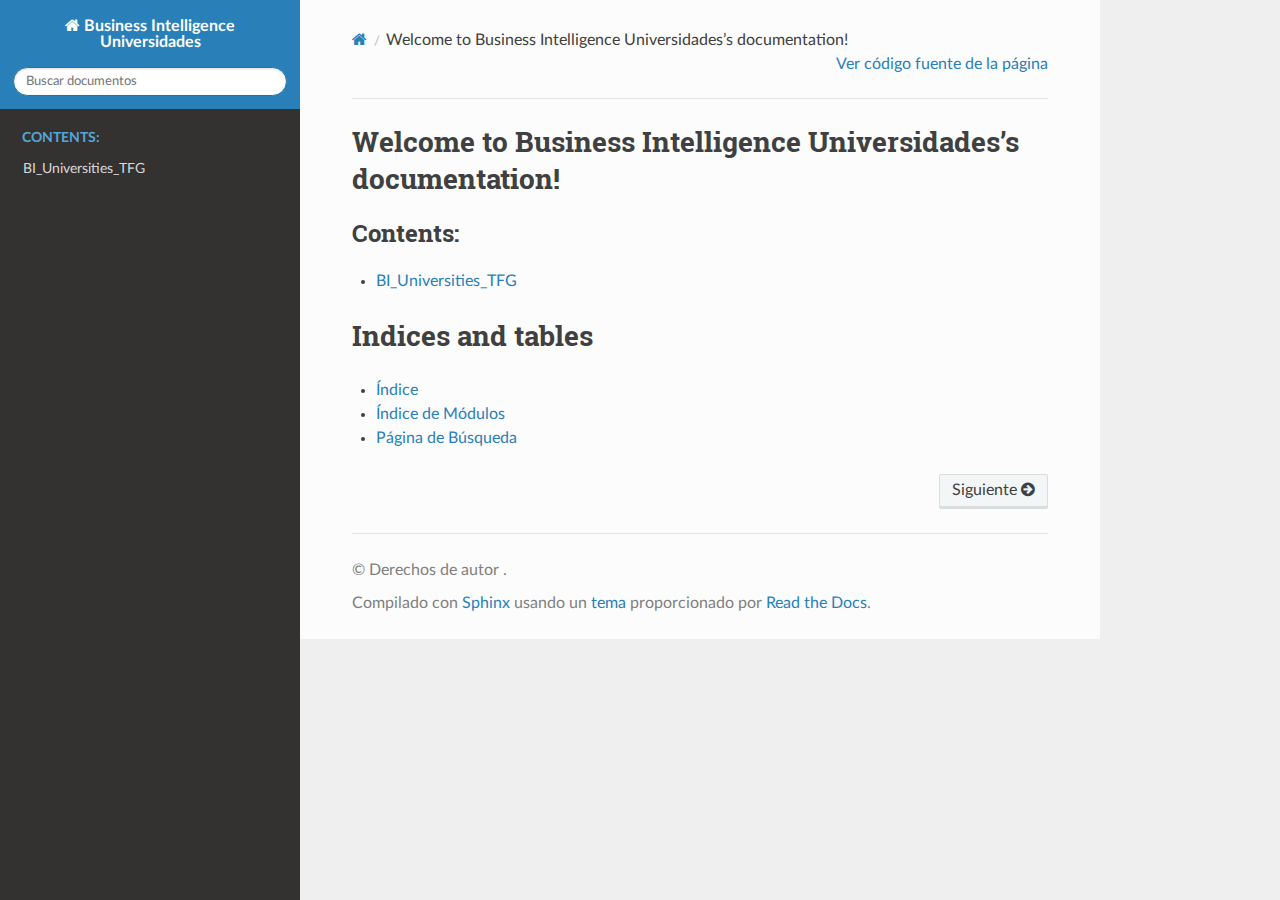
<file: docs/_build/html/index.html>
<!DOCTYPE html>
<html class="writer-html5" lang="es" data-content_root="./">
<head>
  <meta charset="utf-8" /><meta name="viewport" content="width=device-width, initial-scale=1" />

  <meta name="viewport" content="width=device-width, initial-scale=1.0" />
  <title>Welcome to Business Intelligence Universidades’s documentation! &mdash; documentación de Business Intelligence Universidades - 1.0</title>
      <link rel="stylesheet" type="text/css" href="_static/pygments.css?v=80d5e7a1" />
      <link rel="stylesheet" type="text/css" href="_static/css/theme.css?v=19f00094" />

  
  <!--[if lt IE 9]>
    <script src="_static/js/html5shiv.min.js"></script>
  <![endif]-->
  
        <script src="_static/jquery.js?v=5d32c60e"></script>
        <script src="_static/_sphinx_javascript_frameworks_compat.js?v=2cd50e6c"></script>
        <script src="_static/documentation_options.js?v=4936afed"></script>
        <script src="_static/doctools.js?v=9a2dae69"></script>
        <script src="_static/sphinx_highlight.js?v=dc90522c"></script>
        <script src="_static/translations.js?v=efdbd0b9"></script>
    <script src="_static/js/theme.js"></script>
    <link rel="index" title="Índice" href="genindex.html" />
    <link rel="search" title="Búsqueda" href="search.html" />
    <link rel="next" title="BI_Universities_TFG" href="modules.html" /> 
</head>

<body class="wy-body-for-nav"> 
  <div class="wy-grid-for-nav">
    <nav data-toggle="wy-nav-shift" class="wy-nav-side">
      <div class="wy-side-scroll">
        <div class="wy-side-nav-search" >

          
          
          <a href="#" class="icon icon-home">
            Business Intelligence Universidades
          </a>
<div role="search">
  <form id="rtd-search-form" class="wy-form" action="search.html" method="get">
    <input type="text" name="q" placeholder="Buscar documentos" aria-label="Buscar documentos" />
    <input type="hidden" name="check_keywords" value="yes" />
    <input type="hidden" name="area" value="default" />
  </form>
</div>
        </div><div class="wy-menu wy-menu-vertical" data-spy="affix" role="navigation" aria-label="Navigation menu">
              <p class="caption" role="heading"><span class="caption-text">Contents:</span></p>
<ul>
<li class="toctree-l1"><a class="reference internal" href="modules.html">BI_Universities_TFG</a></li>
</ul>

        </div>
      </div>
    </nav>

    <section data-toggle="wy-nav-shift" class="wy-nav-content-wrap"><nav class="wy-nav-top" aria-label="Mobile navigation menu" >
          <i data-toggle="wy-nav-top" class="fa fa-bars"></i>
          <a href="#">Business Intelligence Universidades</a>
      </nav>

      <div class="wy-nav-content">
        <div class="rst-content">
          <div role="navigation" aria-label="Page navigation">
  <ul class="wy-breadcrumbs">
      <li><a href="#" class="icon icon-home" aria-label="Home"></a></li>
      <li class="breadcrumb-item active">Welcome to Business Intelligence Universidades’s documentation!</li>
      <li class="wy-breadcrumbs-aside">
            <a href="_sources/index.rst.txt" rel="nofollow"> Ver código fuente de la página</a>
      </li>
  </ul>
  <hr/>
</div>
          <div role="main" class="document" itemscope="itemscope" itemtype="http://schema.org/Article">
           <div itemprop="articleBody">
             
  <section id="welcome-to-business-intelligence-universidades-s-documentation">
<h1>Welcome to Business Intelligence Universidades’s documentation!<a class="headerlink" href="#welcome-to-business-intelligence-universidades-s-documentation" title="Link to this heading"></a></h1>
<div class="toctree-wrapper compound">
<p class="caption" role="heading"><span class="caption-text">Contents:</span></p>
<ul>
<li class="toctree-l1"><a class="reference internal" href="modules.html">BI_Universities_TFG</a><ul class="simple">
</ul>
</li>
</ul>
</div>
</section>
<section id="indices-and-tables">
<h1>Indices and tables<a class="headerlink" href="#indices-and-tables" title="Link to this heading"></a></h1>
<ul class="simple">
<li><p><a class="reference internal" href="genindex.html"><span class="std std-ref">Índice</span></a></p></li>
<li><p><a class="reference internal" href="py-modindex.html"><span class="std std-ref">Índice de Módulos</span></a></p></li>
<li><p><a class="reference internal" href="search.html"><span class="std std-ref">Página de Búsqueda</span></a></p></li>
</ul>
</section>


           </div>
          </div>
          <footer><div class="rst-footer-buttons" role="navigation" aria-label="Pie de página">
        <a href="modules.html" class="btn btn-neutral float-right" title="BI_Universities_TFG" accesskey="n" rel="next">Siguiente <span class="fa fa-arrow-circle-right" aria-hidden="true"></span></a>
    </div>

  <hr/>

  <div role="contentinfo">
    <p>&#169; Derechos de autor .</p>
  </div>

  Compilado con <a href="https://www.sphinx-doc.org/">Sphinx</a> usando un
    <a href="https://github.com/readthedocs/sphinx_rtd_theme">tema</a>
    proporcionado por <a href="https://readthedocs.org">Read the Docs</a>.
   

</footer>
        </div>
      </div>
    </section>
  </div>
  <script>
      jQuery(function () {
          SphinxRtdTheme.Navigation.enable(true);
      });
  </script> 

</body>
</html>
</file>
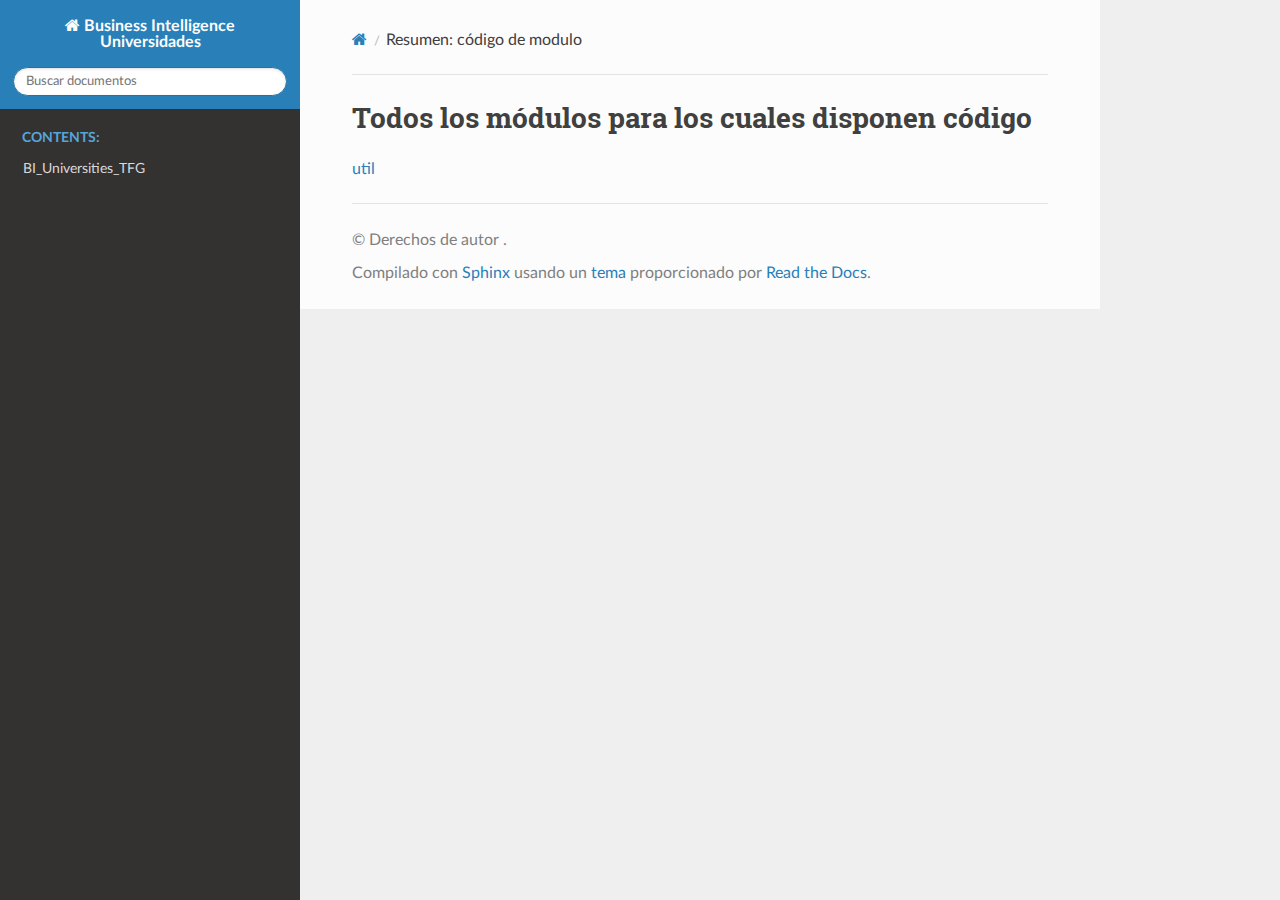
<file: docs/_build/html/_modules/index.html>
<!DOCTYPE html>
<html class="writer-html5" lang="es" data-content_root="../">
<head>
  <meta charset="utf-8" />
  <meta name="viewport" content="width=device-width, initial-scale=1.0" />
  <title>Resumen: código de modulo &mdash; documentación de Business Intelligence Universidades - 1.0</title>
      <link rel="stylesheet" type="text/css" href="../_static/pygments.css?v=80d5e7a1" />
      <link rel="stylesheet" type="text/css" href="../_static/css/theme.css?v=19f00094" />

  
  <!--[if lt IE 9]>
    <script src="../_static/js/html5shiv.min.js"></script>
  <![endif]-->
  
        <script src="../_static/jquery.js?v=5d32c60e"></script>
        <script src="../_static/_sphinx_javascript_frameworks_compat.js?v=2cd50e6c"></script>
        <script src="../_static/documentation_options.js?v=4936afed"></script>
        <script src="../_static/doctools.js?v=9a2dae69"></script>
        <script src="../_static/sphinx_highlight.js?v=dc90522c"></script>
        <script src="../_static/translations.js?v=efdbd0b9"></script>
    <script src="../_static/js/theme.js"></script>
    <link rel="index" title="Índice" href="../genindex.html" />
    <link rel="search" title="Búsqueda" href="../search.html" /> 
</head>

<body class="wy-body-for-nav"> 
  <div class="wy-grid-for-nav">
    <nav data-toggle="wy-nav-shift" class="wy-nav-side">
      <div class="wy-side-scroll">
        <div class="wy-side-nav-search" >

          
          
          <a href="../index.html" class="icon icon-home">
            Business Intelligence Universidades
          </a>
<div role="search">
  <form id="rtd-search-form" class="wy-form" action="../search.html" method="get">
    <input type="text" name="q" placeholder="Buscar documentos" aria-label="Buscar documentos" />
    <input type="hidden" name="check_keywords" value="yes" />
    <input type="hidden" name="area" value="default" />
  </form>
</div>
        </div><div class="wy-menu wy-menu-vertical" data-spy="affix" role="navigation" aria-label="Navigation menu">
              <p class="caption" role="heading"><span class="caption-text">Contents:</span></p>
<ul>
<li class="toctree-l1"><a class="reference internal" href="../modules.html">BI_Universities_TFG</a></li>
</ul>

        </div>
      </div>
    </nav>

    <section data-toggle="wy-nav-shift" class="wy-nav-content-wrap"><nav class="wy-nav-top" aria-label="Mobile navigation menu" >
          <i data-toggle="wy-nav-top" class="fa fa-bars"></i>
          <a href="../index.html">Business Intelligence Universidades</a>
      </nav>

      <div class="wy-nav-content">
        <div class="rst-content">
          <div role="navigation" aria-label="Page navigation">
  <ul class="wy-breadcrumbs">
      <li><a href="../index.html" class="icon icon-home" aria-label="Home"></a></li>
      <li class="breadcrumb-item active">Resumen: código de modulo</li>
      <li class="wy-breadcrumbs-aside">
      </li>
  </ul>
  <hr/>
</div>
          <div role="main" class="document" itemscope="itemscope" itemtype="http://schema.org/Article">
           <div itemprop="articleBody">
             
  <h1>Todos los módulos para los cuales disponen código</h1>
<ul><li><a href="util.html">util</a></li>
</ul>

           </div>
          </div>
          <footer>

  <hr/>

  <div role="contentinfo">
    <p>&#169; Derechos de autor .</p>
  </div>

  Compilado con <a href="https://www.sphinx-doc.org/">Sphinx</a> usando un
    <a href="https://github.com/readthedocs/sphinx_rtd_theme">tema</a>
    proporcionado por <a href="https://readthedocs.org">Read the Docs</a>.
   

</footer>
        </div>
      </div>
    </section>
  </div>
  <script>
      jQuery(function () {
          SphinxRtdTheme.Navigation.enable(true);
      });
  </script> 

</body>
</html>
</file>
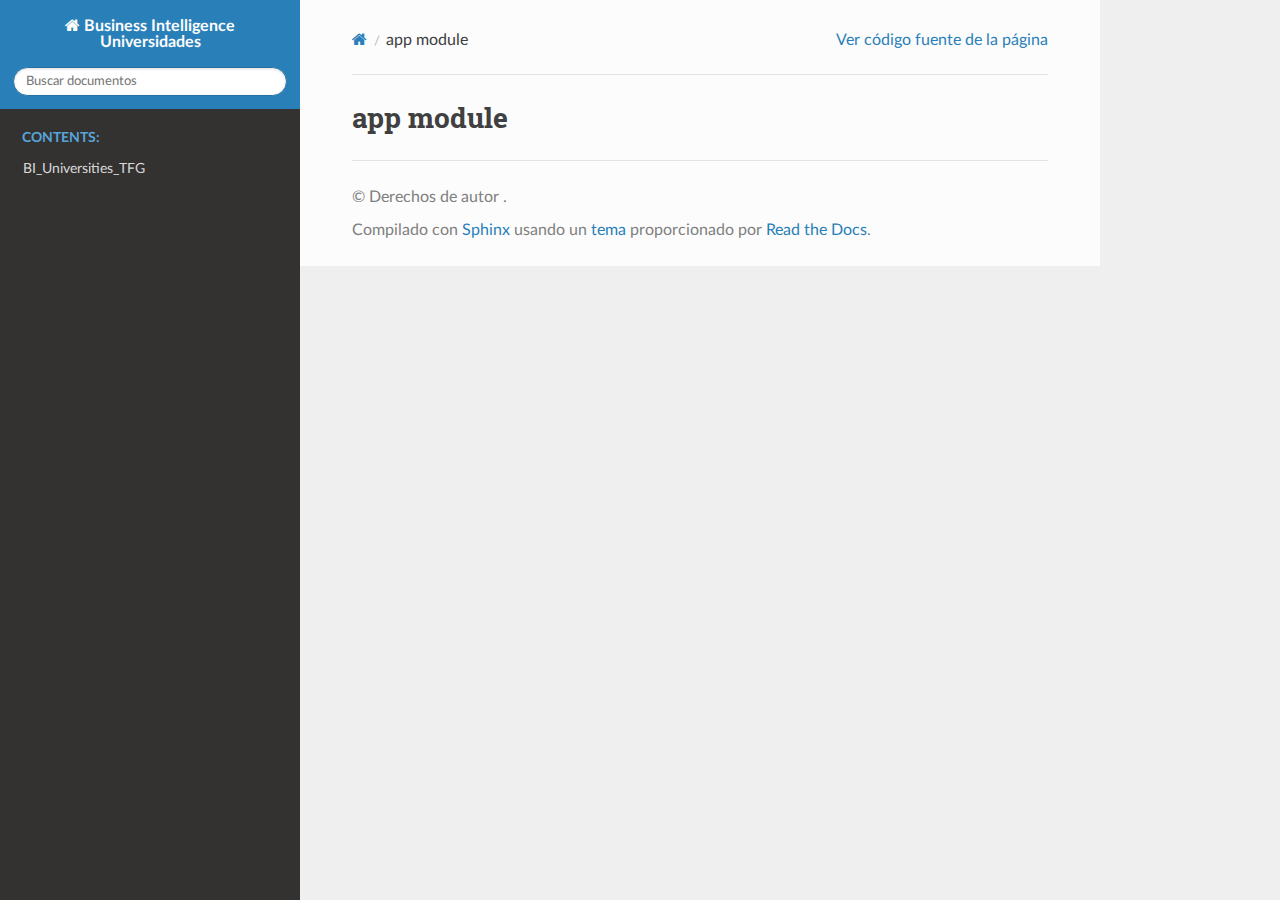
<file: docs/_build/html/app.html>
<!DOCTYPE html>
<html class="writer-html5" lang="es" data-content_root="./">
<head>
  <meta charset="utf-8" /><meta name="viewport" content="width=device-width, initial-scale=1" />

  <meta name="viewport" content="width=device-width, initial-scale=1.0" />
  <title>app module &mdash; documentación de Business Intelligence Universidades - 1.0</title>
      <link rel="stylesheet" type="text/css" href="_static/pygments.css?v=80d5e7a1" />
      <link rel="stylesheet" type="text/css" href="_static/css/theme.css?v=19f00094" />

  
  <!--[if lt IE 9]>
    <script src="_static/js/html5shiv.min.js"></script>
  <![endif]-->
  
        <script src="_static/jquery.js?v=5d32c60e"></script>
        <script src="_static/_sphinx_javascript_frameworks_compat.js?v=2cd50e6c"></script>
        <script src="_static/documentation_options.js?v=4936afed"></script>
        <script src="_static/doctools.js?v=9a2dae69"></script>
        <script src="_static/sphinx_highlight.js?v=dc90522c"></script>
        <script src="_static/translations.js?v=efdbd0b9"></script>
    <script src="_static/js/theme.js"></script>
    <link rel="index" title="Índice" href="genindex.html" />
    <link rel="search" title="Búsqueda" href="search.html" /> 
</head>

<body class="wy-body-for-nav"> 
  <div class="wy-grid-for-nav">
    <nav data-toggle="wy-nav-shift" class="wy-nav-side">
      <div class="wy-side-scroll">
        <div class="wy-side-nav-search" >

          
          
          <a href="index.html" class="icon icon-home">
            Business Intelligence Universidades
          </a>
<div role="search">
  <form id="rtd-search-form" class="wy-form" action="search.html" method="get">
    <input type="text" name="q" placeholder="Buscar documentos" aria-label="Buscar documentos" />
    <input type="hidden" name="check_keywords" value="yes" />
    <input type="hidden" name="area" value="default" />
  </form>
</div>
        </div><div class="wy-menu wy-menu-vertical" data-spy="affix" role="navigation" aria-label="Navigation menu">
              <p class="caption" role="heading"><span class="caption-text">Contents:</span></p>
<ul>
<li class="toctree-l1"><a class="reference internal" href="modules.html">BI_Universities_TFG</a></li>
</ul>

        </div>
      </div>
    </nav>

    <section data-toggle="wy-nav-shift" class="wy-nav-content-wrap"><nav class="wy-nav-top" aria-label="Mobile navigation menu" >
          <i data-toggle="wy-nav-top" class="fa fa-bars"></i>
          <a href="index.html">Business Intelligence Universidades</a>
      </nav>

      <div class="wy-nav-content">
        <div class="rst-content">
          <div role="navigation" aria-label="Page navigation">
  <ul class="wy-breadcrumbs">
      <li><a href="index.html" class="icon icon-home" aria-label="Home"></a></li>
      <li class="breadcrumb-item active">app module</li>
      <li class="wy-breadcrumbs-aside">
            <a href="_sources/app.rst.txt" rel="nofollow"> Ver código fuente de la página</a>
      </li>
  </ul>
  <hr/>
</div>
          <div role="main" class="document" itemscope="itemscope" itemtype="http://schema.org/Article">
           <div itemprop="articleBody">
             
  <section id="app-module">
<h1>app module<a class="headerlink" href="#app-module" title="Link to this heading"></a></h1>
</section>


           </div>
          </div>
          <footer>

  <hr/>

  <div role="contentinfo">
    <p>&#169; Derechos de autor .</p>
  </div>

  Compilado con <a href="https://www.sphinx-doc.org/">Sphinx</a> usando un
    <a href="https://github.com/readthedocs/sphinx_rtd_theme">tema</a>
    proporcionado por <a href="https://readthedocs.org">Read the Docs</a>.
   

</footer>
        </div>
      </div>
    </section>
  </div>
  <script>
      jQuery(function () {
          SphinxRtdTheme.Navigation.enable(true);
      });
  </script> 

</body>
</html>
</file>
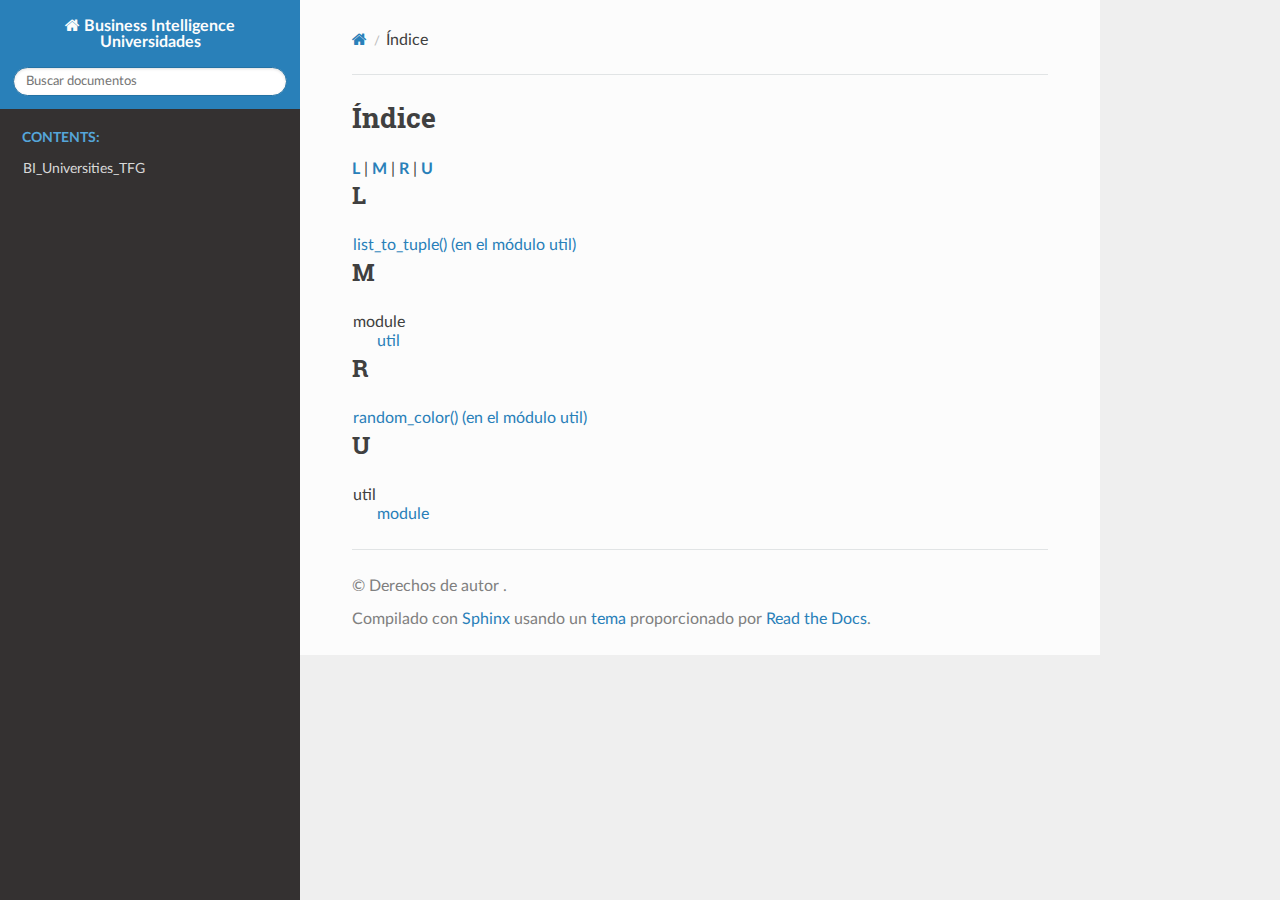
<file: docs/_build/html/genindex.html>
<!DOCTYPE html>
<html class="writer-html5" lang="es" data-content_root="./">
<head>
  <meta charset="utf-8" />
  <meta name="viewport" content="width=device-width, initial-scale=1.0" />
  <title>Índice &mdash; documentación de Business Intelligence Universidades - 1.0</title>
      <link rel="stylesheet" type="text/css" href="_static/pygments.css?v=80d5e7a1" />
      <link rel="stylesheet" type="text/css" href="_static/css/theme.css?v=19f00094" />

  
  <!--[if lt IE 9]>
    <script src="_static/js/html5shiv.min.js"></script>
  <![endif]-->
  
        <script src="_static/jquery.js?v=5d32c60e"></script>
        <script src="_static/_sphinx_javascript_frameworks_compat.js?v=2cd50e6c"></script>
        <script src="_static/documentation_options.js?v=4936afed"></script>
        <script src="_static/doctools.js?v=9a2dae69"></script>
        <script src="_static/sphinx_highlight.js?v=dc90522c"></script>
        <script src="_static/translations.js?v=efdbd0b9"></script>
    <script src="_static/js/theme.js"></script>
    <link rel="index" title="Índice" href="#" />
    <link rel="search" title="Búsqueda" href="search.html" /> 
</head>

<body class="wy-body-for-nav"> 
  <div class="wy-grid-for-nav">
    <nav data-toggle="wy-nav-shift" class="wy-nav-side">
      <div class="wy-side-scroll">
        <div class="wy-side-nav-search" >

          
          
          <a href="index.html" class="icon icon-home">
            Business Intelligence Universidades
          </a>
<div role="search">
  <form id="rtd-search-form" class="wy-form" action="search.html" method="get">
    <input type="text" name="q" placeholder="Buscar documentos" aria-label="Buscar documentos" />
    <input type="hidden" name="check_keywords" value="yes" />
    <input type="hidden" name="area" value="default" />
  </form>
</div>
        </div><div class="wy-menu wy-menu-vertical" data-spy="affix" role="navigation" aria-label="Navigation menu">
              <p class="caption" role="heading"><span class="caption-text">Contents:</span></p>
<ul>
<li class="toctree-l1"><a class="reference internal" href="modules.html">BI_Universities_TFG</a></li>
</ul>

        </div>
      </div>
    </nav>

    <section data-toggle="wy-nav-shift" class="wy-nav-content-wrap"><nav class="wy-nav-top" aria-label="Mobile navigation menu" >
          <i data-toggle="wy-nav-top" class="fa fa-bars"></i>
          <a href="index.html">Business Intelligence Universidades</a>
      </nav>

      <div class="wy-nav-content">
        <div class="rst-content">
          <div role="navigation" aria-label="Page navigation">
  <ul class="wy-breadcrumbs">
      <li><a href="index.html" class="icon icon-home" aria-label="Home"></a></li>
      <li class="breadcrumb-item active">Índice</li>
      <li class="wy-breadcrumbs-aside">
      </li>
  </ul>
  <hr/>
</div>
          <div role="main" class="document" itemscope="itemscope" itemtype="http://schema.org/Article">
           <div itemprop="articleBody">
             

<h1 id="index">Índice</h1>

<div class="genindex-jumpbox">
 <a href="#L"><strong>L</strong></a>
 | <a href="#M"><strong>M</strong></a>
 | <a href="#R"><strong>R</strong></a>
 | <a href="#U"><strong>U</strong></a>
 
</div>
<h2 id="L">L</h2>
<table style="width: 100%" class="indextable genindextable"><tr>
  <td style="width: 33%; vertical-align: top;"><ul>
      <li><a href="util.html#util.list_to_tuple">list_to_tuple() (en el módulo util)</a>
</li>
  </ul></td>
</tr></table>

<h2 id="M">M</h2>
<table style="width: 100%" class="indextable genindextable"><tr>
  <td style="width: 33%; vertical-align: top;"><ul>
      <li>
    module

      <ul>
        <li><a href="util.html#module-util">util</a>
</li>
      </ul></li>
  </ul></td>
</tr></table>

<h2 id="R">R</h2>
<table style="width: 100%" class="indextable genindextable"><tr>
  <td style="width: 33%; vertical-align: top;"><ul>
      <li><a href="util.html#util.random_color">random_color() (en el módulo util)</a>
</li>
  </ul></td>
</tr></table>

<h2 id="U">U</h2>
<table style="width: 100%" class="indextable genindextable"><tr>
  <td style="width: 33%; vertical-align: top;"><ul>
      <li>
    util

      <ul>
        <li><a href="util.html#module-util">module</a>
</li>
      </ul></li>
  </ul></td>
</tr></table>



           </div>
          </div>
          <footer>

  <hr/>

  <div role="contentinfo">
    <p>&#169; Derechos de autor .</p>
  </div>

  Compilado con <a href="https://www.sphinx-doc.org/">Sphinx</a> usando un
    <a href="https://github.com/readthedocs/sphinx_rtd_theme">tema</a>
    proporcionado por <a href="https://readthedocs.org">Read the Docs</a>.
   

</footer>
        </div>
      </div>
    </section>
  </div>
  <script>
      jQuery(function () {
          SphinxRtdTheme.Navigation.enable(true);
      });
  </script> 

</body>
</html>
</file>
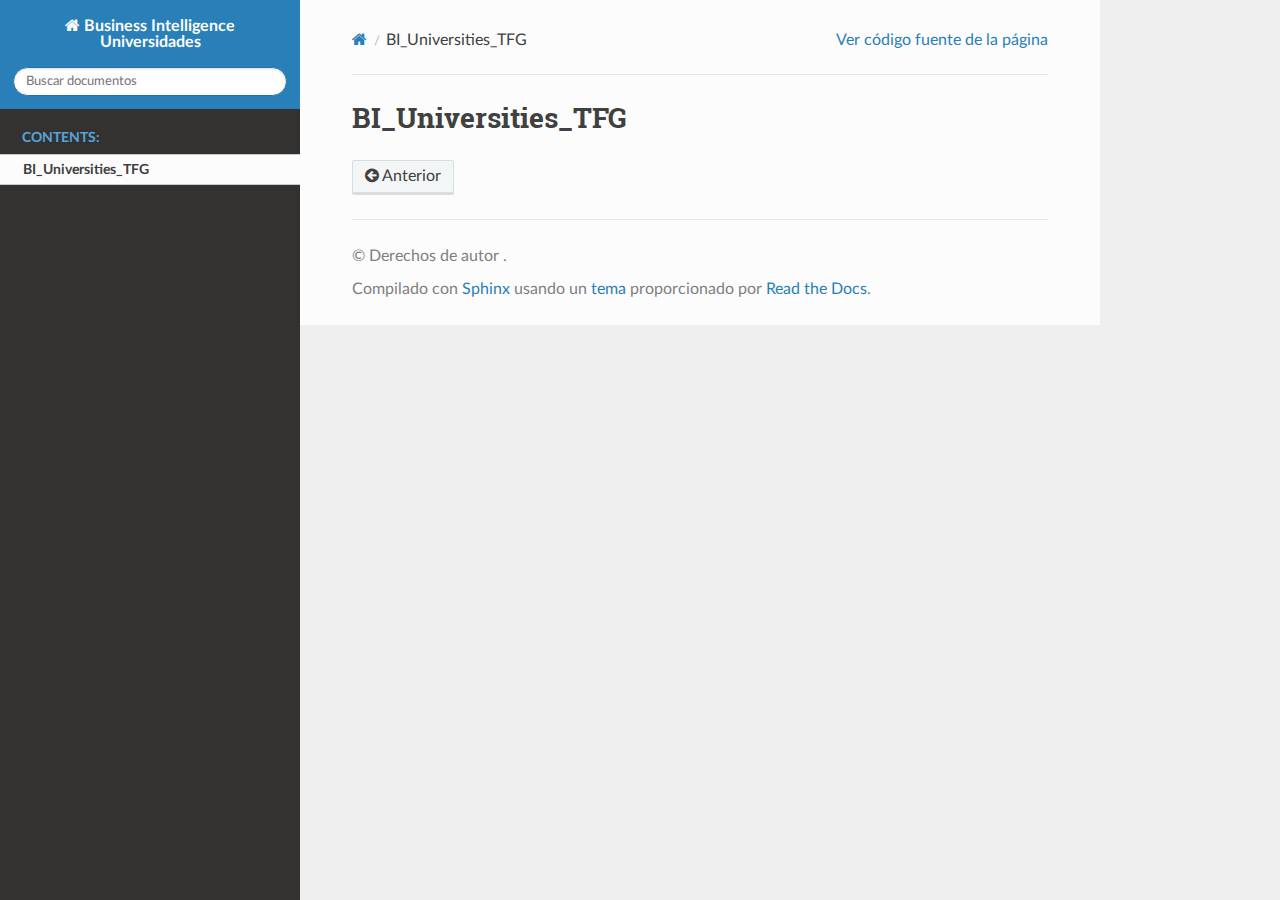
<file: docs/_build/html/modules.html>
<!DOCTYPE html>
<html class="writer-html5" lang="es" data-content_root="./">
<head>
  <meta charset="utf-8" /><meta name="viewport" content="width=device-width, initial-scale=1" />

  <meta name="viewport" content="width=device-width, initial-scale=1.0" />
  <title>BI_Universities_TFG &mdash; documentación de Business Intelligence Universidades - 1.0</title>
      <link rel="stylesheet" type="text/css" href="_static/pygments.css?v=80d5e7a1" />
      <link rel="stylesheet" type="text/css" href="_static/css/theme.css?v=19f00094" />

  
  <!--[if lt IE 9]>
    <script src="_static/js/html5shiv.min.js"></script>
  <![endif]-->
  
        <script src="_static/jquery.js?v=5d32c60e"></script>
        <script src="_static/_sphinx_javascript_frameworks_compat.js?v=2cd50e6c"></script>
        <script src="_static/documentation_options.js?v=4936afed"></script>
        <script src="_static/doctools.js?v=9a2dae69"></script>
        <script src="_static/sphinx_highlight.js?v=dc90522c"></script>
        <script src="_static/translations.js?v=efdbd0b9"></script>
    <script src="_static/js/theme.js"></script>
    <link rel="index" title="Índice" href="genindex.html" />
    <link rel="search" title="Búsqueda" href="search.html" />
    <link rel="prev" title="Welcome to Business Intelligence Universidades’s documentation!" href="index.html" /> 
</head>

<body class="wy-body-for-nav"> 
  <div class="wy-grid-for-nav">
    <nav data-toggle="wy-nav-shift" class="wy-nav-side">
      <div class="wy-side-scroll">
        <div class="wy-side-nav-search" >

          
          
          <a href="index.html" class="icon icon-home">
            Business Intelligence Universidades
          </a>
<div role="search">
  <form id="rtd-search-form" class="wy-form" action="search.html" method="get">
    <input type="text" name="q" placeholder="Buscar documentos" aria-label="Buscar documentos" />
    <input type="hidden" name="check_keywords" value="yes" />
    <input type="hidden" name="area" value="default" />
  </form>
</div>
        </div><div class="wy-menu wy-menu-vertical" data-spy="affix" role="navigation" aria-label="Navigation menu">
              <p class="caption" role="heading"><span class="caption-text">Contents:</span></p>
<ul class="current">
<li class="toctree-l1 current"><a class="current reference internal" href="#">BI_Universities_TFG</a><ul class="simple">
</ul>
</li>
</ul>

        </div>
      </div>
    </nav>

    <section data-toggle="wy-nav-shift" class="wy-nav-content-wrap"><nav class="wy-nav-top" aria-label="Mobile navigation menu" >
          <i data-toggle="wy-nav-top" class="fa fa-bars"></i>
          <a href="index.html">Business Intelligence Universidades</a>
      </nav>

      <div class="wy-nav-content">
        <div class="rst-content">
          <div role="navigation" aria-label="Page navigation">
  <ul class="wy-breadcrumbs">
      <li><a href="index.html" class="icon icon-home" aria-label="Home"></a></li>
      <li class="breadcrumb-item active">BI_Universities_TFG</li>
      <li class="wy-breadcrumbs-aside">
            <a href="_sources/modules.rst.txt" rel="nofollow"> Ver código fuente de la página</a>
      </li>
  </ul>
  <hr/>
</div>
          <div role="main" class="document" itemscope="itemscope" itemtype="http://schema.org/Article">
           <div itemprop="articleBody">
             
  <section id="bi-universities-tfg">
<h1>BI_Universities_TFG<a class="headerlink" href="#bi-universities-tfg" title="Link to this heading"></a></h1>
<div class="toctree-wrapper compound">
</div>
</section>


           </div>
          </div>
          <footer><div class="rst-footer-buttons" role="navigation" aria-label="Pie de página">
        <a href="index.html" class="btn btn-neutral float-left" title="Welcome to Business Intelligence Universidades’s documentation!" accesskey="p" rel="prev"><span class="fa fa-arrow-circle-left" aria-hidden="true"></span> Anterior</a>
    </div>

  <hr/>

  <div role="contentinfo">
    <p>&#169; Derechos de autor .</p>
  </div>

  Compilado con <a href="https://www.sphinx-doc.org/">Sphinx</a> usando un
    <a href="https://github.com/readthedocs/sphinx_rtd_theme">tema</a>
    proporcionado por <a href="https://readthedocs.org">Read the Docs</a>.
   

</footer>
        </div>
      </div>
    </section>
  </div>
  <script>
      jQuery(function () {
          SphinxRtdTheme.Navigation.enable(true);
      });
  </script> 

</body>
</html>
</file>
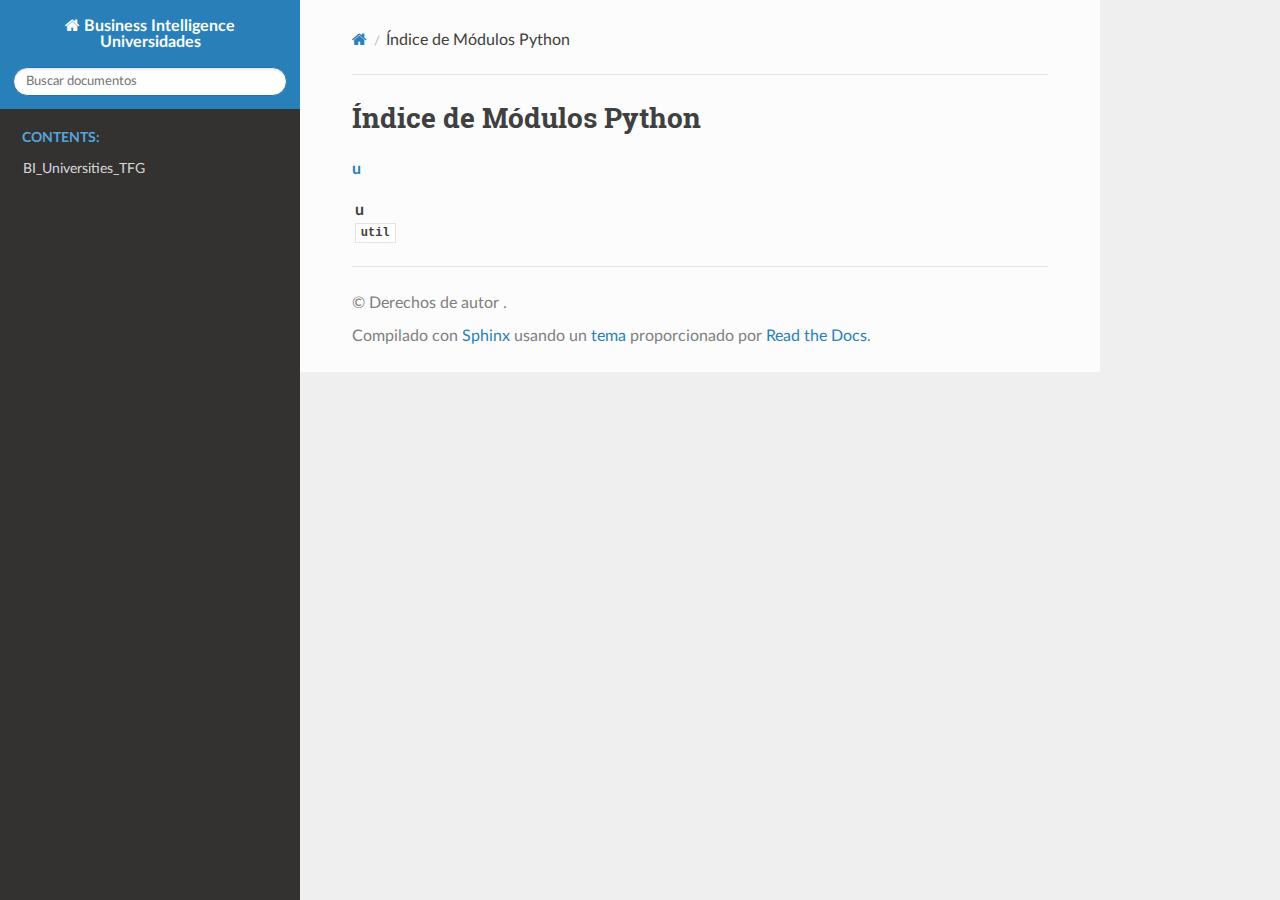
<file: docs/_build/html/py-modindex.html>
<!DOCTYPE html>
<html class="writer-html5" lang="es" data-content_root="./">
<head>
  <meta charset="utf-8" />
  <meta name="viewport" content="width=device-width, initial-scale=1.0" />
  <title>Índice de Módulos Python &mdash; documentación de Business Intelligence Universidades - 1.0</title>
      <link rel="stylesheet" type="text/css" href="_static/pygments.css?v=80d5e7a1" />
      <link rel="stylesheet" type="text/css" href="_static/css/theme.css?v=19f00094" />

  
  <!--[if lt IE 9]>
    <script src="_static/js/html5shiv.min.js"></script>
  <![endif]-->
  
        <script src="_static/jquery.js?v=5d32c60e"></script>
        <script src="_static/_sphinx_javascript_frameworks_compat.js?v=2cd50e6c"></script>
        <script src="_static/documentation_options.js?v=4936afed"></script>
        <script src="_static/doctools.js?v=9a2dae69"></script>
        <script src="_static/sphinx_highlight.js?v=dc90522c"></script>
        <script src="_static/translations.js?v=efdbd0b9"></script>
    <script src="_static/js/theme.js"></script>
    <link rel="index" title="Índice" href="genindex.html" />
    <link rel="search" title="Búsqueda" href="search.html" />
 

    <script>
      DOCUMENTATION_OPTIONS.COLLAPSE_INDEX = true;
    </script>


</head>

<body class="wy-body-for-nav"> 
  <div class="wy-grid-for-nav">
    <nav data-toggle="wy-nav-shift" class="wy-nav-side">
      <div class="wy-side-scroll">
        <div class="wy-side-nav-search" >

          
          
          <a href="index.html" class="icon icon-home">
            Business Intelligence Universidades
          </a>
<div role="search">
  <form id="rtd-search-form" class="wy-form" action="search.html" method="get">
    <input type="text" name="q" placeholder="Buscar documentos" aria-label="Buscar documentos" />
    <input type="hidden" name="check_keywords" value="yes" />
    <input type="hidden" name="area" value="default" />
  </form>
</div>
        </div><div class="wy-menu wy-menu-vertical" data-spy="affix" role="navigation" aria-label="Navigation menu">
              <p class="caption" role="heading"><span class="caption-text">Contents:</span></p>
<ul>
<li class="toctree-l1"><a class="reference internal" href="modules.html">BI_Universities_TFG</a></li>
</ul>

        </div>
      </div>
    </nav>

    <section data-toggle="wy-nav-shift" class="wy-nav-content-wrap"><nav class="wy-nav-top" aria-label="Mobile navigation menu" >
          <i data-toggle="wy-nav-top" class="fa fa-bars"></i>
          <a href="index.html">Business Intelligence Universidades</a>
      </nav>

      <div class="wy-nav-content">
        <div class="rst-content">
          <div role="navigation" aria-label="Page navigation">
  <ul class="wy-breadcrumbs">
      <li><a href="index.html" class="icon icon-home" aria-label="Home"></a></li>
      <li class="breadcrumb-item active">Índice de Módulos Python</li>
      <li class="wy-breadcrumbs-aside">
      </li>
  </ul>
  <hr/>
</div>
          <div role="main" class="document" itemscope="itemscope" itemtype="http://schema.org/Article">
           <div itemprop="articleBody">
             

   <h1>Índice de Módulos Python</h1>

   <div class="modindex-jumpbox">
   <a href="#cap-u"><strong>u</strong></a>
   </div>

   <table class="indextable modindextable">
     <tr class="pcap"><td></td><td>&#160;</td><td></td></tr>
     <tr class="cap" id="cap-u"><td></td><td>
       <strong>u</strong></td><td></td></tr>
     <tr>
       <td></td>
       <td>
       <a href="util.html#module-util"><code class="xref">util</code></a></td><td>
       <em></em></td></tr>
   </table>


           </div>
          </div>
          <footer>

  <hr/>

  <div role="contentinfo">
    <p>&#169; Derechos de autor .</p>
  </div>

  Compilado con <a href="https://www.sphinx-doc.org/">Sphinx</a> usando un
    <a href="https://github.com/readthedocs/sphinx_rtd_theme">tema</a>
    proporcionado por <a href="https://readthedocs.org">Read the Docs</a>.
   

</footer>
        </div>
      </div>
    </section>
  </div>
  <script>
      jQuery(function () {
          SphinxRtdTheme.Navigation.enable(true);
      });
  </script> 

</body>
</html>
</file>
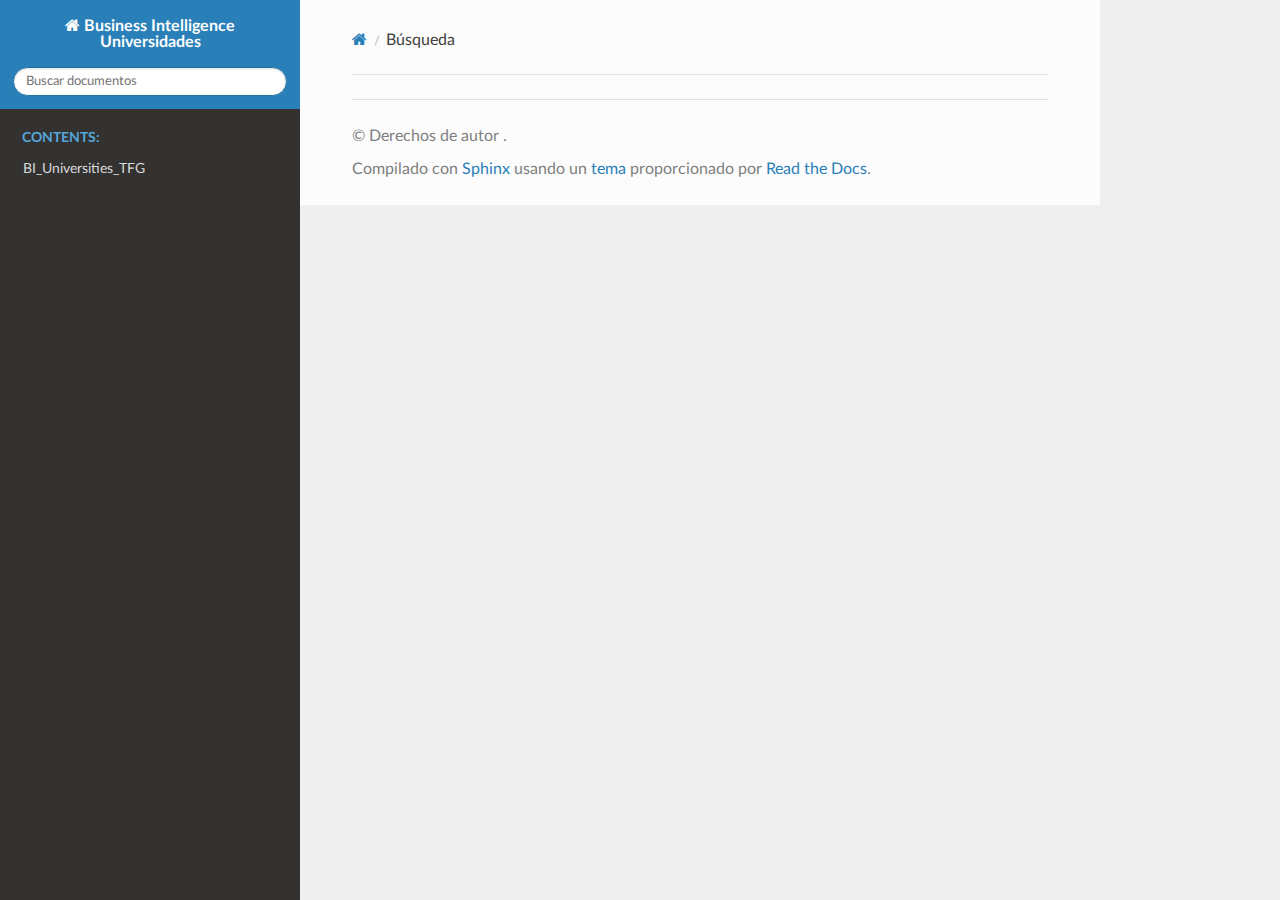
<file: docs/_build/html/search.html>
<!DOCTYPE html>
<html class="writer-html5" lang="es" data-content_root="./">
<head>
  <meta charset="utf-8" />
  <meta name="viewport" content="width=device-width, initial-scale=1.0" />
  <title>Búsqueda &mdash; documentación de Business Intelligence Universidades - 1.0</title>
      <link rel="stylesheet" type="text/css" href="_static/pygments.css?v=80d5e7a1" />
      <link rel="stylesheet" type="text/css" href="_static/css/theme.css?v=19f00094" />

  
    
  <!--[if lt IE 9]>
    <script src="_static/js/html5shiv.min.js"></script>
  <![endif]-->
  
        <script src="_static/jquery.js?v=5d32c60e"></script>
        <script src="_static/_sphinx_javascript_frameworks_compat.js?v=2cd50e6c"></script>
        <script src="_static/documentation_options.js?v=4936afed"></script>
        <script src="_static/doctools.js?v=9a2dae69"></script>
        <script src="_static/sphinx_highlight.js?v=dc90522c"></script>
        <script src="_static/translations.js?v=efdbd0b9"></script>
    <script src="_static/js/theme.js"></script>
    <script src="_static/searchtools.js"></script>
    <script src="_static/language_data.js"></script>
    <link rel="index" title="Índice" href="genindex.html" />
    <link rel="search" title="Búsqueda" href="#" /> 
</head>

<body class="wy-body-for-nav"> 
  <div class="wy-grid-for-nav">
    <nav data-toggle="wy-nav-shift" class="wy-nav-side">
      <div class="wy-side-scroll">
        <div class="wy-side-nav-search" >

          
          
          <a href="index.html" class="icon icon-home">
            Business Intelligence Universidades
          </a>
<div role="search">
  <form id="rtd-search-form" class="wy-form" action="#" method="get">
    <input type="text" name="q" placeholder="Buscar documentos" aria-label="Buscar documentos" />
    <input type="hidden" name="check_keywords" value="yes" />
    <input type="hidden" name="area" value="default" />
  </form>
</div>
        </div><div class="wy-menu wy-menu-vertical" data-spy="affix" role="navigation" aria-label="Navigation menu">
              <p class="caption" role="heading"><span class="caption-text">Contents:</span></p>
<ul>
<li class="toctree-l1"><a class="reference internal" href="modules.html">BI_Universities_TFG</a></li>
</ul>

        </div>
      </div>
    </nav>

    <section data-toggle="wy-nav-shift" class="wy-nav-content-wrap"><nav class="wy-nav-top" aria-label="Mobile navigation menu" >
          <i data-toggle="wy-nav-top" class="fa fa-bars"></i>
          <a href="index.html">Business Intelligence Universidades</a>
      </nav>

      <div class="wy-nav-content">
        <div class="rst-content">
          <div role="navigation" aria-label="Page navigation">
  <ul class="wy-breadcrumbs">
      <li><a href="index.html" class="icon icon-home" aria-label="Home"></a></li>
      <li class="breadcrumb-item active">Búsqueda</li>
      <li class="wy-breadcrumbs-aside">
      </li>
  </ul>
  <hr/>
</div>
          <div role="main" class="document" itemscope="itemscope" itemtype="http://schema.org/Article">
           <div itemprop="articleBody">
             
  <noscript>
  <div id="fallback" class="admonition warning">
    <p class="last">
      Por favor, active JavaScript para habilitar la funcionalidad de búsqueda.
    </p>
  </div>
  </noscript>

  
  <div id="search-results">
  
  </div>

           </div>
          </div>
          <footer>

  <hr/>

  <div role="contentinfo">
    <p>&#169; Derechos de autor .</p>
  </div>

  Compilado con <a href="https://www.sphinx-doc.org/">Sphinx</a> usando un
    <a href="https://github.com/readthedocs/sphinx_rtd_theme">tema</a>
    proporcionado por <a href="https://readthedocs.org">Read the Docs</a>.
   

</footer>
        </div>
      </div>
    </section>
  </div>
  <script>
      jQuery(function () {
          SphinxRtdTheme.Navigation.enable(true);
      });
  </script>
  <script>
    jQuery(function() { Search.loadIndex("searchindex.js"); });
  </script>
  
  <script id="searchindexloader"></script>
   


</body>
</html>
</file>
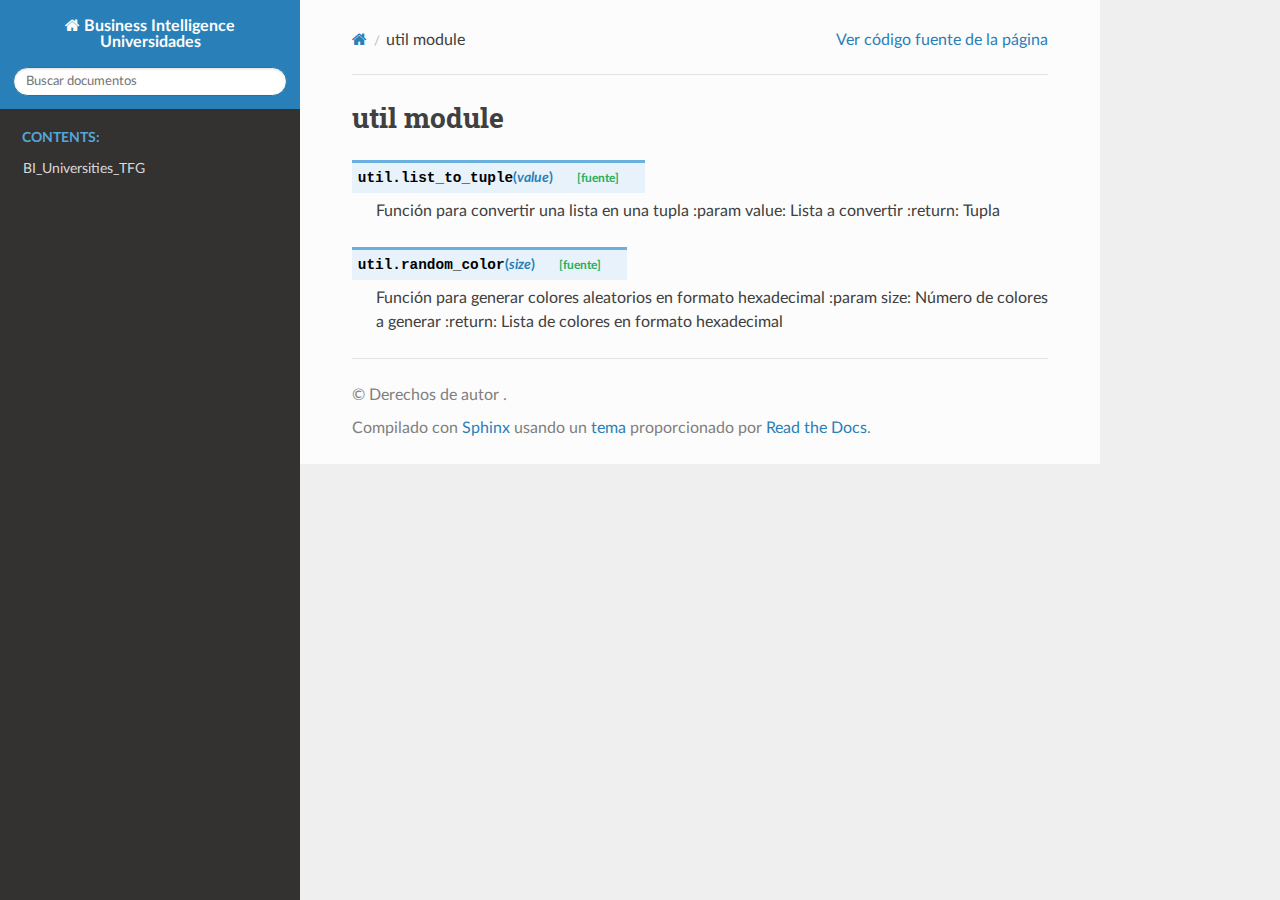
<file: docs/_build/html/util.html>
<!DOCTYPE html>
<html class="writer-html5" lang="es" data-content_root="./">
<head>
  <meta charset="utf-8" /><meta name="viewport" content="width=device-width, initial-scale=1" />

  <meta name="viewport" content="width=device-width, initial-scale=1.0" />
  <title>util module &mdash; documentación de Business Intelligence Universidades - 1.0</title>
      <link rel="stylesheet" type="text/css" href="_static/pygments.css?v=80d5e7a1" />
      <link rel="stylesheet" type="text/css" href="_static/css/theme.css?v=19f00094" />

  
  <!--[if lt IE 9]>
    <script src="_static/js/html5shiv.min.js"></script>
  <![endif]-->
  
        <script src="_static/jquery.js?v=5d32c60e"></script>
        <script src="_static/_sphinx_javascript_frameworks_compat.js?v=2cd50e6c"></script>
        <script src="_static/documentation_options.js?v=4936afed"></script>
        <script src="_static/doctools.js?v=9a2dae69"></script>
        <script src="_static/sphinx_highlight.js?v=dc90522c"></script>
        <script src="_static/translations.js?v=efdbd0b9"></script>
    <script src="_static/js/theme.js"></script>
    <link rel="index" title="Índice" href="genindex.html" />
    <link rel="search" title="Búsqueda" href="search.html" /> 
</head>

<body class="wy-body-for-nav"> 
  <div class="wy-grid-for-nav">
    <nav data-toggle="wy-nav-shift" class="wy-nav-side">
      <div class="wy-side-scroll">
        <div class="wy-side-nav-search" >

          
          
          <a href="index.html" class="icon icon-home">
            Business Intelligence Universidades
          </a>
<div role="search">
  <form id="rtd-search-form" class="wy-form" action="search.html" method="get">
    <input type="text" name="q" placeholder="Buscar documentos" aria-label="Buscar documentos" />
    <input type="hidden" name="check_keywords" value="yes" />
    <input type="hidden" name="area" value="default" />
  </form>
</div>
        </div><div class="wy-menu wy-menu-vertical" data-spy="affix" role="navigation" aria-label="Navigation menu">
              <p class="caption" role="heading"><span class="caption-text">Contents:</span></p>
<ul>
<li class="toctree-l1"><a class="reference internal" href="modules.html">BI_Universities_TFG</a></li>
</ul>

        </div>
      </div>
    </nav>

    <section data-toggle="wy-nav-shift" class="wy-nav-content-wrap"><nav class="wy-nav-top" aria-label="Mobile navigation menu" >
          <i data-toggle="wy-nav-top" class="fa fa-bars"></i>
          <a href="index.html">Business Intelligence Universidades</a>
      </nav>

      <div class="wy-nav-content">
        <div class="rst-content">
          <div role="navigation" aria-label="Page navigation">
  <ul class="wy-breadcrumbs">
      <li><a href="index.html" class="icon icon-home" aria-label="Home"></a></li>
      <li class="breadcrumb-item active">util module</li>
      <li class="wy-breadcrumbs-aside">
            <a href="_sources/util.rst.txt" rel="nofollow"> Ver código fuente de la página</a>
      </li>
  </ul>
  <hr/>
</div>
          <div role="main" class="document" itemscope="itemscope" itemtype="http://schema.org/Article">
           <div itemprop="articleBody">
             
  <section id="module-util">
<span id="util-module"></span><h1>util module<a class="headerlink" href="#module-util" title="Link to this heading"></a></h1>
<dl class="py function">
<dt class="sig sig-object py" id="util.list_to_tuple">
<span class="sig-prename descclassname"><span class="pre">util.</span></span><span class="sig-name descname"><span class="pre">list_to_tuple</span></span><span class="sig-paren">(</span><em class="sig-param"><span class="n"><span class="pre">value</span></span></em><span class="sig-paren">)</span><a class="reference internal" href="_modules/util.html#list_to_tuple"><span class="viewcode-link"><span class="pre">[fuente]</span></span></a><a class="headerlink" href="#util.list_to_tuple" title="Link to this definition"></a></dt>
<dd><p>Función para convertir una lista en una tupla
:param value: Lista a convertir
:return: Tupla</p>
</dd></dl>

<dl class="py function">
<dt class="sig sig-object py" id="util.random_color">
<span class="sig-prename descclassname"><span class="pre">util.</span></span><span class="sig-name descname"><span class="pre">random_color</span></span><span class="sig-paren">(</span><em class="sig-param"><span class="n"><span class="pre">size</span></span></em><span class="sig-paren">)</span><a class="reference internal" href="_modules/util.html#random_color"><span class="viewcode-link"><span class="pre">[fuente]</span></span></a><a class="headerlink" href="#util.random_color" title="Link to this definition"></a></dt>
<dd><p>Función para generar colores aleatorios en formato hexadecimal
:param size: Número de colores a generar
:return: Lista de colores en formato hexadecimal</p>
</dd></dl>

</section>


           </div>
          </div>
          <footer>

  <hr/>

  <div role="contentinfo">
    <p>&#169; Derechos de autor .</p>
  </div>

  Compilado con <a href="https://www.sphinx-doc.org/">Sphinx</a> usando un
    <a href="https://github.com/readthedocs/sphinx_rtd_theme">tema</a>
    proporcionado por <a href="https://readthedocs.org">Read the Docs</a>.
   

</footer>
        </div>
      </div>
    </section>
  </div>
  <script>
      jQuery(function () {
          SphinxRtdTheme.Navigation.enable(true);
      });
  </script> 

</body>
</html>
</file>
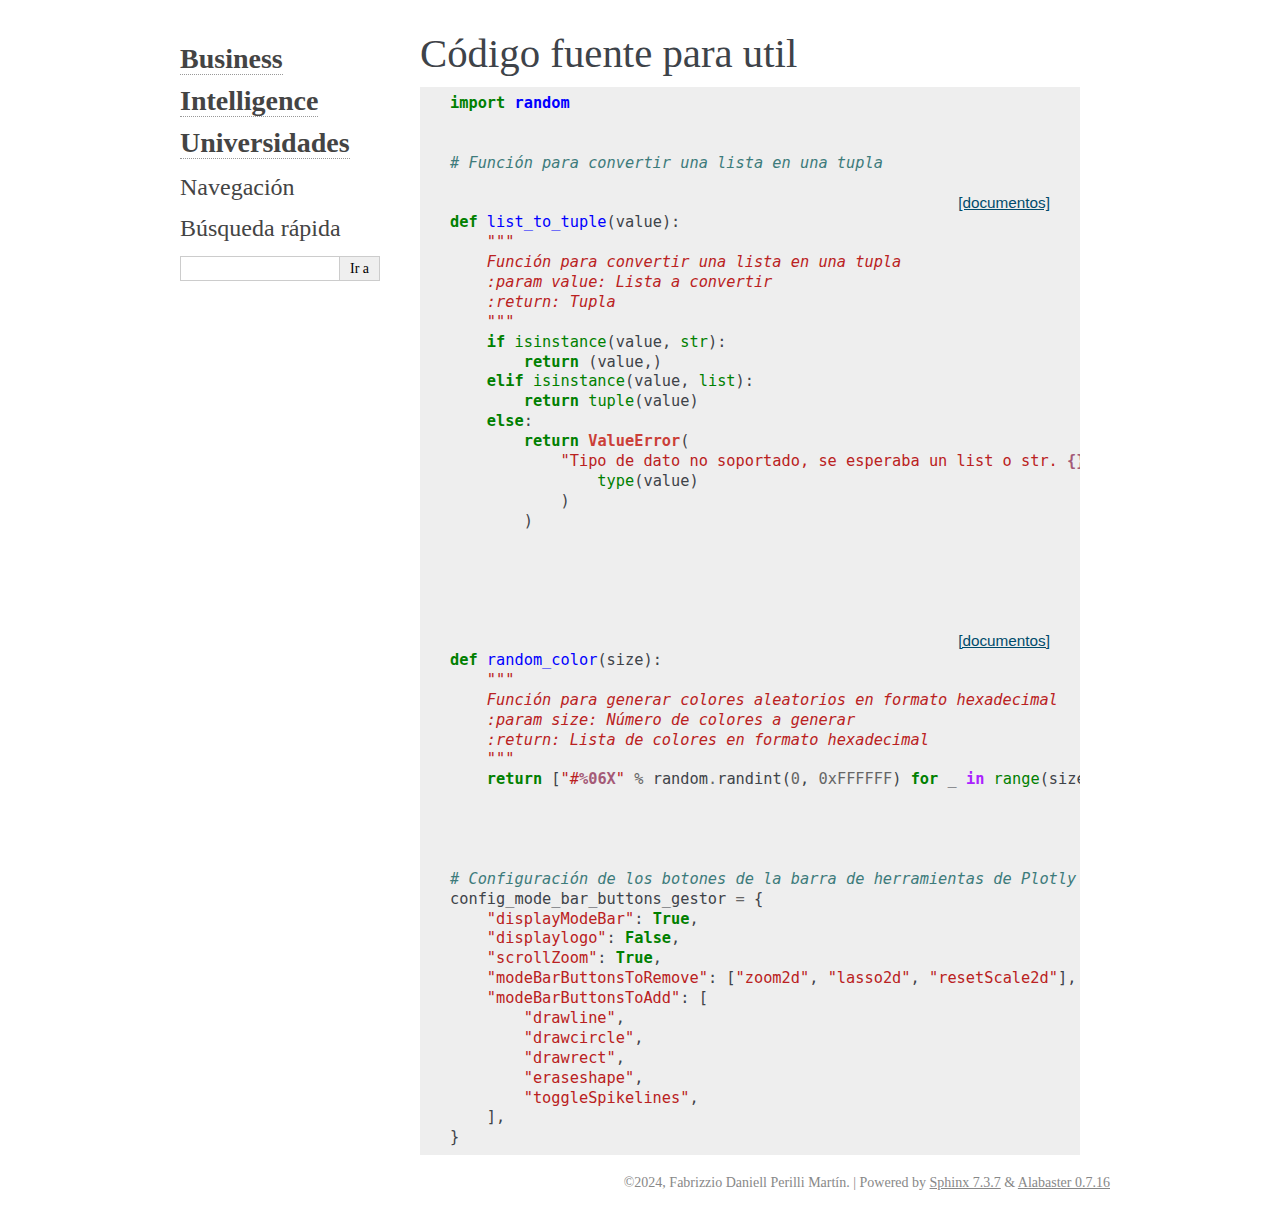
<file: docs/_build/html/_modules/util.html>
<!DOCTYPE html>

<html lang="es" data-content_root="../">
  <head>
    <meta charset="utf-8" />
    <meta name="viewport" content="width=device-width, initial-scale=1.0" />
    <title>util &#8212; documentación de Business Intelligence Universidades - 1.0</title>
    <link rel="stylesheet" type="text/css" href="../_static/pygments.css?v=d1102ebc" />
    <link rel="stylesheet" type="text/css" href="../_static/alabaster.css?v=12dfc556" />
    <script src="../_static/documentation_options.js?v=4936afed"></script>
    <script src="../_static/doctools.js?v=9a2dae69"></script>
    <script src="../_static/sphinx_highlight.js?v=dc90522c"></script>
    <script src="../_static/translations.js?v=efdbd0b9"></script>
    <link rel="index" title="Índice" href="../genindex.html" />
    <link rel="search" title="Búsqueda" href="../search.html" />
   
  <link rel="stylesheet" href="../_static/custom.css" type="text/css" />
  

  
  

  </head><body>
  

    <div class="document">
      <div class="documentwrapper">
        <div class="bodywrapper">
          

          <div class="body" role="main">
            
  <h1>Código fuente para util</h1><div class="highlight"><pre>
<span></span><span class="kn">import</span> <span class="nn">random</span>


<span class="c1"># Función para convertir una lista en una tupla</span>
<div class="viewcode-block" id="list_to_tuple">
<a class="viewcode-back" href="../util.html#util.list_to_tuple">[documentos]</a>
<span class="k">def</span> <span class="nf">list_to_tuple</span><span class="p">(</span><span class="n">value</span><span class="p">):</span>
<span class="w">    </span><span class="sd">&quot;&quot;&quot;</span>
<span class="sd">    Función para convertir una lista en una tupla</span>
<span class="sd">    :param value: Lista a convertir</span>
<span class="sd">    :return: Tupla</span>
<span class="sd">    &quot;&quot;&quot;</span>
    <span class="k">if</span> <span class="nb">isinstance</span><span class="p">(</span><span class="n">value</span><span class="p">,</span> <span class="nb">str</span><span class="p">):</span>
        <span class="k">return</span> <span class="p">(</span><span class="n">value</span><span class="p">,)</span>
    <span class="k">elif</span> <span class="nb">isinstance</span><span class="p">(</span><span class="n">value</span><span class="p">,</span> <span class="nb">list</span><span class="p">):</span>
        <span class="k">return</span> <span class="nb">tuple</span><span class="p">(</span><span class="n">value</span><span class="p">)</span>
    <span class="k">else</span><span class="p">:</span>
        <span class="k">return</span> <span class="ne">ValueError</span><span class="p">(</span>
            <span class="s2">&quot;Tipo de dato no soportado, se esperaba un list o str. </span><span class="si">{}</span><span class="s2">&quot;</span><span class="o">.</span><span class="n">format</span><span class="p">(</span>
                <span class="nb">type</span><span class="p">(</span><span class="n">value</span><span class="p">)</span>
            <span class="p">)</span>
        <span class="p">)</span></div>



<div class="viewcode-block" id="random_color">
<a class="viewcode-back" href="../util.html#util.random_color">[documentos]</a>
<span class="k">def</span> <span class="nf">random_color</span><span class="p">(</span><span class="n">size</span><span class="p">):</span>
<span class="w">    </span><span class="sd">&quot;&quot;&quot;</span>
<span class="sd">    Función para generar colores aleatorios en formato hexadecimal</span>
<span class="sd">    :param size: Número de colores a generar</span>
<span class="sd">    :return: Lista de colores en formato hexadecimal</span>
<span class="sd">    &quot;&quot;&quot;</span>
    <span class="k">return</span> <span class="p">[</span><span class="s2">&quot;#</span><span class="si">%06X</span><span class="s2">&quot;</span> <span class="o">%</span> <span class="n">random</span><span class="o">.</span><span class="n">randint</span><span class="p">(</span><span class="mi">0</span><span class="p">,</span> <span class="mh">0xFFFFFF</span><span class="p">)</span> <span class="k">for</span> <span class="n">_</span> <span class="ow">in</span> <span class="nb">range</span><span class="p">(</span><span class="n">size</span><span class="p">)]</span></div>



<span class="c1"># Configuración de los botones de la barra de herramientas de Plotly</span>
<span class="n">config_mode_bar_buttons_gestor</span> <span class="o">=</span> <span class="p">{</span>
    <span class="s2">&quot;displayModeBar&quot;</span><span class="p">:</span> <span class="kc">True</span><span class="p">,</span>
    <span class="s2">&quot;displaylogo&quot;</span><span class="p">:</span> <span class="kc">False</span><span class="p">,</span>
    <span class="s2">&quot;scrollZoom&quot;</span><span class="p">:</span> <span class="kc">True</span><span class="p">,</span>
    <span class="s2">&quot;modeBarButtonsToRemove&quot;</span><span class="p">:</span> <span class="p">[</span><span class="s2">&quot;zoom2d&quot;</span><span class="p">,</span> <span class="s2">&quot;lasso2d&quot;</span><span class="p">,</span> <span class="s2">&quot;resetScale2d&quot;</span><span class="p">],</span>
    <span class="s2">&quot;modeBarButtonsToAdd&quot;</span><span class="p">:</span> <span class="p">[</span>
        <span class="s2">&quot;drawline&quot;</span><span class="p">,</span>
        <span class="s2">&quot;drawcircle&quot;</span><span class="p">,</span>
        <span class="s2">&quot;drawrect&quot;</span><span class="p">,</span>
        <span class="s2">&quot;eraseshape&quot;</span><span class="p">,</span>
        <span class="s2">&quot;toggleSpikelines&quot;</span><span class="p">,</span>
    <span class="p">],</span>
<span class="p">}</span>
</pre></div>

          </div>
          
        </div>
      </div>
      <div class="sphinxsidebar" role="navigation" aria-label="main navigation">
        <div class="sphinxsidebarwrapper">
<h1 class="logo"><a href="../index.html">Business Intelligence Universidades</a></h1>








<h3>Navegación</h3>

<div class="relations">
<h3>Related Topics</h3>
<ul>
  <li><a href="../index.html">Documentation overview</a><ul>
  <li><a href="index.html">Código de módulo</a><ul>
  </ul></li>
  </ul></li>
</ul>
</div>
<search id="searchbox" style="display: none" role="search">
  <h3 id="searchlabel">Búsqueda rápida</h3>
    <div class="searchformwrapper">
    <form class="search" action="../search.html" method="get">
      <input type="text" name="q" aria-labelledby="searchlabel" autocomplete="off" autocorrect="off" autocapitalize="off" spellcheck="false"/>
      <input type="submit" value="Ir a" />
    </form>
    </div>
</search>
<script>document.getElementById('searchbox').style.display = "block"</script>








        </div>
      </div>
      <div class="clearer"></div>
    </div>
    <div class="footer">
      &#169;2024, Fabrizzio Daniell Perilli Martín.
      
      |
      Powered by <a href="https://www.sphinx-doc.org/">Sphinx 7.3.7</a>
      &amp; <a href="https://alabaster.readthedocs.io">Alabaster 0.7.16</a>
      
    </div>

    

    
  </body>
</html>
</file>
<file: docs/_build/html/_static/pygments.css>
pre { line-height: 125%; }
td.linenos .normal { color: inherit; background-color: transparent; padding-left: 5px; padding-right: 5px; }
span.linenos { color: inherit; background-color: transparent; padding-left: 5px; padding-right: 5px; }
td.linenos .special { color: #000000; background-color: #ffffc0; padding-left: 5px; padding-right: 5px; }
span.linenos.special { color: #000000; background-color: #ffffc0; padding-left: 5px; padding-right: 5px; }
.highlight .hll { background-color: #ffffcc }
.highlight { background: #f8f8f8; }
.highlight .c { color: #3D7B7B; font-style: italic } /* Comment */
.highlight .err { border: 1px solid #FF0000 } /* Error */
.highlight .k { color: #008000; font-weight: bold } /* Keyword */
.highlight .o { color: #666666 } /* Operator */
.highlight .ch { color: #3D7B7B; font-style: italic } /* Comment.Hashbang */
.highlight .cm { color: #3D7B7B; font-style: italic } /* Comment.Multiline */
.highlight .cp { color: #9C6500 } /* Comment.Preproc */
.highlight .cpf { color: #3D7B7B; font-style: italic } /* Comment.PreprocFile */
.highlight .c1 { color: #3D7B7B; font-style: italic } /* Comment.Single */
.highlight .cs { color: #3D7B7B; font-style: italic } /* Comment.Special */
.highlight .gd { color: #A00000 } /* Generic.Deleted */
.highlight .ge { font-style: italic } /* Generic.Emph */
.highlight .ges { font-weight: bold; font-style: italic } /* Generic.EmphStrong */
.highlight .gr { color: #E40000 } /* Generic.Error */
.highlight .gh { color: #000080; font-weight: bold } /* Generic.Heading */
.highlight .gi { color: #008400 } /* Generic.Inserted */
.highlight .go { color: #717171 } /* Generic.Output */
.highlight .gp { color: #000080; font-weight: bold } /* Generic.Prompt */
.highlight .gs { font-weight: bold } /* Generic.Strong */
.highlight .gu { color: #800080; font-weight: bold } /* Generic.Subheading */
.highlight .gt { color: #0044DD } /* Generic.Traceback */
.highlight .kc { color: #008000; font-weight: bold } /* Keyword.Constant */
.highlight .kd { color: #008000; font-weight: bold } /* Keyword.Declaration */
.highlight .kn { color: #008000; font-weight: bold } /* Keyword.Namespace */
.highlight .kp { color: #008000 } /* Keyword.Pseudo */
.highlight .kr { color: #008000; font-weight: bold } /* Keyword.Reserved */
.highlight .kt { color: #B00040 } /* Keyword.Type */
.highlight .m { color: #666666 } /* Literal.Number */
.highlight .s { color: #BA2121 } /* Literal.String */
.highlight .na { color: #687822 } /* Name.Attribute */
.highlight .nb { color: #008000 } /* Name.Builtin */
.highlight .nc { color: #0000FF; font-weight: bold } /* Name.Class */
.highlight .no { color: #880000 } /* Name.Constant */
.highlight .nd { color: #AA22FF } /* Name.Decorator */
.highlight .ni { color: #717171; font-weight: bold } /* Name.Entity */
.highlight .ne { color: #CB3F38; font-weight: bold } /* Name.Exception */
.highlight .nf { color: #0000FF } /* Name.Function */
.highlight .nl { color: #767600 } /* Name.Label */
.highlight .nn { color: #0000FF; font-weight: bold } /* Name.Namespace */
.highlight .nt { color: #008000; font-weight: bold } /* Name.Tag */
.highlight .nv { color: #19177C } /* Name.Variable */
.highlight .ow { color: #AA22FF; font-weight: bold } /* Operator.Word */
.highlight .w { color: #bbbbbb } /* Text.Whitespace */
.highlight .mb { color: #666666 } /* Literal.Number.Bin */
.highlight .mf { color: #666666 } /* Literal.Number.Float */
.highlight .mh { color: #666666 } /* Literal.Number.Hex */
.highlight .mi { color: #666666 } /* Literal.Number.Integer */
.highlight .mo { color: #666666 } /* Literal.Number.Oct */
.highlight .sa { color: #BA2121 } /* Literal.String.Affix */
.highlight .sb { color: #BA2121 } /* Literal.String.Backtick */
.highlight .sc { color: #BA2121 } /* Literal.String.Char */
.highlight .dl { color: #BA2121 } /* Literal.String.Delimiter */
.highlight .sd { color: #BA2121; font-style: italic } /* Literal.String.Doc */
.highlight .s2 { color: #BA2121 } /* Literal.String.Double */
.highlight .se { color: #AA5D1F; font-weight: bold } /* Literal.String.Escape */
.highlight .sh { color: #BA2121 } /* Literal.String.Heredoc */
.highlight .si { color: #A45A77; font-weight: bold } /* Literal.String.Interpol */
.highlight .sx { color: #008000 } /* Literal.String.Other */
.highlight .sr { color: #A45A77 } /* Literal.String.Regex */
.highlight .s1 { color: #BA2121 } /* Literal.String.Single */
.highlight .ss { color: #19177C } /* Literal.String.Symbol */
.highlight .bp { color: #008000 } /* Name.Builtin.Pseudo */
.highlight .fm { color: #0000FF } /* Name.Function.Magic */
.highlight .vc { color: #19177C } /* Name.Variable.Class */
.highlight .vg { color: #19177C } /* Name.Variable.Global */
.highlight .vi { color: #19177C } /* Name.Variable.Instance */
.highlight .vm { color: #19177C } /* Name.Variable.Magic */
.highlight .il { color: #666666 } /* Literal.Number.Integer.Long */
</file>
<file: docs/_build/html/_static/css/theme.css>
html{box-sizing:border-box}*,:after,:before{box-sizing:inherit}article,aside,details,figcaption,figure,footer,header,hgroup,nav,section{display:block}audio,canvas,video{display:inline-block;*display:inline;*zoom:1}[hidden],audio:not([controls]){display:none}*{-webkit-box-sizing:border-box;-moz-box-sizing:border-box;box-sizing:border-box}html{font-size:100%;-webkit-text-size-adjust:100%;-ms-text-size-adjust:100%}body{margin:0}a:active,a:hover{outline:0}abbr[title]{border-bottom:1px dotted}b,strong{font-weight:700}blockquote{margin:0}dfn{font-style:italic}ins{background:#ff9;text-decoration:none}ins,mark{color:#000}mark{background:#ff0;font-style:italic;font-weight:700}.rst-content code,.rst-content tt,code,kbd,pre,samp{font-family:monospace,serif;_font-family:courier new,monospace;font-size:1em}pre{white-space:pre}q{quotes:none}q:after,q:before{content:"";content:none}small{font-size:85%}sub,sup{font-size:75%;line-height:0;position:relative;vertical-align:baseline}sup{top:-.5em}sub{bottom:-.25em}dl,ol,ul{margin:0;padding:0;list-style:none;list-style-image:none}li{list-style:none}dd{margin:0}img{border:0;-ms-interpolation-mode:bicubic;vertical-align:middle;max-width:100%}svg:not(:root){overflow:hidden}figure,form{margin:0}label{cursor:pointer}button,input,select,textarea{font-size:100%;margin:0;vertical-align:baseline;*vertical-align:middle}button,input{line-height:normal}button,input[type=button],input[type=reset],input[type=submit]{cursor:pointer;-webkit-appearance:button;*overflow:visible}button[disabled],input[disabled]{cursor:default}input[type=search]{-webkit-appearance:textfield;-moz-box-sizing:content-box;-webkit-box-sizing:content-box;box-sizing:content-box}textarea{resize:vertical}table{border-collapse:collapse;border-spacing:0}td{vertical-align:top}.chromeframe{margin:.2em 0;background:#ccc;color:#000;padding:.2em 0}.ir{display:block;border:0;text-indent:-999em;overflow:hidden;background-color:transparent;background-repeat:no-repeat;text-align:left;direction:ltr;*line-height:0}.ir br{display:none}.hidden{display:none!important;visibility:hidden}.visuallyhidden{border:0;clip:rect(0 0 0 0);height:1px;margin:-1px;overflow:hidden;padding:0;position:absolute;width:1px}.visuallyhidden.focusable:active,.visuallyhidden.focusable:focus{clip:auto;height:auto;margin:0;overflow:visible;position:static;width:auto}.invisible{visibility:hidden}.relative{position:relative}big,small{font-size:100%}@media print{body,html,section{background:none!important}*{box-shadow:none!important;text-shadow:none!important;filter:none!important;-ms-filter:none!important}a,a:visited{text-decoration:underline}.ir a:after,a[href^="#"]:after,a[href^="javascript:"]:after{content:""}blockquote,pre{page-break-inside:avoid}thead{display:table-header-group}img,tr{page-break-inside:avoid}img{max-width:100%!important}@page{margin:.5cm}.rst-content .toctree-wrapper>p.caption,h2,h3,p{orphans:3;widows:3}.rst-content .toctree-wrapper>p.caption,h2,h3{page-break-after:avoid}}.btn,.fa:before,.icon:before,.rst-content .admonition,.rst-content .admonition-title:before,.rst-content .admonition-todo,.rst-content .attention,.rst-content .caution,.rst-content .code-block-caption .headerlink:before,.rst-content .danger,.rst-content .eqno .headerlink:before,.rst-content .error,.rst-content .hint,.rst-content .important,.rst-content .note,.rst-content .seealso,.rst-content .tip,.rst-content .warning,.rst-content code.download span:first-child:before,.rst-content dl dt .headerlink:before,.rst-content h1 .headerlink:before,.rst-content h2 .headerlink:before,.rst-content h3 .headerlink:before,.rst-content h4 .headerlink:before,.rst-content h5 .headerlink:before,.rst-content h6 .headerlink:before,.rst-content p.caption .headerlink:before,.rst-content p .headerlink:before,.rst-content table>caption .headerlink:before,.rst-content tt.download span:first-child:before,.wy-alert,.wy-dropdown .caret:before,.wy-inline-validate.wy-inline-validate-danger .wy-input-context:before,.wy-inline-validate.wy-inline-validate-info .wy-input-context:before,.wy-inline-validate.wy-inline-validate-success .wy-input-context:before,.wy-inline-validate.wy-inline-validate-warning .wy-input-context:before,.wy-menu-vertical li.current>a button.toctree-expand:before,.wy-menu-vertical li.on a button.toctree-expand:before,.wy-menu-vertical li button.toctree-expand:before,input[type=color],input[type=date],input[type=datetime-local],input[type=datetime],input[type=email],input[type=month],input[type=number],input[type=password],input[type=search],input[type=tel],input[type=text],input[type=time],input[type=url],input[type=week],select,textarea{-webkit-font-smoothing:antialiased}.clearfix{*zoom:1}.clearfix:after,.clearfix:before{display:table;content:""}.clearfix:after{clear:both}/*!
 *  Font Awesome 4.7.0 by @davegandy - http://fontawesome.io - @fontawesome
 *  License - http://fontawesome.io/license (Font: SIL OFL 1.1, CSS: MIT License)
 */@font-face{font-family:FontAwesome;src:url(fonts/fontawesome-webfont.eot?674f50d287a8c48dc19ba404d20fe713);src:url(fonts/fontawesome-webfont.eot?674f50d287a8c48dc19ba404d20fe713?#iefix&v=4.7.0) format("embedded-opentype"),url(fonts/fontawesome-webfont.woff2?af7ae505a9eed503f8b8e6982036873e) format("woff2"),url(fonts/fontawesome-webfont.woff?fee66e712a8a08eef5805a46892932ad) format("woff"),url(fonts/fontawesome-webfont.ttf?b06871f281fee6b241d60582ae9369b9) format("truetype"),url(fonts/fontawesome-webfont.svg?912ec66d7572ff821749319396470bde#fontawesomeregular) format("svg");font-weight:400;font-style:normal}.fa,.icon,.rst-content .admonition-title,.rst-content .code-block-caption .headerlink,.rst-content .eqno .headerlink,.rst-content code.download span:first-child,.rst-content dl dt .headerlink,.rst-content h1 .headerlink,.rst-content h2 .headerlink,.rst-content h3 .headerlink,.rst-content h4 .headerlink,.rst-content h5 .headerlink,.rst-content h6 .headerlink,.rst-content p.caption .headerlink,.rst-content p .headerlink,.rst-content table>caption .headerlink,.rst-content tt.download span:first-child,.wy-menu-vertical li.current>a button.toctree-expand,.wy-menu-vertical li.on a button.toctree-expand,.wy-menu-vertical li button.toctree-expand{display:inline-block;font:normal normal normal 14px/1 FontAwesome;font-size:inherit;text-rendering:auto;-webkit-font-smoothing:antialiased;-moz-osx-font-smoothing:grayscale}.fa-lg{font-size:1.33333em;line-height:.75em;vertical-align:-15%}.fa-2x{font-size:2em}.fa-3x{font-size:3em}.fa-4x{font-size:4em}.fa-5x{font-size:5em}.fa-fw{width:1.28571em;text-align:center}.fa-ul{padding-left:0;margin-left:2.14286em;list-style-type:none}.fa-ul>li{position:relative}.fa-li{position:absolute;left:-2.14286em;width:2.14286em;top:.14286em;text-align:center}.fa-li.fa-lg{left:-1.85714em}.fa-border{padding:.2em .25em .15em;border:.08em solid #eee;border-radius:.1em}.fa-pull-left{float:left}.fa-pull-right{float:right}.fa-pull-left.icon,.fa.fa-pull-left,.rst-content .code-block-caption .fa-pull-left.headerlink,.rst-content .eqno .fa-pull-left.headerlink,.rst-content .fa-pull-left.admonition-title,.rst-content code.download span.fa-pull-left:first-child,.rst-content dl dt .fa-pull-left.headerlink,.rst-content h1 .fa-pull-left.headerlink,.rst-content h2 .fa-pull-left.headerlink,.rst-content h3 .fa-pull-left.headerlink,.rst-content h4 .fa-pull-left.headerlink,.rst-content h5 .fa-pull-left.headerlink,.rst-content h6 .fa-pull-left.headerlink,.rst-content p .fa-pull-left.headerlink,.rst-content table>caption .fa-pull-left.headerlink,.rst-content tt.download span.fa-pull-left:first-child,.wy-menu-vertical li.current>a button.fa-pull-left.toctree-expand,.wy-menu-vertical li.on a button.fa-pull-left.toctree-expand,.wy-menu-vertical li button.fa-pull-left.toctree-expand{margin-right:.3em}.fa-pull-right.icon,.fa.fa-pull-right,.rst-content .code-block-caption .fa-pull-right.headerlink,.rst-content .eqno .fa-pull-right.headerlink,.rst-content .fa-pull-right.admonition-title,.rst-content code.download span.fa-pull-right:first-child,.rst-content dl dt .fa-pull-right.headerlink,.rst-content h1 .fa-pull-right.headerlink,.rst-content h2 .fa-pull-right.headerlink,.rst-content h3 .fa-pull-right.headerlink,.rst-content h4 .fa-pull-right.headerlink,.rst-content h5 .fa-pull-right.headerlink,.rst-content h6 .fa-pull-right.headerlink,.rst-content p .fa-pull-right.headerlink,.rst-content table>caption .fa-pull-right.headerlink,.rst-content tt.download span.fa-pull-right:first-child,.wy-menu-vertical li.current>a button.fa-pull-right.toctree-expand,.wy-menu-vertical li.on a button.fa-pull-right.toctree-expand,.wy-menu-vertical li button.fa-pull-right.toctree-expand{margin-left:.3em}.pull-right{float:right}.pull-left{float:left}.fa.pull-left,.pull-left.icon,.rst-content .code-block-caption .pull-left.headerlink,.rst-content .eqno .pull-left.headerlink,.rst-content .pull-left.admonition-title,.rst-content code.download span.pull-left:first-child,.rst-content dl dt .pull-left.headerlink,.rst-content h1 .pull-left.headerlink,.rst-content h2 .pull-left.headerlink,.rst-content h3 .pull-left.headerlink,.rst-content h4 .pull-left.headerlink,.rst-content h5 .pull-left.headerlink,.rst-content h6 .pull-left.headerlink,.rst-content p .pull-left.headerlink,.rst-content table>caption .pull-left.headerlink,.rst-content tt.download span.pull-left:first-child,.wy-menu-vertical li.current>a button.pull-left.toctree-expand,.wy-menu-vertical li.on a button.pull-left.toctree-expand,.wy-menu-vertical li button.pull-left.toctree-expand{margin-right:.3em}.fa.pull-right,.pull-right.icon,.rst-content .code-block-caption .pull-right.headerlink,.rst-content .eqno .pull-right.headerlink,.rst-content .pull-right.admonition-title,.rst-content code.download span.pull-right:first-child,.rst-content dl dt .pull-right.headerlink,.rst-content h1 .pull-right.headerlink,.rst-content h2 .pull-right.headerlink,.rst-content h3 .pull-right.headerlink,.rst-content h4 .pull-right.headerlink,.rst-content h5 .pull-right.headerlink,.rst-content h6 .pull-right.headerlink,.rst-content p .pull-right.headerlink,.rst-content table>caption .pull-right.headerlink,.rst-content tt.download span.pull-right:first-child,.wy-menu-vertical li.current>a button.pull-right.toctree-expand,.wy-menu-vertical li.on a button.pull-right.toctree-expand,.wy-menu-vertical li button.pull-right.toctree-expand{margin-left:.3em}.fa-spin{-webkit-animation:fa-spin 2s linear infinite;animation:fa-spin 2s linear infinite}.fa-pulse{-webkit-animation:fa-spin 1s steps(8) infinite;animation:fa-spin 1s steps(8) infinite}@-webkit-keyframes fa-spin{0%{-webkit-transform:rotate(0deg);transform:rotate(0deg)}to{-webkit-transform:rotate(359deg);transform:rotate(359deg)}}@keyframes fa-spin{0%{-webkit-transform:rotate(0deg);transform:rotate(0deg)}to{-webkit-transform:rotate(359deg);transform:rotate(359deg)}}.fa-rotate-90{-ms-filter:"progid:DXImageTransform.Microsoft.BasicImage(rotation=1)";-webkit-transform:rotate(90deg);-ms-transform:rotate(90deg);transform:rotate(90deg)}.fa-rotate-180{-ms-filter:"progid:DXImageTransform.Microsoft.BasicImage(rotation=2)";-webkit-transform:rotate(180deg);-ms-transform:rotate(180deg);transform:rotate(180deg)}.fa-rotate-270{-ms-filter:"progid:DXImageTransform.Microsoft.BasicImage(rotation=3)";-webkit-transform:rotate(270deg);-ms-transform:rotate(270deg);transform:rotate(270deg)}.fa-flip-horizontal{-ms-filter:"progid:DXImageTransform.Microsoft.BasicImage(rotation=0, mirror=1)";-webkit-transform:scaleX(-1);-ms-transform:scaleX(-1);transform:scaleX(-1)}.fa-flip-vertical{-ms-filter:"progid:DXImageTransform.Microsoft.BasicImage(rotation=2, mirror=1)";-webkit-transform:scaleY(-1);-ms-transform:scaleY(-1);transform:scaleY(-1)}:root .fa-flip-horizontal,:root .fa-flip-vertical,:root .fa-rotate-90,:root .fa-rotate-180,:root .fa-rotate-270{filter:none}.fa-stack{position:relative;display:inline-block;width:2em;height:2em;line-height:2em;vertical-align:middle}.fa-stack-1x,.fa-stack-2x{position:absolute;left:0;width:100%;text-align:center}.fa-stack-1x{line-height:inherit}.fa-stack-2x{font-size:2em}.fa-inverse{color:#fff}.fa-glass:before{content:""}.fa-music:before{content:""}.fa-search:before,.icon-search:before{content:""}.fa-envelope-o:before{content:""}.fa-heart:before{content:""}.fa-star:before{content:""}.fa-star-o:before{content:""}.fa-user:before{content:""}.fa-film:before{content:""}.fa-th-large:before{content:""}.fa-th:before{content:""}.fa-th-list:before{content:""}.fa-check:before{content:""}.fa-close:before,.fa-remove:before,.fa-times:before{content:""}.fa-search-plus:before{content:""}.fa-search-minus:before{content:""}.fa-power-off:before{content:""}.fa-signal:before{content:""}.fa-cog:before,.fa-gear:before{content:""}.fa-trash-o:before{content:""}.fa-home:before,.icon-home:before{content:""}.fa-file-o:before{content:""}.fa-clock-o:before{content:""}.fa-road:before{content:""}.fa-download:before,.rst-content code.download span:first-child:before,.rst-content tt.download span:first-child:before{content:""}.fa-arrow-circle-o-down:before{content:""}.fa-arrow-circle-o-up:before{content:""}.fa-inbox:before{content:""}.fa-play-circle-o:before{content:""}.fa-repeat:before,.fa-rotate-right:before{content:""}.fa-refresh:before{content:""}.fa-list-alt:before{content:""}.fa-lock:before{content:""}.fa-flag:before{content:""}.fa-headphones:before{content:""}.fa-volume-off:before{content:""}.fa-volume-down:before{content:""}.fa-volume-up:before{content:""}.fa-qrcode:before{content:""}.fa-barcode:before{content:""}.fa-tag:before{content:""}.fa-tags:before{content:""}.fa-book:before,.icon-book:before{content:""}.fa-bookmark:before{content:""}.fa-print:before{content:""}.fa-camera:before{content:""}.fa-font:before{content:""}.fa-bold:before{content:""}.fa-italic:before{content:""}.fa-text-height:before{content:""}.fa-text-width:before{content:""}.fa-align-left:before{content:""}.fa-align-center:before{content:""}.fa-align-right:before{content:""}.fa-align-justify:before{content:""}.fa-list:before{content:""}.fa-dedent:before,.fa-outdent:before{content:""}.fa-indent:before{content:""}.fa-video-camera:before{content:""}.fa-image:before,.fa-photo:before,.fa-picture-o:before{content:""}.fa-pencil:before{content:""}.fa-map-marker:before{content:""}.fa-adjust:before{content:""}.fa-tint:before{content:""}.fa-edit:before,.fa-pencil-square-o:before{content:""}.fa-share-square-o:before{content:""}.fa-check-square-o:before{content:""}.fa-arrows:before{content:""}.fa-step-backward:before{content:""}.fa-fast-backward:before{content:""}.fa-backward:before{content:""}.fa-play:before{content:""}.fa-pause:before{content:""}.fa-stop:before{content:""}.fa-forward:before{content:""}.fa-fast-forward:before{content:""}.fa-step-forward:before{content:""}.fa-eject:before{content:""}.fa-chevron-left:before{content:""}.fa-chevron-right:before{content:""}.fa-plus-circle:before{content:""}.fa-minus-circle:before{content:""}.fa-times-circle:before,.wy-inline-validate.wy-inline-validate-danger .wy-input-context:before{content:""}.fa-check-circle:before,.wy-inline-validate.wy-inline-validate-success .wy-input-context:before{content:""}.fa-question-circle:before{content:""}.fa-info-circle:before{content:""}.fa-crosshairs:before{content:""}.fa-times-circle-o:before{content:""}.fa-check-circle-o:before{content:""}.fa-ban:before{content:""}.fa-arrow-left:before{content:""}.fa-arrow-right:before{content:""}.fa-arrow-up:before{content:""}.fa-arrow-down:before{content:""}.fa-mail-forward:before,.fa-share:before{content:""}.fa-expand:before{content:""}.fa-compress:before{content:""}.fa-plus:before{content:""}.fa-minus:before{content:""}.fa-asterisk:before{content:""}.fa-exclamation-circle:before,.rst-content .admonition-title:before,.wy-inline-validate.wy-inline-validate-info .wy-input-context:before,.wy-inline-validate.wy-inline-validate-warning .wy-input-context:before{content:""}.fa-gift:before{content:""}.fa-leaf:before{content:""}.fa-fire:before,.icon-fire:before{content:""}.fa-eye:before{content:""}.fa-eye-slash:before{content:""}.fa-exclamation-triangle:before,.fa-warning:before{content:""}.fa-plane:before{content:""}.fa-calendar:before{content:""}.fa-random:before{content:""}.fa-comment:before{content:""}.fa-magnet:before{content:""}.fa-chevron-up:before{content:""}.fa-chevron-down:before{content:""}.fa-retweet:before{content:""}.fa-shopping-cart:before{content:""}.fa-folder:before{content:""}.fa-folder-open:before{content:""}.fa-arrows-v:before{content:""}.fa-arrows-h:before{content:""}.fa-bar-chart-o:before,.fa-bar-chart:before{content:""}.fa-twitter-square:before{content:""}.fa-facebook-square:before{content:""}.fa-camera-retro:before{content:""}.fa-key:before{content:""}.fa-cogs:before,.fa-gears:before{content:""}.fa-comments:before{content:""}.fa-thumbs-o-up:before{content:""}.fa-thumbs-o-down:before{content:""}.fa-star-half:before{content:""}.fa-heart-o:before{content:""}.fa-sign-out:before{content:""}.fa-linkedin-square:before{content:""}.fa-thumb-tack:before{content:""}.fa-external-link:before{content:""}.fa-sign-in:before{content:""}.fa-trophy:before{content:""}.fa-github-square:before{content:""}.fa-upload:before{content:""}.fa-lemon-o:before{content:""}.fa-phone:before{content:""}.fa-square-o:before{content:""}.fa-bookmark-o:before{content:""}.fa-phone-square:before{content:""}.fa-twitter:before{content:""}.fa-facebook-f:before,.fa-facebook:before{content:""}.fa-github:before,.icon-github:before{content:""}.fa-unlock:before{content:""}.fa-credit-card:before{content:""}.fa-feed:before,.fa-rss:before{content:""}.fa-hdd-o:before{content:""}.fa-bullhorn:before{content:""}.fa-bell:before{content:""}.fa-certificate:before{content:""}.fa-hand-o-right:before{content:""}.fa-hand-o-left:before{content:""}.fa-hand-o-up:before{content:""}.fa-hand-o-down:before{content:""}.fa-arrow-circle-left:before,.icon-circle-arrow-left:before{content:""}.fa-arrow-circle-right:before,.icon-circle-arrow-right:before{content:""}.fa-arrow-circle-up:before{content:""}.fa-arrow-circle-down:before{content:""}.fa-globe:before{content:""}.fa-wrench:before{content:""}.fa-tasks:before{content:""}.fa-filter:before{content:""}.fa-briefcase:before{content:""}.fa-arrows-alt:before{content:""}.fa-group:before,.fa-users:before{content:""}.fa-chain:before,.fa-link:before,.icon-link:before{content:""}.fa-cloud:before{content:""}.fa-flask:before{content:""}.fa-cut:before,.fa-scissors:before{content:""}.fa-copy:before,.fa-files-o:before{content:""}.fa-paperclip:before{content:""}.fa-floppy-o:before,.fa-save:before{content:""}.fa-square:before{content:""}.fa-bars:before,.fa-navicon:before,.fa-reorder:before{content:""}.fa-list-ul:before{content:""}.fa-list-ol:before{content:""}.fa-strikethrough:before{content:""}.fa-underline:before{content:""}.fa-table:before{content:""}.fa-magic:before{content:""}.fa-truck:before{content:""}.fa-pinterest:before{content:""}.fa-pinterest-square:before{content:""}.fa-google-plus-square:before{content:""}.fa-google-plus:before{content:""}.fa-money:before{content:""}.fa-caret-down:before,.icon-caret-down:before,.wy-dropdown .caret:before{content:""}.fa-caret-up:before{content:""}.fa-caret-left:before{content:""}.fa-caret-right:before{content:""}.fa-columns:before{content:""}.fa-sort:before,.fa-unsorted:before{content:""}.fa-sort-desc:before,.fa-sort-down:before{content:""}.fa-sort-asc:before,.fa-sort-up:before{content:""}.fa-envelope:before{content:""}.fa-linkedin:before{content:""}.fa-rotate-left:before,.fa-undo:before{content:""}.fa-gavel:before,.fa-legal:before{content:""}.fa-dashboard:before,.fa-tachometer:before{content:""}.fa-comment-o:before{content:""}.fa-comments-o:before{content:""}.fa-bolt:before,.fa-flash:before{content:""}.fa-sitemap:before{content:""}.fa-umbrella:before{content:""}.fa-clipboard:before,.fa-paste:before{content:""}.fa-lightbulb-o:before{content:""}.fa-exchange:before{content:""}.fa-cloud-download:before{content:""}.fa-cloud-upload:before{content:""}.fa-user-md:before{content:""}.fa-stethoscope:before{content:""}.fa-suitcase:before{content:""}.fa-bell-o:before{content:""}.fa-coffee:before{content:""}.fa-cutlery:before{content:""}.fa-file-text-o:before{content:""}.fa-building-o:before{content:""}.fa-hospital-o:before{content:""}.fa-ambulance:before{content:""}.fa-medkit:before{content:""}.fa-fighter-jet:before{content:""}.fa-beer:before{content:""}.fa-h-square:before{content:""}.fa-plus-square:before{content:""}.fa-angle-double-left:before{content:""}.fa-angle-double-right:before{content:""}.fa-angle-double-up:before{content:""}.fa-angle-double-down:before{content:""}.fa-angle-left:before{content:""}.fa-angle-right:before{content:""}.fa-angle-up:before{content:""}.fa-angle-down:before{content:""}.fa-desktop:before{content:""}.fa-laptop:before{content:""}.fa-tablet:before{content:""}.fa-mobile-phone:before,.fa-mobile:before{content:""}.fa-circle-o:before{content:""}.fa-quote-left:before{content:""}.fa-quote-right:before{content:""}.fa-spinner:before{content:""}.fa-circle:before{content:""}.fa-mail-reply:before,.fa-reply:before{content:""}.fa-github-alt:before{content:""}.fa-folder-o:before{content:""}.fa-folder-open-o:before{content:""}.fa-smile-o:before{content:""}.fa-frown-o:before{content:""}.fa-meh-o:before{content:""}.fa-gamepad:before{content:""}.fa-keyboard-o:before{content:""}.fa-flag-o:before{content:""}.fa-flag-checkered:before{content:""}.fa-terminal:before{content:""}.fa-code:before{content:""}.fa-mail-reply-all:before,.fa-reply-all:before{content:""}.fa-star-half-empty:before,.fa-star-half-full:before,.fa-star-half-o:before{content:""}.fa-location-arrow:before{content:""}.fa-crop:before{content:""}.fa-code-fork:before{content:""}.fa-chain-broken:before,.fa-unlink:before{content:""}.fa-question:before{content:""}.fa-info:before{content:""}.fa-exclamation:before{content:""}.fa-superscript:before{content:""}.fa-subscript:before{content:""}.fa-eraser:before{content:""}.fa-puzzle-piece:before{content:""}.fa-microphone:before{content:""}.fa-microphone-slash:before{content:""}.fa-shield:before{content:""}.fa-calendar-o:before{content:""}.fa-fire-extinguisher:before{content:""}.fa-rocket:before{content:""}.fa-maxcdn:before{content:""}.fa-chevron-circle-left:before{content:""}.fa-chevron-circle-right:before{content:""}.fa-chevron-circle-up:before{content:""}.fa-chevron-circle-down:before{content:""}.fa-html5:before{content:""}.fa-css3:before{content:""}.fa-anchor:before{content:""}.fa-unlock-alt:before{content:""}.fa-bullseye:before{content:""}.fa-ellipsis-h:before{content:""}.fa-ellipsis-v:before{content:""}.fa-rss-square:before{content:""}.fa-play-circle:before{content:""}.fa-ticket:before{content:""}.fa-minus-square:before{content:""}.fa-minus-square-o:before,.wy-menu-vertical li.current>a button.toctree-expand:before,.wy-menu-vertical li.on a button.toctree-expand:before{content:""}.fa-level-up:before{content:""}.fa-level-down:before{content:""}.fa-check-square:before{content:""}.fa-pencil-square:before{content:""}.fa-external-link-square:before{content:""}.fa-share-square:before{content:""}.fa-compass:before{content:""}.fa-caret-square-o-down:before,.fa-toggle-down:before{content:""}.fa-caret-square-o-up:before,.fa-toggle-up:before{content:""}.fa-caret-square-o-right:before,.fa-toggle-right:before{content:""}.fa-eur:before,.fa-euro:before{content:""}.fa-gbp:before{content:""}.fa-dollar:before,.fa-usd:before{content:""}.fa-inr:before,.fa-rupee:before{content:""}.fa-cny:before,.fa-jpy:before,.fa-rmb:before,.fa-yen:before{content:""}.fa-rouble:before,.fa-rub:before,.fa-ruble:before{content:""}.fa-krw:before,.fa-won:before{content:""}.fa-bitcoin:before,.fa-btc:before{content:""}.fa-file:before{content:""}.fa-file-text:before{content:""}.fa-sort-alpha-asc:before{content:""}.fa-sort-alpha-desc:before{content:""}.fa-sort-amount-asc:before{content:""}.fa-sort-amount-desc:before{content:""}.fa-sort-numeric-asc:before{content:""}.fa-sort-numeric-desc:before{content:""}.fa-thumbs-up:before{content:""}.fa-thumbs-down:before{content:""}.fa-youtube-square:before{content:""}.fa-youtube:before{content:""}.fa-xing:before{content:""}.fa-xing-square:before{content:""}.fa-youtube-play:before{content:""}.fa-dropbox:before{content:""}.fa-stack-overflow:before{content:""}.fa-instagram:before{content:""}.fa-flickr:before{content:""}.fa-adn:before{content:""}.fa-bitbucket:before,.icon-bitbucket:before{content:""}.fa-bitbucket-square:before{content:""}.fa-tumblr:before{content:""}.fa-tumblr-square:before{content:""}.fa-long-arrow-down:before{content:""}.fa-long-arrow-up:before{content:""}.fa-long-arrow-left:before{content:""}.fa-long-arrow-right:before{content:""}.fa-apple:before{content:""}.fa-windows:before{content:""}.fa-android:before{content:""}.fa-linux:before{content:""}.fa-dribbble:before{content:""}.fa-skype:before{content:""}.fa-foursquare:before{content:""}.fa-trello:before{content:""}.fa-female:before{content:""}.fa-male:before{content:""}.fa-gittip:before,.fa-gratipay:before{content:""}.fa-sun-o:before{content:""}.fa-moon-o:before{content:""}.fa-archive:before{content:""}.fa-bug:before{content:""}.fa-vk:before{content:""}.fa-weibo:before{content:""}.fa-renren:before{content:""}.fa-pagelines:before{content:""}.fa-stack-exchange:before{content:""}.fa-arrow-circle-o-right:before{content:""}.fa-arrow-circle-o-left:before{content:""}.fa-caret-square-o-left:before,.fa-toggle-left:before{content:""}.fa-dot-circle-o:before{content:""}.fa-wheelchair:before{content:""}.fa-vimeo-square:before{content:""}.fa-try:before,.fa-turkish-lira:before{content:""}.fa-plus-square-o:before,.wy-menu-vertical li button.toctree-expand:before{content:""}.fa-space-shuttle:before{content:""}.fa-slack:before{content:""}.fa-envelope-square:before{content:""}.fa-wordpress:before{content:""}.fa-openid:before{content:""}.fa-bank:before,.fa-institution:before,.fa-university:before{content:""}.fa-graduation-cap:before,.fa-mortar-board:before{content:""}.fa-yahoo:before{content:""}.fa-google:before{content:""}.fa-reddit:before{content:""}.fa-reddit-square:before{content:""}.fa-stumbleupon-circle:before{content:""}.fa-stumbleupon:before{content:""}.fa-delicious:before{content:""}.fa-digg:before{content:""}.fa-pied-piper-pp:before{content:""}.fa-pied-piper-alt:before{content:""}.fa-drupal:before{content:""}.fa-joomla:before{content:""}.fa-language:before{content:""}.fa-fax:before{content:""}.fa-building:before{content:""}.fa-child:before{content:""}.fa-paw:before{content:""}.fa-spoon:before{content:""}.fa-cube:before{content:""}.fa-cubes:before{content:""}.fa-behance:before{content:""}.fa-behance-square:before{content:""}.fa-steam:before{content:""}.fa-steam-square:before{content:""}.fa-recycle:before{content:""}.fa-automobile:before,.fa-car:before{content:""}.fa-cab:before,.fa-taxi:before{content:""}.fa-tree:before{content:""}.fa-spotify:before{content:""}.fa-deviantart:before{content:""}.fa-soundcloud:before{content:""}.fa-database:before{content:""}.fa-file-pdf-o:before{content:""}.fa-file-word-o:before{content:""}.fa-file-excel-o:before{content:""}.fa-file-powerpoint-o:before{content:""}.fa-file-image-o:before,.fa-file-photo-o:before,.fa-file-picture-o:before{content:""}.fa-file-archive-o:before,.fa-file-zip-o:before{content:""}.fa-file-audio-o:before,.fa-file-sound-o:before{content:""}.fa-file-movie-o:before,.fa-file-video-o:before{content:""}.fa-file-code-o:before{content:""}.fa-vine:before{content:""}.fa-codepen:before{content:""}.fa-jsfiddle:before{content:""}.fa-life-bouy:before,.fa-life-buoy:before,.fa-life-ring:before,.fa-life-saver:before,.fa-support:before{content:""}.fa-circle-o-notch:before{content:""}.fa-ra:before,.fa-rebel:before,.fa-resistance:before{content:""}.fa-empire:before,.fa-ge:before{content:""}.fa-git-square:before{content:""}.fa-git:before{content:""}.fa-hacker-news:before,.fa-y-combinator-square:before,.fa-yc-square:before{content:""}.fa-tencent-weibo:before{content:""}.fa-qq:before{content:""}.fa-wechat:before,.fa-weixin:before{content:""}.fa-paper-plane:before,.fa-send:before{content:""}.fa-paper-plane-o:before,.fa-send-o:before{content:""}.fa-history:before{content:""}.fa-circle-thin:before{content:""}.fa-header:before{content:""}.fa-paragraph:before{content:""}.fa-sliders:before{content:""}.fa-share-alt:before{content:""}.fa-share-alt-square:before{content:""}.fa-bomb:before{content:""}.fa-futbol-o:before,.fa-soccer-ball-o:before{content:""}.fa-tty:before{content:""}.fa-binoculars:before{content:""}.fa-plug:before{content:""}.fa-slideshare:before{content:""}.fa-twitch:before{content:""}.fa-yelp:before{content:""}.fa-newspaper-o:before{content:""}.fa-wifi:before{content:""}.fa-calculator:before{content:""}.fa-paypal:before{content:""}.fa-google-wallet:before{content:""}.fa-cc-visa:before{content:""}.fa-cc-mastercard:before{content:""}.fa-cc-discover:before{content:""}.fa-cc-amex:before{content:""}.fa-cc-paypal:before{content:""}.fa-cc-stripe:before{content:""}.fa-bell-slash:before{content:""}.fa-bell-slash-o:before{content:""}.fa-trash:before{content:""}.fa-copyright:before{content:""}.fa-at:before{content:""}.fa-eyedropper:before{content:""}.fa-paint-brush:before{content:""}.fa-birthday-cake:before{content:""}.fa-area-chart:before{content:""}.fa-pie-chart:before{content:""}.fa-line-chart:before{content:""}.fa-lastfm:before{content:""}.fa-lastfm-square:before{content:""}.fa-toggle-off:before{content:""}.fa-toggle-on:before{content:""}.fa-bicycle:before{content:""}.fa-bus:before{content:""}.fa-ioxhost:before{content:""}.fa-angellist:before{content:""}.fa-cc:before{content:""}.fa-ils:before,.fa-shekel:before,.fa-sheqel:before{content:""}.fa-meanpath:before{content:""}.fa-buysellads:before{content:""}.fa-connectdevelop:before{content:""}.fa-dashcube:before{content:""}.fa-forumbee:before{content:""}.fa-leanpub:before{content:""}.fa-sellsy:before{content:""}.fa-shirtsinbulk:before{content:""}.fa-simplybuilt:before{content:""}.fa-skyatlas:before{content:""}.fa-cart-plus:before{content:""}.fa-cart-arrow-down:before{content:""}.fa-diamond:before{content:""}.fa-ship:before{content:""}.fa-user-secret:before{content:""}.fa-motorcycle:before{content:""}.fa-street-view:before{content:""}.fa-heartbeat:before{content:""}.fa-venus:before{content:""}.fa-mars:before{content:""}.fa-mercury:before{content:""}.fa-intersex:before,.fa-transgender:before{content:""}.fa-transgender-alt:before{content:""}.fa-venus-double:before{content:""}.fa-mars-double:before{content:""}.fa-venus-mars:before{content:""}.fa-mars-stroke:before{content:""}.fa-mars-stroke-v:before{content:""}.fa-mars-stroke-h:before{content:""}.fa-neuter:before{content:""}.fa-genderless:before{content:""}.fa-facebook-official:before{content:""}.fa-pinterest-p:before{content:""}.fa-whatsapp:before{content:""}.fa-server:before{content:""}.fa-user-plus:before{content:""}.fa-user-times:before{content:""}.fa-bed:before,.fa-hotel:before{content:""}.fa-viacoin:before{content:""}.fa-train:before{content:""}.fa-subway:before{content:""}.fa-medium:before{content:""}.fa-y-combinator:before,.fa-yc:before{content:""}.fa-optin-monster:before{content:""}.fa-opencart:before{content:""}.fa-expeditedssl:before{content:""}.fa-battery-4:before,.fa-battery-full:before,.fa-battery:before{content:""}.fa-battery-3:before,.fa-battery-three-quarters:before{content:""}.fa-battery-2:before,.fa-battery-half:before{content:""}.fa-battery-1:before,.fa-battery-quarter:before{content:""}.fa-battery-0:before,.fa-battery-empty:before{content:""}.fa-mouse-pointer:before{content:""}.fa-i-cursor:before{content:""}.fa-object-group:before{content:""}.fa-object-ungroup:before{content:""}.fa-sticky-note:before{content:""}.fa-sticky-note-o:before{content:""}.fa-cc-jcb:before{content:""}.fa-cc-diners-club:before{content:""}.fa-clone:before{content:""}.fa-balance-scale:before{content:""}.fa-hourglass-o:before{content:""}.fa-hourglass-1:before,.fa-hourglass-start:before{content:""}.fa-hourglass-2:before,.fa-hourglass-half:before{content:""}.fa-hourglass-3:before,.fa-hourglass-end:before{content:""}.fa-hourglass:before{content:""}.fa-hand-grab-o:before,.fa-hand-rock-o:before{content:""}.fa-hand-paper-o:before,.fa-hand-stop-o:before{content:""}.fa-hand-scissors-o:before{content:""}.fa-hand-lizard-o:before{content:""}.fa-hand-spock-o:before{content:""}.fa-hand-pointer-o:before{content:""}.fa-hand-peace-o:before{content:""}.fa-trademark:before{content:""}.fa-registered:before{content:""}.fa-creative-commons:before{content:""}.fa-gg:before{content:""}.fa-gg-circle:before{content:""}.fa-tripadvisor:before{content:""}.fa-odnoklassniki:before{content:""}.fa-odnoklassniki-square:before{content:""}.fa-get-pocket:before{content:""}.fa-wikipedia-w:before{content:""}.fa-safari:before{content:""}.fa-chrome:before{content:""}.fa-firefox:before{content:""}.fa-opera:before{content:""}.fa-internet-explorer:before{content:""}.fa-television:before,.fa-tv:before{content:""}.fa-contao:before{content:""}.fa-500px:before{content:""}.fa-amazon:before{content:""}.fa-calendar-plus-o:before{content:""}.fa-calendar-minus-o:before{content:""}.fa-calendar-times-o:before{content:""}.fa-calendar-check-o:before{content:""}.fa-industry:before{content:""}.fa-map-pin:before{content:""}.fa-map-signs:before{content:""}.fa-map-o:before{content:""}.fa-map:before{content:""}.fa-commenting:before{content:""}.fa-commenting-o:before{content:""}.fa-houzz:before{content:""}.fa-vimeo:before{content:""}.fa-black-tie:before{content:""}.fa-fonticons:before{content:""}.fa-reddit-alien:before{content:""}.fa-edge:before{content:""}.fa-credit-card-alt:before{content:""}.fa-codiepie:before{content:""}.fa-modx:before{content:""}.fa-fort-awesome:before{content:""}.fa-usb:before{content:""}.fa-product-hunt:before{content:""}.fa-mixcloud:before{content:""}.fa-scribd:before{content:""}.fa-pause-circle:before{content:""}.fa-pause-circle-o:before{content:""}.fa-stop-circle:before{content:""}.fa-stop-circle-o:before{content:""}.fa-shopping-bag:before{content:""}.fa-shopping-basket:before{content:""}.fa-hashtag:before{content:""}.fa-bluetooth:before{content:""}.fa-bluetooth-b:before{content:""}.fa-percent:before{content:""}.fa-gitlab:before,.icon-gitlab:before{content:""}.fa-wpbeginner:before{content:""}.fa-wpforms:before{content:""}.fa-envira:before{content:""}.fa-universal-access:before{content:""}.fa-wheelchair-alt:before{content:""}.fa-question-circle-o:before{content:""}.fa-blind:before{content:""}.fa-audio-description:before{content:""}.fa-volume-control-phone:before{content:""}.fa-braille:before{content:""}.fa-assistive-listening-systems:before{content:""}.fa-american-sign-language-interpreting:before,.fa-asl-interpreting:before{content:""}.fa-deaf:before,.fa-deafness:before,.fa-hard-of-hearing:before{content:""}.fa-glide:before{content:""}.fa-glide-g:before{content:""}.fa-sign-language:before,.fa-signing:before{content:""}.fa-low-vision:before{content:""}.fa-viadeo:before{content:""}.fa-viadeo-square:before{content:""}.fa-snapchat:before{content:""}.fa-snapchat-ghost:before{content:""}.fa-snapchat-square:before{content:""}.fa-pied-piper:before{content:""}.fa-first-order:before{content:""}.fa-yoast:before{content:""}.fa-themeisle:before{content:""}.fa-google-plus-circle:before,.fa-google-plus-official:before{content:""}.fa-fa:before,.fa-font-awesome:before{content:""}.fa-handshake-o:before{content:""}.fa-envelope-open:before{content:""}.fa-envelope-open-o:before{content:""}.fa-linode:before{content:""}.fa-address-book:before{content:""}.fa-address-book-o:before{content:""}.fa-address-card:before,.fa-vcard:before{content:""}.fa-address-card-o:before,.fa-vcard-o:before{content:""}.fa-user-circle:before{content:""}.fa-user-circle-o:before{content:""}.fa-user-o:before{content:""}.fa-id-badge:before{content:""}.fa-drivers-license:before,.fa-id-card:before{content:""}.fa-drivers-license-o:before,.fa-id-card-o:before{content:""}.fa-quora:before{content:""}.fa-free-code-camp:before{content:""}.fa-telegram:before{content:""}.fa-thermometer-4:before,.fa-thermometer-full:before,.fa-thermometer:before{content:""}.fa-thermometer-3:before,.fa-thermometer-three-quarters:before{content:""}.fa-thermometer-2:before,.fa-thermometer-half:before{content:""}.fa-thermometer-1:before,.fa-thermometer-quarter:before{content:""}.fa-thermometer-0:before,.fa-thermometer-empty:before{content:""}.fa-shower:before{content:""}.fa-bath:before,.fa-bathtub:before,.fa-s15:before{content:""}.fa-podcast:before{content:""}.fa-window-maximize:before{content:""}.fa-window-minimize:before{content:""}.fa-window-restore:before{content:""}.fa-times-rectangle:before,.fa-window-close:before{content:""}.fa-times-rectangle-o:before,.fa-window-close-o:before{content:""}.fa-bandcamp:before{content:""}.fa-grav:before{content:""}.fa-etsy:before{content:""}.fa-imdb:before{content:""}.fa-ravelry:before{content:""}.fa-eercast:before{content:""}.fa-microchip:before{content:""}.fa-snowflake-o:before{content:""}.fa-superpowers:before{content:""}.fa-wpexplorer:before{content:""}.fa-meetup:before{content:""}.sr-only{position:absolute;width:1px;height:1px;padding:0;margin:-1px;overflow:hidden;clip:rect(0,0,0,0);border:0}.sr-only-focusable:active,.sr-only-focusable:focus{position:static;width:auto;height:auto;margin:0;overflow:visible;clip:auto}.fa,.icon,.rst-content .admonition-title,.rst-content .code-block-caption .headerlink,.rst-content .eqno .headerlink,.rst-content code.download span:first-child,.rst-content dl dt .headerlink,.rst-content h1 .headerlink,.rst-content h2 .headerlink,.rst-content h3 .headerlink,.rst-content h4 .headerlink,.rst-content h5 .headerlink,.rst-content h6 .headerlink,.rst-content p.caption .headerlink,.rst-content p .headerlink,.rst-content table>caption .headerlink,.rst-content tt.download span:first-child,.wy-dropdown .caret,.wy-inline-validate.wy-inline-validate-danger .wy-input-context,.wy-inline-validate.wy-inline-validate-info .wy-input-context,.wy-inline-validate.wy-inline-validate-success .wy-input-context,.wy-inline-validate.wy-inline-validate-warning .wy-input-context,.wy-menu-vertical li.current>a button.toctree-expand,.wy-menu-vertical li.on a button.toctree-expand,.wy-menu-vertical li button.toctree-expand{font-family:inherit}.fa:before,.icon:before,.rst-content .admonition-title:before,.rst-content .code-block-caption .headerlink:before,.rst-content .eqno .headerlink:before,.rst-content code.download span:first-child:before,.rst-content dl dt .headerlink:before,.rst-content h1 .headerlink:before,.rst-content h2 .headerlink:before,.rst-content h3 .headerlink:before,.rst-content h4 .headerlink:before,.rst-content h5 .headerlink:before,.rst-content h6 .headerlink:before,.rst-content p.caption .headerlink:before,.rst-content p .headerlink:before,.rst-content table>caption .headerlink:before,.rst-content tt.download span:first-child:before,.wy-dropdown .caret:before,.wy-inline-validate.wy-inline-validate-danger .wy-input-context:before,.wy-inline-validate.wy-inline-validate-info .wy-input-context:before,.wy-inline-validate.wy-inline-validate-success .wy-input-context:before,.wy-inline-validate.wy-inline-validate-warning .wy-input-context:before,.wy-menu-vertical li.current>a button.toctree-expand:before,.wy-menu-vertical li.on a button.toctree-expand:before,.wy-menu-vertical li button.toctree-expand:before{font-family:FontAwesome;display:inline-block;font-style:normal;font-weight:400;line-height:1;text-decoration:inherit}.rst-content .code-block-caption a .headerlink,.rst-content .eqno a .headerlink,.rst-content a .admonition-title,.rst-content code.download a span:first-child,.rst-content dl dt a .headerlink,.rst-content h1 a .headerlink,.rst-content h2 a .headerlink,.rst-content h3 a .headerlink,.rst-content h4 a .headerlink,.rst-content h5 a .headerlink,.rst-content h6 a .headerlink,.rst-content p.caption a .headerlink,.rst-content p a .headerlink,.rst-content table>caption a .headerlink,.rst-content tt.download a span:first-child,.wy-menu-vertical li.current>a button.toctree-expand,.wy-menu-vertical li.on a button.toctree-expand,.wy-menu-vertical li a button.toctree-expand,a .fa,a .icon,a .rst-content .admonition-title,a .rst-content .code-block-caption .headerlink,a .rst-content .eqno .headerlink,a .rst-content code.download span:first-child,a .rst-content dl dt .headerlink,a .rst-content h1 .headerlink,a .rst-content h2 .headerlink,a .rst-content h3 .headerlink,a .rst-content h4 .headerlink,a .rst-content h5 .headerlink,a .rst-content h6 .headerlink,a .rst-content p.caption .headerlink,a .rst-content p .headerlink,a .rst-content table>caption .headerlink,a .rst-content tt.download span:first-child,a .wy-menu-vertical li button.toctree-expand{display:inline-block;text-decoration:inherit}.btn .fa,.btn .icon,.btn .rst-content .admonition-title,.btn .rst-content .code-block-caption .headerlink,.btn .rst-content .eqno .headerlink,.btn .rst-content code.download span:first-child,.btn .rst-content dl dt .headerlink,.btn .rst-content h1 .headerlink,.btn .rst-content h2 .headerlink,.btn .rst-content h3 .headerlink,.btn .rst-content h4 .headerlink,.btn .rst-content h5 .headerlink,.btn .rst-content h6 .headerlink,.btn .rst-content p .headerlink,.btn .rst-content table>caption .headerlink,.btn .rst-content tt.download span:first-child,.btn .wy-menu-vertical li.current>a button.toctree-expand,.btn .wy-menu-vertical li.on a button.toctree-expand,.btn .wy-menu-vertical li button.toctree-expand,.nav .fa,.nav .icon,.nav .rst-content .admonition-title,.nav .rst-content .code-block-caption .headerlink,.nav .rst-content .eqno .headerlink,.nav .rst-content code.download span:first-child,.nav .rst-content dl dt .headerlink,.nav .rst-content h1 .headerlink,.nav .rst-content h2 .headerlink,.nav .rst-content h3 .headerlink,.nav .rst-content h4 .headerlink,.nav .rst-content h5 .headerlink,.nav .rst-content h6 .headerlink,.nav .rst-content p .headerlink,.nav .rst-content table>caption .headerlink,.nav .rst-content tt.download span:first-child,.nav .wy-menu-vertical li.current>a button.toctree-expand,.nav .wy-menu-vertical li.on a button.toctree-expand,.nav .wy-menu-vertical li button.toctree-expand,.rst-content .btn .admonition-title,.rst-content .code-block-caption .btn .headerlink,.rst-content .code-block-caption .nav .headerlink,.rst-content .eqno .btn .headerlink,.rst-content .eqno .nav .headerlink,.rst-content .nav .admonition-title,.rst-content code.download .btn span:first-child,.rst-content code.download .nav span:first-child,.rst-content dl dt .btn .headerlink,.rst-content dl dt .nav .headerlink,.rst-content h1 .btn .headerlink,.rst-content h1 .nav .headerlink,.rst-content h2 .btn .headerlink,.rst-content h2 .nav .headerlink,.rst-content h3 .btn .headerlink,.rst-content h3 .nav .headerlink,.rst-content h4 .btn .headerlink,.rst-content h4 .nav .headerlink,.rst-content h5 .btn .headerlink,.rst-content h5 .nav .headerlink,.rst-content h6 .btn .headerlink,.rst-content h6 .nav .headerlink,.rst-content p .btn .headerlink,.rst-content p .nav .headerlink,.rst-content table>caption .btn .headerlink,.rst-content table>caption .nav .headerlink,.rst-content tt.download .btn span:first-child,.rst-content tt.download .nav span:first-child,.wy-menu-vertical li .btn button.toctree-expand,.wy-menu-vertical li.current>a .btn button.toctree-expand,.wy-menu-vertical li.current>a .nav button.toctree-expand,.wy-menu-vertical li .nav button.toctree-expand,.wy-menu-vertical li.on a .btn button.toctree-expand,.wy-menu-vertical li.on a .nav button.toctree-expand{display:inline}.btn .fa-large.icon,.btn .fa.fa-large,.btn .rst-content .code-block-caption .fa-large.headerlink,.btn .rst-content .eqno .fa-large.headerlink,.btn .rst-content .fa-large.admonition-title,.btn .rst-content code.download span.fa-large:first-child,.btn .rst-content dl dt .fa-large.headerlink,.btn .rst-content h1 .fa-large.headerlink,.btn .rst-content h2 .fa-large.headerlink,.btn .rst-content h3 .fa-large.headerlink,.btn .rst-content h4 .fa-large.headerlink,.btn .rst-content h5 .fa-large.headerlink,.btn .rst-content h6 .fa-large.headerlink,.btn .rst-content p .fa-large.headerlink,.btn .rst-content table>caption .fa-large.headerlink,.btn .rst-content tt.download span.fa-large:first-child,.btn .wy-menu-vertical li button.fa-large.toctree-expand,.nav .fa-large.icon,.nav .fa.fa-large,.nav .rst-content .code-block-caption .fa-large.headerlink,.nav .rst-content .eqno .fa-large.headerlink,.nav .rst-content .fa-large.admonition-title,.nav .rst-content code.download span.fa-large:first-child,.nav .rst-content dl dt .fa-large.headerlink,.nav .rst-content h1 .fa-large.headerlink,.nav .rst-content h2 .fa-large.headerlink,.nav .rst-content h3 .fa-large.headerlink,.nav .rst-content h4 .fa-large.headerlink,.nav .rst-content h5 .fa-large.headerlink,.nav .rst-content h6 .fa-large.headerlink,.nav .rst-content p .fa-large.headerlink,.nav .rst-content table>caption .fa-large.headerlink,.nav .rst-content tt.download span.fa-large:first-child,.nav .wy-menu-vertical li button.fa-large.toctree-expand,.rst-content .btn .fa-large.admonition-title,.rst-content .code-block-caption .btn .fa-large.headerlink,.rst-content .code-block-caption .nav .fa-large.headerlink,.rst-content .eqno .btn .fa-large.headerlink,.rst-content .eqno .nav .fa-large.headerlink,.rst-content .nav .fa-large.admonition-title,.rst-content code.download .btn span.fa-large:first-child,.rst-content code.download .nav span.fa-large:first-child,.rst-content dl dt .btn .fa-large.headerlink,.rst-content dl dt .nav .fa-large.headerlink,.rst-content h1 .btn .fa-large.headerlink,.rst-content h1 .nav .fa-large.headerlink,.rst-content h2 .btn .fa-large.headerlink,.rst-content h2 .nav .fa-large.headerlink,.rst-content h3 .btn .fa-large.headerlink,.rst-content h3 .nav .fa-large.headerlink,.rst-content h4 .btn .fa-large.headerlink,.rst-content h4 .nav .fa-large.headerlink,.rst-content h5 .btn .fa-large.headerlink,.rst-content h5 .nav .fa-large.headerlink,.rst-content h6 .btn .fa-large.headerlink,.rst-content h6 .nav .fa-large.headerlink,.rst-content p .btn .fa-large.headerlink,.rst-content p .nav .fa-large.headerlink,.rst-content table>caption .btn .fa-large.headerlink,.rst-content table>caption .nav .fa-large.headerlink,.rst-content tt.download .btn span.fa-large:first-child,.rst-content tt.download .nav span.fa-large:first-child,.wy-menu-vertical li .btn button.fa-large.toctree-expand,.wy-menu-vertical li .nav button.fa-large.toctree-expand{line-height:.9em}.btn .fa-spin.icon,.btn .fa.fa-spin,.btn .rst-content .code-block-caption .fa-spin.headerlink,.btn .rst-content .eqno .fa-spin.headerlink,.btn .rst-content .fa-spin.admonition-title,.btn .rst-content code.download span.fa-spin:first-child,.btn .rst-content dl dt .fa-spin.headerlink,.btn .rst-content h1 .fa-spin.headerlink,.btn .rst-content h2 .fa-spin.headerlink,.btn .rst-content h3 .fa-spin.headerlink,.btn .rst-content h4 .fa-spin.headerlink,.btn .rst-content h5 .fa-spin.headerlink,.btn .rst-content h6 .fa-spin.headerlink,.btn .rst-content p .fa-spin.headerlink,.btn .rst-content table>caption .fa-spin.headerlink,.btn .rst-content tt.download span.fa-spin:first-child,.btn .wy-menu-vertical li button.fa-spin.toctree-expand,.nav .fa-spin.icon,.nav .fa.fa-spin,.nav .rst-content .code-block-caption .fa-spin.headerlink,.nav .rst-content .eqno .fa-spin.headerlink,.nav .rst-content .fa-spin.admonition-title,.nav .rst-content code.download span.fa-spin:first-child,.nav .rst-content dl dt .fa-spin.headerlink,.nav .rst-content h1 .fa-spin.headerlink,.nav .rst-content h2 .fa-spin.headerlink,.nav .rst-content h3 .fa-spin.headerlink,.nav .rst-content h4 .fa-spin.headerlink,.nav .rst-content h5 .fa-spin.headerlink,.nav .rst-content h6 .fa-spin.headerlink,.nav .rst-content p .fa-spin.headerlink,.nav .rst-content table>caption .fa-spin.headerlink,.nav .rst-content tt.download span.fa-spin:first-child,.nav .wy-menu-vertical li button.fa-spin.toctree-expand,.rst-content .btn .fa-spin.admonition-title,.rst-content .code-block-caption .btn .fa-spin.headerlink,.rst-content .code-block-caption .nav .fa-spin.headerlink,.rst-content .eqno .btn .fa-spin.headerlink,.rst-content .eqno .nav .fa-spin.headerlink,.rst-content .nav .fa-spin.admonition-title,.rst-content code.download .btn span.fa-spin:first-child,.rst-content code.download .nav span.fa-spin:first-child,.rst-content dl dt .btn .fa-spin.headerlink,.rst-content dl dt .nav .fa-spin.headerlink,.rst-content h1 .btn .fa-spin.headerlink,.rst-content h1 .nav .fa-spin.headerlink,.rst-content h2 .btn .fa-spin.headerlink,.rst-content h2 .nav .fa-spin.headerlink,.rst-content h3 .btn .fa-spin.headerlink,.rst-content h3 .nav .fa-spin.headerlink,.rst-content h4 .btn .fa-spin.headerlink,.rst-content h4 .nav .fa-spin.headerlink,.rst-content h5 .btn .fa-spin.headerlink,.rst-content h5 .nav .fa-spin.headerlink,.rst-content h6 .btn .fa-spin.headerlink,.rst-content h6 .nav .fa-spin.headerlink,.rst-content p .btn .fa-spin.headerlink,.rst-content p .nav .fa-spin.headerlink,.rst-content table>caption .btn .fa-spin.headerlink,.rst-content table>caption .nav .fa-spin.headerlink,.rst-content tt.download .btn span.fa-spin:first-child,.rst-content tt.download .nav span.fa-spin:first-child,.wy-menu-vertical li .btn button.fa-spin.toctree-expand,.wy-menu-vertical li .nav button.fa-spin.toctree-expand{display:inline-block}.btn.fa:before,.btn.icon:before,.rst-content .btn.admonition-title:before,.rst-content .code-block-caption .btn.headerlink:before,.rst-content .eqno .btn.headerlink:before,.rst-content code.download span.btn:first-child:before,.rst-content dl dt .btn.headerlink:before,.rst-content h1 .btn.headerlink:before,.rst-content h2 .btn.headerlink:before,.rst-content h3 .btn.headerlink:before,.rst-content h4 .btn.headerlink:before,.rst-content h5 .btn.headerlink:before,.rst-content h6 .btn.headerlink:before,.rst-content p .btn.headerlink:before,.rst-content table>caption .btn.headerlink:before,.rst-content tt.download span.btn:first-child:before,.wy-menu-vertical li button.btn.toctree-expand:before{opacity:.5;-webkit-transition:opacity .05s ease-in;-moz-transition:opacity .05s ease-in;transition:opacity .05s ease-in}.btn.fa:hover:before,.btn.icon:hover:before,.rst-content .btn.admonition-title:hover:before,.rst-content .code-block-caption .btn.headerlink:hover:before,.rst-content .eqno .btn.headerlink:hover:before,.rst-content code.download span.btn:first-child:hover:before,.rst-content dl dt .btn.headerlink:hover:before,.rst-content h1 .btn.headerlink:hover:before,.rst-content h2 .btn.headerlink:hover:before,.rst-content h3 .btn.headerlink:hover:before,.rst-content h4 .btn.headerlink:hover:before,.rst-content h5 .btn.headerlink:hover:before,.rst-content h6 .btn.headerlink:hover:before,.rst-content p .btn.headerlink:hover:before,.rst-content table>caption .btn.headerlink:hover:before,.rst-content tt.download span.btn:first-child:hover:before,.wy-menu-vertical li button.btn.toctree-expand:hover:before{opacity:1}.btn-mini .fa:before,.btn-mini .icon:before,.btn-mini .rst-content .admonition-title:before,.btn-mini .rst-content .code-block-caption .headerlink:before,.btn-mini .rst-content .eqno .headerlink:before,.btn-mini .rst-content code.download span:first-child:before,.btn-mini .rst-content dl dt .headerlink:before,.btn-mini .rst-content h1 .headerlink:before,.btn-mini .rst-content h2 .headerlink:before,.btn-mini .rst-content h3 .headerlink:before,.btn-mini .rst-content h4 .headerlink:before,.btn-mini .rst-content h5 .headerlink:before,.btn-mini .rst-content h6 .headerlink:before,.btn-mini .rst-content p .headerlink:before,.btn-mini .rst-content table>caption .headerlink:before,.btn-mini .rst-content tt.download span:first-child:before,.btn-mini .wy-menu-vertical li button.toctree-expand:before,.rst-content .btn-mini .admonition-title:before,.rst-content .code-block-caption .btn-mini .headerlink:before,.rst-content .eqno .btn-mini .headerlink:before,.rst-content code.download .btn-mini span:first-child:before,.rst-content dl dt .btn-mini .headerlink:before,.rst-content h1 .btn-mini .headerlink:before,.rst-content h2 .btn-mini .headerlink:before,.rst-content h3 .btn-mini .headerlink:before,.rst-content h4 .btn-mini .headerlink:before,.rst-content h5 .btn-mini .headerlink:before,.rst-content h6 .btn-mini .headerlink:before,.rst-content p .btn-mini .headerlink:before,.rst-content table>caption .btn-mini .headerlink:before,.rst-content tt.download .btn-mini span:first-child:before,.wy-menu-vertical li .btn-mini button.toctree-expand:before{font-size:14px;vertical-align:-15%}.rst-content .admonition,.rst-content .admonition-todo,.rst-content .attention,.rst-content .caution,.rst-content .danger,.rst-content .error,.rst-content .hint,.rst-content .important,.rst-content .note,.rst-content .seealso,.rst-content .tip,.rst-content .warning,.wy-alert{padding:12px;line-height:24px;margin-bottom:24px;background:#e7f2fa}.rst-content .admonition-title,.wy-alert-title{font-weight:700;display:block;color:#fff;background:#6ab0de;padding:6px 12px;margin:-12px -12px 12px}.rst-content .danger,.rst-content .error,.rst-content .wy-alert-danger.admonition,.rst-content .wy-alert-danger.admonition-todo,.rst-content .wy-alert-danger.attention,.rst-content .wy-alert-danger.caution,.rst-content .wy-alert-danger.hint,.rst-content .wy-alert-danger.important,.rst-content .wy-alert-danger.note,.rst-content .wy-alert-danger.seealso,.rst-content .wy-alert-danger.tip,.rst-content .wy-alert-danger.warning,.wy-alert.wy-alert-danger{background:#fdf3f2}.rst-content .danger .admonition-title,.rst-content .danger .wy-alert-title,.rst-content .error .admonition-title,.rst-content .error .wy-alert-title,.rst-content .wy-alert-danger.admonition-todo .admonition-title,.rst-content .wy-alert-danger.admonition-todo .wy-alert-title,.rst-content .wy-alert-danger.admonition .admonition-title,.rst-content .wy-alert-danger.admonition .wy-alert-title,.rst-content .wy-alert-danger.attention .admonition-title,.rst-content .wy-alert-danger.attention .wy-alert-title,.rst-content .wy-alert-danger.caution .admonition-title,.rst-content .wy-alert-danger.caution .wy-alert-title,.rst-content .wy-alert-danger.hint .admonition-title,.rst-content .wy-alert-danger.hint .wy-alert-title,.rst-content .wy-alert-danger.important .admonition-title,.rst-content .wy-alert-danger.important .wy-alert-title,.rst-content .wy-alert-danger.note .admonition-title,.rst-content .wy-alert-danger.note .wy-alert-title,.rst-content .wy-alert-danger.seealso .admonition-title,.rst-content .wy-alert-danger.seealso .wy-alert-title,.rst-content .wy-alert-danger.tip .admonition-title,.rst-content .wy-alert-danger.tip .wy-alert-title,.rst-content .wy-alert-danger.warning .admonition-title,.rst-content .wy-alert-danger.warning .wy-alert-title,.rst-content .wy-alert.wy-alert-danger .admonition-title,.wy-alert.wy-alert-danger .rst-content .admonition-title,.wy-alert.wy-alert-danger .wy-alert-title{background:#f29f97}.rst-content .admonition-todo,.rst-content .attention,.rst-content .caution,.rst-content .warning,.rst-content .wy-alert-warning.admonition,.rst-content .wy-alert-warning.danger,.rst-content .wy-alert-warning.error,.rst-content .wy-alert-warning.hint,.rst-content .wy-alert-warning.important,.rst-content .wy-alert-warning.note,.rst-content .wy-alert-warning.seealso,.rst-content .wy-alert-warning.tip,.wy-alert.wy-alert-warning{background:#ffedcc}.rst-content .admonition-todo .admonition-title,.rst-content .admonition-todo .wy-alert-title,.rst-content .attention .admonition-title,.rst-content .attention .wy-alert-title,.rst-content .caution .admonition-title,.rst-content .caution .wy-alert-title,.rst-content .warning .admonition-title,.rst-content .warning .wy-alert-title,.rst-content .wy-alert-warning.admonition .admonition-title,.rst-content .wy-alert-warning.admonition .wy-alert-title,.rst-content .wy-alert-warning.danger .admonition-title,.rst-content .wy-alert-warning.danger .wy-alert-title,.rst-content .wy-alert-warning.error .admonition-title,.rst-content .wy-alert-warning.error .wy-alert-title,.rst-content .wy-alert-warning.hint .admonition-title,.rst-content .wy-alert-warning.hint .wy-alert-title,.rst-content .wy-alert-warning.important .admonition-title,.rst-content .wy-alert-warning.important .wy-alert-title,.rst-content .wy-alert-warning.note .admonition-title,.rst-content .wy-alert-warning.note .wy-alert-title,.rst-content .wy-alert-warning.seealso .admonition-title,.rst-content .wy-alert-warning.seealso .wy-alert-title,.rst-content .wy-alert-warning.tip .admonition-title,.rst-content .wy-alert-warning.tip .wy-alert-title,.rst-content .wy-alert.wy-alert-warning .admonition-title,.wy-alert.wy-alert-warning .rst-content .admonition-title,.wy-alert.wy-alert-warning .wy-alert-title{background:#f0b37e}.rst-content .note,.rst-content .seealso,.rst-content .wy-alert-info.admonition,.rst-content .wy-alert-info.admonition-todo,.rst-content .wy-alert-info.attention,.rst-content .wy-alert-info.caution,.rst-content .wy-alert-info.danger,.rst-content .wy-alert-info.error,.rst-content .wy-alert-info.hint,.rst-content .wy-alert-info.important,.rst-content .wy-alert-info.tip,.rst-content .wy-alert-info.warning,.wy-alert.wy-alert-info{background:#e7f2fa}.rst-content .note .admonition-title,.rst-content .note .wy-alert-title,.rst-content .seealso .admonition-title,.rst-content .seealso .wy-alert-title,.rst-content .wy-alert-info.admonition-todo .admonition-title,.rst-content .wy-alert-info.admonition-todo .wy-alert-title,.rst-content .wy-alert-info.admonition .admonition-title,.rst-content .wy-alert-info.admonition .wy-alert-title,.rst-content .wy-alert-info.attention .admonition-title,.rst-content .wy-alert-info.attention .wy-alert-title,.rst-content .wy-alert-info.caution .admonition-title,.rst-content .wy-alert-info.caution .wy-alert-title,.rst-content .wy-alert-info.danger .admonition-title,.rst-content .wy-alert-info.danger .wy-alert-title,.rst-content .wy-alert-info.error .admonition-title,.rst-content .wy-alert-info.error .wy-alert-title,.rst-content .wy-alert-info.hint .admonition-title,.rst-content .wy-alert-info.hint .wy-alert-title,.rst-content .wy-alert-info.important .admonition-title,.rst-content .wy-alert-info.important .wy-alert-title,.rst-content .wy-alert-info.tip .admonition-title,.rst-content .wy-alert-info.tip .wy-alert-title,.rst-content .wy-alert-info.warning .admonition-title,.rst-content .wy-alert-info.warning .wy-alert-title,.rst-content .wy-alert.wy-alert-info .admonition-title,.wy-alert.wy-alert-info .rst-content .admonition-title,.wy-alert.wy-alert-info .wy-alert-title{background:#6ab0de}.rst-content .hint,.rst-content .important,.rst-content .tip,.rst-content .wy-alert-success.admonition,.rst-content .wy-alert-success.admonition-todo,.rst-content .wy-alert-success.attention,.rst-content .wy-alert-success.caution,.rst-content .wy-alert-success.danger,.rst-content .wy-alert-success.error,.rst-content .wy-alert-success.note,.rst-content .wy-alert-success.seealso,.rst-content .wy-alert-success.warning,.wy-alert.wy-alert-success{background:#dbfaf4}.rst-content .hint .admonition-title,.rst-content .hint .wy-alert-title,.rst-content .important .admonition-title,.rst-content .important .wy-alert-title,.rst-content .tip .admonition-title,.rst-content .tip .wy-alert-title,.rst-content .wy-alert-success.admonition-todo .admonition-title,.rst-content .wy-alert-success.admonition-todo .wy-alert-title,.rst-content .wy-alert-success.admonition .admonition-title,.rst-content .wy-alert-success.admonition .wy-alert-title,.rst-content .wy-alert-success.attention .admonition-title,.rst-content .wy-alert-success.attention .wy-alert-title,.rst-content .wy-alert-success.caution .admonition-title,.rst-content .wy-alert-success.caution .wy-alert-title,.rst-content .wy-alert-success.danger .admonition-title,.rst-content .wy-alert-success.danger .wy-alert-title,.rst-content .wy-alert-success.error .admonition-title,.rst-content .wy-alert-success.error .wy-alert-title,.rst-content .wy-alert-success.note .admonition-title,.rst-content .wy-alert-success.note .wy-alert-title,.rst-content .wy-alert-success.seealso .admonition-title,.rst-content .wy-alert-success.seealso .wy-alert-title,.rst-content .wy-alert-success.warning .admonition-title,.rst-content .wy-alert-success.warning .wy-alert-title,.rst-content .wy-alert.wy-alert-success .admonition-title,.wy-alert.wy-alert-success .rst-content .admonition-title,.wy-alert.wy-alert-success .wy-alert-title{background:#1abc9c}.rst-content .wy-alert-neutral.admonition,.rst-content .wy-alert-neutral.admonition-todo,.rst-content .wy-alert-neutral.attention,.rst-content .wy-alert-neutral.caution,.rst-content .wy-alert-neutral.danger,.rst-content .wy-alert-neutral.error,.rst-content .wy-alert-neutral.hint,.rst-content .wy-alert-neutral.important,.rst-content .wy-alert-neutral.note,.rst-content .wy-alert-neutral.seealso,.rst-content .wy-alert-neutral.tip,.rst-content .wy-alert-neutral.warning,.wy-alert.wy-alert-neutral{background:#f3f6f6}.rst-content .wy-alert-neutral.admonition-todo .admonition-title,.rst-content .wy-alert-neutral.admonition-todo .wy-alert-title,.rst-content .wy-alert-neutral.admonition .admonition-title,.rst-content .wy-alert-neutral.admonition .wy-alert-title,.rst-content .wy-alert-neutral.attention .admonition-title,.rst-content .wy-alert-neutral.attention .wy-alert-title,.rst-content .wy-alert-neutral.caution .admonition-title,.rst-content .wy-alert-neutral.caution .wy-alert-title,.rst-content .wy-alert-neutral.danger .admonition-title,.rst-content .wy-alert-neutral.danger .wy-alert-title,.rst-content .wy-alert-neutral.error .admonition-title,.rst-content .wy-alert-neutral.error .wy-alert-title,.rst-content .wy-alert-neutral.hint .admonition-title,.rst-content .wy-alert-neutral.hint .wy-alert-title,.rst-content .wy-alert-neutral.important .admonition-title,.rst-content .wy-alert-neutral.important .wy-alert-title,.rst-content .wy-alert-neutral.note .admonition-title,.rst-content .wy-alert-neutral.note .wy-alert-title,.rst-content .wy-alert-neutral.seealso .admonition-title,.rst-content .wy-alert-neutral.seealso .wy-alert-title,.rst-content .wy-alert-neutral.tip .admonition-title,.rst-content .wy-alert-neutral.tip .wy-alert-title,.rst-content .wy-alert-neutral.warning .admonition-title,.rst-content .wy-alert-neutral.warning .wy-alert-title,.rst-content .wy-alert.wy-alert-neutral .admonition-title,.wy-alert.wy-alert-neutral .rst-content .admonition-title,.wy-alert.wy-alert-neutral .wy-alert-title{color:#404040;background:#e1e4e5}.rst-content .wy-alert-neutral.admonition-todo a,.rst-content .wy-alert-neutral.admonition a,.rst-content .wy-alert-neutral.attention a,.rst-content .wy-alert-neutral.caution a,.rst-content .wy-alert-neutral.danger a,.rst-content .wy-alert-neutral.error a,.rst-content .wy-alert-neutral.hint a,.rst-content .wy-alert-neutral.important a,.rst-content .wy-alert-neutral.note a,.rst-content .wy-alert-neutral.seealso a,.rst-content .wy-alert-neutral.tip a,.rst-content .wy-alert-neutral.warning a,.wy-alert.wy-alert-neutral a{color:#2980b9}.rst-content .admonition-todo p:last-child,.rst-content .admonition p:last-child,.rst-content .attention p:last-child,.rst-content .caution p:last-child,.rst-content .danger p:last-child,.rst-content .error p:last-child,.rst-content .hint p:last-child,.rst-content .important p:last-child,.rst-content .note p:last-child,.rst-content .seealso p:last-child,.rst-content .tip p:last-child,.rst-content .warning p:last-child,.wy-alert p:last-child{margin-bottom:0}.wy-tray-container{position:fixed;bottom:0;left:0;z-index:600}.wy-tray-container li{display:block;width:300px;background:transparent;color:#fff;text-align:center;box-shadow:0 5px 5px 0 rgba(0,0,0,.1);padding:0 24px;min-width:20%;opacity:0;height:0;line-height:56px;overflow:hidden;-webkit-transition:all .3s ease-in;-moz-transition:all .3s ease-in;transition:all .3s ease-in}.wy-tray-container li.wy-tray-item-success{background:#27ae60}.wy-tray-container li.wy-tray-item-info{background:#2980b9}.wy-tray-container li.wy-tray-item-warning{background:#e67e22}.wy-tray-container li.wy-tray-item-danger{background:#e74c3c}.wy-tray-container li.on{opacity:1;height:56px}@media screen and (max-width:768px){.wy-tray-container{bottom:auto;top:0;width:100%}.wy-tray-container li{width:100%}}button{font-size:100%;margin:0;vertical-align:baseline;*vertical-align:middle;cursor:pointer;line-height:normal;-webkit-appearance:button;*overflow:visible}button::-moz-focus-inner,input::-moz-focus-inner{border:0;padding:0}button[disabled]{cursor:default}.btn{display:inline-block;border-radius:2px;line-height:normal;white-space:nowrap;text-align:center;cursor:pointer;font-size:100%;padding:6px 12px 8px;color:#fff;border:1px solid rgba(0,0,0,.1);background-color:#27ae60;text-decoration:none;font-weight:400;font-family:Lato,proxima-nova,Helvetica Neue,Arial,sans-serif;box-shadow:inset 0 1px 2px -1px hsla(0,0%,100%,.5),inset 0 -2px 0 0 rgba(0,0,0,.1);outline-none:false;vertical-align:middle;*display:inline;zoom:1;-webkit-user-drag:none;-webkit-user-select:none;-moz-user-select:none;-ms-user-select:none;user-select:none;-webkit-transition:all .1s linear;-moz-transition:all .1s linear;transition:all .1s linear}.btn-hover{background:#2e8ece;color:#fff}.btn:hover{background:#2cc36b;color:#fff}.btn:focus{background:#2cc36b;outline:0}.btn:active{box-shadow:inset 0 -1px 0 0 rgba(0,0,0,.05),inset 0 2px 0 0 rgba(0,0,0,.1);padding:8px 12px 6px}.btn:visited{color:#fff}.btn-disabled,.btn-disabled:active,.btn-disabled:focus,.btn-disabled:hover,.btn:disabled{background-image:none;filter:progid:DXImageTransform.Microsoft.gradient(enabled = false);filter:alpha(opacity=40);opacity:.4;cursor:not-allowed;box-shadow:none}.btn::-moz-focus-inner{padding:0;border:0}.btn-small{font-size:80%}.btn-info{background-color:#2980b9!important}.btn-info:hover{background-color:#2e8ece!important}.btn-neutral{background-color:#f3f6f6!important;color:#404040!important}.btn-neutral:hover{background-color:#e5ebeb!important;color:#404040}.btn-neutral:visited{color:#404040!important}.btn-success{background-color:#27ae60!important}.btn-success:hover{background-color:#295!important}.btn-danger{background-color:#e74c3c!important}.btn-danger:hover{background-color:#ea6153!important}.btn-warning{background-color:#e67e22!important}.btn-warning:hover{background-color:#e98b39!important}.btn-invert{background-color:#222}.btn-invert:hover{background-color:#2f2f2f!important}.btn-link{background-color:transparent!important;color:#2980b9;box-shadow:none;border-color:transparent!important}.btn-link:active,.btn-link:hover{background-color:transparent!important;color:#409ad5!important;box-shadow:none}.btn-link:visited{color:#9b59b6}.wy-btn-group .btn,.wy-control .btn{vertical-align:middle}.wy-btn-group{margin-bottom:24px;*zoom:1}.wy-btn-group:after,.wy-btn-group:before{display:table;content:""}.wy-btn-group:after{clear:both}.wy-dropdown{position:relative;display:inline-block}.wy-dropdown-active .wy-dropdown-menu{display:block}.wy-dropdown-menu{position:absolute;left:0;display:none;float:left;top:100%;min-width:100%;background:#fcfcfc;z-index:100;border:1px solid #cfd7dd;box-shadow:0 2px 2px 0 rgba(0,0,0,.1);padding:12px}.wy-dropdown-menu>dd>a{display:block;clear:both;color:#404040;white-space:nowrap;font-size:90%;padding:0 12px;cursor:pointer}.wy-dropdown-menu>dd>a:hover{background:#2980b9;color:#fff}.wy-dropdown-menu>dd.divider{border-top:1px solid #cfd7dd;margin:6px 0}.wy-dropdown-menu>dd.search{padding-bottom:12px}.wy-dropdown-menu>dd.search input[type=search]{width:100%}.wy-dropdown-menu>dd.call-to-action{background:#e3e3e3;text-transform:uppercase;font-weight:500;font-size:80%}.wy-dropdown-menu>dd.call-to-action:hover{background:#e3e3e3}.wy-dropdown-menu>dd.call-to-action .btn{color:#fff}.wy-dropdown.wy-dropdown-up .wy-dropdown-menu{bottom:100%;top:auto;left:auto;right:0}.wy-dropdown.wy-dropdown-bubble .wy-dropdown-menu{background:#fcfcfc;margin-top:2px}.wy-dropdown.wy-dropdown-bubble .wy-dropdown-menu a{padding:6px 12px}.wy-dropdown.wy-dropdown-bubble .wy-dropdown-menu a:hover{background:#2980b9;color:#fff}.wy-dropdown.wy-dropdown-left .wy-dropdown-menu{right:0;left:auto;text-align:right}.wy-dropdown-arrow:before{content:" ";border-bottom:5px solid #f5f5f5;border-left:5px solid transparent;border-right:5px solid transparent;position:absolute;display:block;top:-4px;left:50%;margin-left:-3px}.wy-dropdown-arrow.wy-dropdown-arrow-left:before{left:11px}.wy-form-stacked select{display:block}.wy-form-aligned .wy-help-inline,.wy-form-aligned input,.wy-form-aligned label,.wy-form-aligned select,.wy-form-aligned textarea{display:inline-block;*display:inline;*zoom:1;vertical-align:middle}.wy-form-aligned .wy-control-group>label{display:inline-block;vertical-align:middle;width:10em;margin:6px 12px 0 0;float:left}.wy-form-aligned .wy-control{float:left}.wy-form-aligned .wy-control label{display:block}.wy-form-aligned .wy-control select{margin-top:6px}fieldset{margin:0}fieldset,legend{border:0;padding:0}legend{width:100%;white-space:normal;margin-bottom:24px;font-size:150%;*margin-left:-7px}label,legend{display:block}label{margin:0 0 .3125em;color:#333;font-size:90%}input,select,textarea{font-size:100%;margin:0;vertical-align:baseline;*vertical-align:middle}.wy-control-group{margin-bottom:24px;max-width:1200px;margin-left:auto;margin-right:auto;*zoom:1}.wy-control-group:after,.wy-control-group:before{display:table;content:""}.wy-control-group:after{clear:both}.wy-control-group.wy-control-group-required>label:after{content:" *";color:#e74c3c}.wy-control-group .wy-form-full,.wy-control-group .wy-form-halves,.wy-control-group .wy-form-thirds{padding-bottom:12px}.wy-control-group .wy-form-full input[type=color],.wy-control-group .wy-form-full input[type=date],.wy-control-group .wy-form-full input[type=datetime-local],.wy-control-group .wy-form-full input[type=datetime],.wy-control-group .wy-form-full input[type=email],.wy-control-group .wy-form-full input[type=month],.wy-control-group .wy-form-full input[type=number],.wy-control-group .wy-form-full input[type=password],.wy-control-group .wy-form-full input[type=search],.wy-control-group .wy-form-full input[type=tel],.wy-control-group .wy-form-full input[type=text],.wy-control-group .wy-form-full input[type=time],.wy-control-group .wy-form-full input[type=url],.wy-control-group .wy-form-full input[type=week],.wy-control-group .wy-form-full select,.wy-control-group .wy-form-halves input[type=color],.wy-control-group .wy-form-halves input[type=date],.wy-control-group .wy-form-halves input[type=datetime-local],.wy-control-group .wy-form-halves input[type=datetime],.wy-control-group .wy-form-halves input[type=email],.wy-control-group .wy-form-halves input[type=month],.wy-control-group .wy-form-halves input[type=number],.wy-control-group .wy-form-halves input[type=password],.wy-control-group .wy-form-halves input[type=search],.wy-control-group .wy-form-halves input[type=tel],.wy-control-group .wy-form-halves input[type=text],.wy-control-group .wy-form-halves input[type=time],.wy-control-group .wy-form-halves input[type=url],.wy-control-group .wy-form-halves input[type=week],.wy-control-group .wy-form-halves select,.wy-control-group .wy-form-thirds input[type=color],.wy-control-group .wy-form-thirds input[type=date],.wy-control-group .wy-form-thirds input[type=datetime-local],.wy-control-group .wy-form-thirds input[type=datetime],.wy-control-group .wy-form-thirds input[type=email],.wy-control-group .wy-form-thirds input[type=month],.wy-control-group .wy-form-thirds input[type=number],.wy-control-group .wy-form-thirds input[type=password],.wy-control-group .wy-form-thirds input[type=search],.wy-control-group .wy-form-thirds input[type=tel],.wy-control-group .wy-form-thirds input[type=text],.wy-control-group .wy-form-thirds input[type=time],.wy-control-group .wy-form-thirds input[type=url],.wy-control-group .wy-form-thirds input[type=week],.wy-control-group .wy-form-thirds select{width:100%}.wy-control-group .wy-form-full{float:left;display:block;width:100%;margin-right:0}.wy-control-group .wy-form-full:last-child{margin-right:0}.wy-control-group .wy-form-halves{float:left;display:block;margin-right:2.35765%;width:48.82117%}.wy-control-group .wy-form-halves:last-child,.wy-control-group .wy-form-halves:nth-of-type(2n){margin-right:0}.wy-control-group .wy-form-halves:nth-of-type(odd){clear:left}.wy-control-group .wy-form-thirds{float:left;display:block;margin-right:2.35765%;width:31.76157%}.wy-control-group .wy-form-thirds:last-child,.wy-control-group .wy-form-thirds:nth-of-type(3n){margin-right:0}.wy-control-group .wy-form-thirds:nth-of-type(3n+1){clear:left}.wy-control-group.wy-control-group-no-input .wy-control,.wy-control-no-input{margin:6px 0 0;font-size:90%}.wy-control-no-input{display:inline-block}.wy-control-group.fluid-input input[type=color],.wy-control-group.fluid-input input[type=date],.wy-control-group.fluid-input input[type=datetime-local],.wy-control-group.fluid-input input[type=datetime],.wy-control-group.fluid-input input[type=email],.wy-control-group.fluid-input input[type=month],.wy-control-group.fluid-input input[type=number],.wy-control-group.fluid-input input[type=password],.wy-control-group.fluid-input input[type=search],.wy-control-group.fluid-input input[type=tel],.wy-control-group.fluid-input input[type=text],.wy-control-group.fluid-input input[type=time],.wy-control-group.fluid-input input[type=url],.wy-control-group.fluid-input input[type=week]{width:100%}.wy-form-message-inline{padding-left:.3em;color:#666;font-size:90%}.wy-form-message{display:block;color:#999;font-size:70%;margin-top:.3125em;font-style:italic}.wy-form-message p{font-size:inherit;font-style:italic;margin-bottom:6px}.wy-form-message p:last-child{margin-bottom:0}input{line-height:normal}input[type=button],input[type=reset],input[type=submit]{-webkit-appearance:button;cursor:pointer;font-family:Lato,proxima-nova,Helvetica Neue,Arial,sans-serif;*overflow:visible}input[type=color],input[type=date],input[type=datetime-local],input[type=datetime],input[type=email],input[type=month],input[type=number],input[type=password],input[type=search],input[type=tel],input[type=text],input[type=time],input[type=url],input[type=week]{-webkit-appearance:none;padding:6px;display:inline-block;border:1px solid #ccc;font-size:80%;font-family:Lato,proxima-nova,Helvetica Neue,Arial,sans-serif;box-shadow:inset 0 1px 3px #ddd;border-radius:0;-webkit-transition:border .3s linear;-moz-transition:border .3s linear;transition:border .3s linear}input[type=datetime-local]{padding:.34375em .625em}input[disabled]{cursor:default}input[type=checkbox],input[type=radio]{padding:0;margin-right:.3125em;*height:13px;*width:13px}input[type=checkbox],input[type=radio],input[type=search]{-webkit-box-sizing:border-box;-moz-box-sizing:border-box;box-sizing:border-box}input[type=search]::-webkit-search-cancel-button,input[type=search]::-webkit-search-decoration{-webkit-appearance:none}input[type=color]:focus,input[type=date]:focus,input[type=datetime-local]:focus,input[type=datetime]:focus,input[type=email]:focus,input[type=month]:focus,input[type=number]:focus,input[type=password]:focus,input[type=search]:focus,input[type=tel]:focus,input[type=text]:focus,input[type=time]:focus,input[type=url]:focus,input[type=week]:focus{outline:0;outline:thin dotted\9;border-color:#333}input.no-focus:focus{border-color:#ccc!important}input[type=checkbox]:focus,input[type=file]:focus,input[type=radio]:focus{outline:thin dotted #333;outline:1px auto #129fea}input[type=color][disabled],input[type=date][disabled],input[type=datetime-local][disabled],input[type=datetime][disabled],input[type=email][disabled],input[type=month][disabled],input[type=number][disabled],input[type=password][disabled],input[type=search][disabled],input[type=tel][disabled],input[type=text][disabled],input[type=time][disabled],input[type=url][disabled],input[type=week][disabled]{cursor:not-allowed;background-color:#fafafa}input:focus:invalid,select:focus:invalid,textarea:focus:invalid{color:#e74c3c;border:1px solid #e74c3c}input:focus:invalid:focus,select:focus:invalid:focus,textarea:focus:invalid:focus{border-color:#e74c3c}input[type=checkbox]:focus:invalid:focus,input[type=file]:focus:invalid:focus,input[type=radio]:focus:invalid:focus{outline-color:#e74c3c}input.wy-input-large{padding:12px;font-size:100%}textarea{overflow:auto;vertical-align:top;width:100%;font-family:Lato,proxima-nova,Helvetica Neue,Arial,sans-serif}select,textarea{padding:.5em .625em;display:inline-block;border:1px solid #ccc;font-size:80%;box-shadow:inset 0 1px 3px #ddd;-webkit-transition:border .3s linear;-moz-transition:border .3s linear;transition:border .3s linear}select{border:1px solid #ccc;background-color:#fff}select[multiple]{height:auto}select:focus,textarea:focus{outline:0}input[readonly],select[disabled],select[readonly],textarea[disabled],textarea[readonly]{cursor:not-allowed;background-color:#fafafa}input[type=checkbox][disabled],input[type=radio][disabled]{cursor:not-allowed}.wy-checkbox,.wy-radio{margin:6px 0;color:#404040;display:block}.wy-checkbox input,.wy-radio input{vertical-align:baseline}.wy-form-message-inline{display:inline-block;*display:inline;*zoom:1;vertical-align:middle}.wy-input-prefix,.wy-input-suffix{white-space:nowrap;padding:6px}.wy-input-prefix .wy-input-context,.wy-input-suffix .wy-input-context{line-height:27px;padding:0 8px;display:inline-block;font-size:80%;background-color:#f3f6f6;border:1px solid #ccc;color:#999}.wy-input-suffix .wy-input-context{border-left:0}.wy-input-prefix .wy-input-context{border-right:0}.wy-switch{position:relative;display:block;height:24px;margin-top:12px;cursor:pointer}.wy-switch:before{left:0;top:0;width:36px;height:12px;background:#ccc}.wy-switch:after,.wy-switch:before{position:absolute;content:"";display:block;border-radius:4px;-webkit-transition:all .2s ease-in-out;-moz-transition:all .2s ease-in-out;transition:all .2s ease-in-out}.wy-switch:after{width:18px;height:18px;background:#999;left:-3px;top:-3px}.wy-switch span{position:absolute;left:48px;display:block;font-size:12px;color:#ccc;line-height:1}.wy-switch.active:before{background:#1e8449}.wy-switch.active:after{left:24px;background:#27ae60}.wy-switch.disabled{cursor:not-allowed;opacity:.8}.wy-control-group.wy-control-group-error .wy-form-message,.wy-control-group.wy-control-group-error>label{color:#e74c3c}.wy-control-group.wy-control-group-error input[type=color],.wy-control-group.wy-control-group-error input[type=date],.wy-control-group.wy-control-group-error input[type=datetime-local],.wy-control-group.wy-control-group-error input[type=datetime],.wy-control-group.wy-control-group-error input[type=email],.wy-control-group.wy-control-group-error input[type=month],.wy-control-group.wy-control-group-error input[type=number],.wy-control-group.wy-control-group-error input[type=password],.wy-control-group.wy-control-group-error input[type=search],.wy-control-group.wy-control-group-error input[type=tel],.wy-control-group.wy-control-group-error input[type=text],.wy-control-group.wy-control-group-error input[type=time],.wy-control-group.wy-control-group-error input[type=url],.wy-control-group.wy-control-group-error input[type=week],.wy-control-group.wy-control-group-error textarea{border:1px solid #e74c3c}.wy-inline-validate{white-space:nowrap}.wy-inline-validate .wy-input-context{padding:.5em .625em;display:inline-block;font-size:80%}.wy-inline-validate.wy-inline-validate-success .wy-input-context{color:#27ae60}.wy-inline-validate.wy-inline-validate-danger .wy-input-context{color:#e74c3c}.wy-inline-validate.wy-inline-validate-warning .wy-input-context{color:#e67e22}.wy-inline-validate.wy-inline-validate-info .wy-input-context{color:#2980b9}.rotate-90{-webkit-transform:rotate(90deg);-moz-transform:rotate(90deg);-ms-transform:rotate(90deg);-o-transform:rotate(90deg);transform:rotate(90deg)}.rotate-180{-webkit-transform:rotate(180deg);-moz-transform:rotate(180deg);-ms-transform:rotate(180deg);-o-transform:rotate(180deg);transform:rotate(180deg)}.rotate-270{-webkit-transform:rotate(270deg);-moz-transform:rotate(270deg);-ms-transform:rotate(270deg);-o-transform:rotate(270deg);transform:rotate(270deg)}.mirror{-webkit-transform:scaleX(-1);-moz-transform:scaleX(-1);-ms-transform:scaleX(-1);-o-transform:scaleX(-1);transform:scaleX(-1)}.mirror.rotate-90{-webkit-transform:scaleX(-1) rotate(90deg);-moz-transform:scaleX(-1) rotate(90deg);-ms-transform:scaleX(-1) rotate(90deg);-o-transform:scaleX(-1) rotate(90deg);transform:scaleX(-1) rotate(90deg)}.mirror.rotate-180{-webkit-transform:scaleX(-1) rotate(180deg);-moz-transform:scaleX(-1) rotate(180deg);-ms-transform:scaleX(-1) rotate(180deg);-o-transform:scaleX(-1) rotate(180deg);transform:scaleX(-1) rotate(180deg)}.mirror.rotate-270{-webkit-transform:scaleX(-1) rotate(270deg);-moz-transform:scaleX(-1) rotate(270deg);-ms-transform:scaleX(-1) rotate(270deg);-o-transform:scaleX(-1) rotate(270deg);transform:scaleX(-1) rotate(270deg)}@media only screen and (max-width:480px){.wy-form button[type=submit]{margin:.7em 0 0}.wy-form input[type=color],.wy-form input[type=date],.wy-form input[type=datetime-local],.wy-form input[type=datetime],.wy-form input[type=email],.wy-form input[type=month],.wy-form input[type=number],.wy-form input[type=password],.wy-form input[type=search],.wy-form input[type=tel],.wy-form input[type=text],.wy-form input[type=time],.wy-form input[type=url],.wy-form input[type=week],.wy-form label{margin-bottom:.3em;display:block}.wy-form input[type=color],.wy-form input[type=date],.wy-form input[type=datetime-local],.wy-form input[type=datetime],.wy-form input[type=email],.wy-form input[type=month],.wy-form input[type=number],.wy-form input[type=password],.wy-form input[type=search],.wy-form input[type=tel],.wy-form input[type=time],.wy-form input[type=url],.wy-form input[type=week]{margin-bottom:0}.wy-form-aligned .wy-control-group label{margin-bottom:.3em;text-align:left;display:block;width:100%}.wy-form-aligned .wy-control{margin:1.5em 0 0}.wy-form-message,.wy-form-message-inline,.wy-form .wy-help-inline{display:block;font-size:80%;padding:6px 0}}@media screen and (max-width:768px){.tablet-hide{display:none}}@media screen and (max-width:480px){.mobile-hide{display:none}}.float-left{float:left}.float-right{float:right}.full-width{width:100%}.rst-content table.docutils,.rst-content table.field-list,.wy-table{border-collapse:collapse;border-spacing:0;empty-cells:show;margin-bottom:24px}.rst-content table.docutils caption,.rst-content table.field-list caption,.wy-table caption{color:#000;font:italic 85%/1 arial,sans-serif;padding:1em 0;text-align:center}.rst-content table.docutils td,.rst-content table.docutils th,.rst-content table.field-list td,.rst-content table.field-list th,.wy-table td,.wy-table th{font-size:90%;margin:0;overflow:visible;padding:8px 16px}.rst-content table.docutils td:first-child,.rst-content table.docutils th:first-child,.rst-content table.field-list td:first-child,.rst-content table.field-list th:first-child,.wy-table td:first-child,.wy-table th:first-child{border-left-width:0}.rst-content table.docutils thead,.rst-content table.field-list thead,.wy-table thead{color:#000;text-align:left;vertical-align:bottom;white-space:nowrap}.rst-content table.docutils thead th,.rst-content table.field-list thead th,.wy-table thead th{font-weight:700;border-bottom:2px solid #e1e4e5}.rst-content table.docutils td,.rst-content table.field-list td,.wy-table td{background-color:transparent;vertical-align:middle}.rst-content table.docutils td p,.rst-content table.field-list td p,.wy-table td p{line-height:18px}.rst-content table.docutils td p:last-child,.rst-content table.field-list td p:last-child,.wy-table td p:last-child{margin-bottom:0}.rst-content table.docutils .wy-table-cell-min,.rst-content table.field-list .wy-table-cell-min,.wy-table .wy-table-cell-min{width:1%;padding-right:0}.rst-content table.docutils .wy-table-cell-min input[type=checkbox],.rst-content table.field-list .wy-table-cell-min input[type=checkbox],.wy-table .wy-table-cell-min input[type=checkbox]{margin:0}.wy-table-secondary{color:grey;font-size:90%}.wy-table-tertiary{color:grey;font-size:80%}.rst-content table.docutils:not(.field-list) tr:nth-child(2n-1) td,.wy-table-backed,.wy-table-odd td,.wy-table-striped tr:nth-child(2n-1) td{background-color:#f3f6f6}.rst-content table.docutils,.wy-table-bordered-all{border:1px solid #e1e4e5}.rst-content table.docutils td,.wy-table-bordered-all td{border-bottom:1px solid #e1e4e5;border-left:1px solid #e1e4e5}.rst-content table.docutils tbody>tr:last-child td,.wy-table-bordered-all tbody>tr:last-child td{border-bottom-width:0}.wy-table-bordered{border:1px solid #e1e4e5}.wy-table-bordered-rows td{border-bottom:1px solid #e1e4e5}.wy-table-bordered-rows tbody>tr:last-child td{border-bottom-width:0}.wy-table-horizontal td,.wy-table-horizontal th{border-width:0 0 1px;border-bottom:1px solid #e1e4e5}.wy-table-horizontal tbody>tr:last-child td{border-bottom-width:0}.wy-table-responsive{margin-bottom:24px;max-width:100%;overflow:auto}.wy-table-responsive table{margin-bottom:0!important}.wy-table-responsive table td,.wy-table-responsive table th{white-space:nowrap}a{color:#2980b9;text-decoration:none;cursor:pointer}a:hover{color:#3091d1}a:visited{color:#9b59b6}html{height:100%}body,html{overflow-x:hidden}body{font-family:Lato,proxima-nova,Helvetica Neue,Arial,sans-serif;font-weight:400;color:#404040;min-height:100%;background:#edf0f2}.wy-text-left{text-align:left}.wy-text-center{text-align:center}.wy-text-right{text-align:right}.wy-text-large{font-size:120%}.wy-text-normal{font-size:100%}.wy-text-small,small{font-size:80%}.wy-text-strike{text-decoration:line-through}.wy-text-warning{color:#e67e22!important}a.wy-text-warning:hover{color:#eb9950!important}.wy-text-info{color:#2980b9!important}a.wy-text-info:hover{color:#409ad5!important}.wy-text-success{color:#27ae60!important}a.wy-text-success:hover{color:#36d278!important}.wy-text-danger{color:#e74c3c!important}a.wy-text-danger:hover{color:#ed7669!important}.wy-text-neutral{color:#404040!important}a.wy-text-neutral:hover{color:#595959!important}.rst-content .toctree-wrapper>p.caption,h1,h2,h3,h4,h5,h6,legend{margin-top:0;font-weight:700;font-family:Roboto Slab,ff-tisa-web-pro,Georgia,Arial,sans-serif}p{line-height:24px;font-size:16px;margin:0 0 24px}h1{font-size:175%}.rst-content .toctree-wrapper>p.caption,h2{font-size:150%}h3{font-size:125%}h4{font-size:115%}h5{font-size:110%}h6{font-size:100%}hr{display:block;height:1px;border:0;border-top:1px solid #e1e4e5;margin:24px 0;padding:0}.rst-content code,.rst-content tt,code{white-space:nowrap;max-width:100%;background:#fff;border:1px solid #e1e4e5;font-size:75%;padding:0 5px;font-family:SFMono-Regular,Menlo,Monaco,Consolas,Liberation Mono,Courier New,Courier,monospace;color:#e74c3c;overflow-x:auto}.rst-content tt.code-large,code.code-large{font-size:90%}.rst-content .section ul,.rst-content .toctree-wrapper ul,.rst-content section ul,.wy-plain-list-disc,article ul{list-style:disc;line-height:24px;margin-bottom:24px}.rst-content .section ul li,.rst-content .toctree-wrapper ul li,.rst-content section ul li,.wy-plain-list-disc li,article ul li{list-style:disc;margin-left:24px}.rst-content .section ul li p:last-child,.rst-content .section ul li ul,.rst-content .toctree-wrapper ul li p:last-child,.rst-content .toctree-wrapper ul li ul,.rst-content section ul li p:last-child,.rst-content section ul li ul,.wy-plain-list-disc li p:last-child,.wy-plain-list-disc li ul,article ul li p:last-child,article ul li ul{margin-bottom:0}.rst-content .section ul li li,.rst-content .toctree-wrapper ul li li,.rst-content section ul li li,.wy-plain-list-disc li li,article ul li li{list-style:circle}.rst-content .section ul li li li,.rst-content .toctree-wrapper ul li li li,.rst-content section ul li li li,.wy-plain-list-disc li li li,article ul li li li{list-style:square}.rst-content .section ul li ol li,.rst-content .toctree-wrapper ul li ol li,.rst-content section ul li ol li,.wy-plain-list-disc li ol li,article ul li ol li{list-style:decimal}.rst-content .section ol,.rst-content .section ol.arabic,.rst-content .toctree-wrapper ol,.rst-content .toctree-wrapper ol.arabic,.rst-content section ol,.rst-content section ol.arabic,.wy-plain-list-decimal,article ol{list-style:decimal;line-height:24px;margin-bottom:24px}.rst-content .section ol.arabic li,.rst-content .section ol li,.rst-content .toctree-wrapper ol.arabic li,.rst-content .toctree-wrapper ol li,.rst-content section ol.arabic li,.rst-content section ol li,.wy-plain-list-decimal li,article ol li{list-style:decimal;margin-left:24px}.rst-content .section ol.arabic li ul,.rst-content .section ol li p:last-child,.rst-content .section ol li ul,.rst-content .toctree-wrapper ol.arabic li ul,.rst-content .toctree-wrapper ol li p:last-child,.rst-content .toctree-wrapper ol li ul,.rst-content section ol.arabic li ul,.rst-content section ol li p:last-child,.rst-content section ol li ul,.wy-plain-list-decimal li p:last-child,.wy-plain-list-decimal li ul,article ol li p:last-child,article ol li ul{margin-bottom:0}.rst-content .section ol.arabic li ul li,.rst-content .section ol li ul li,.rst-content .toctree-wrapper ol.arabic li ul li,.rst-content .toctree-wrapper ol li ul li,.rst-content section ol.arabic li ul li,.rst-content section ol li ul li,.wy-plain-list-decimal li ul li,article ol li ul li{list-style:disc}.wy-breadcrumbs{*zoom:1}.wy-breadcrumbs:after,.wy-breadcrumbs:before{display:table;content:""}.wy-breadcrumbs:after{clear:both}.wy-breadcrumbs>li{display:inline-block;padding-top:5px}.wy-breadcrumbs>li.wy-breadcrumbs-aside{float:right}.rst-content .wy-breadcrumbs>li code,.rst-content .wy-breadcrumbs>li tt,.wy-breadcrumbs>li .rst-content tt,.wy-breadcrumbs>li code{all:inherit;color:inherit}.breadcrumb-item:before{content:"/";color:#bbb;font-size:13px;padding:0 6px 0 3px}.wy-breadcrumbs-extra{margin-bottom:0;color:#b3b3b3;font-size:80%;display:inline-block}@media screen and (max-width:480px){.wy-breadcrumbs-extra,.wy-breadcrumbs li.wy-breadcrumbs-aside{display:none}}@media print{.wy-breadcrumbs li.wy-breadcrumbs-aside{display:none}}html{font-size:16px}.wy-affix{position:fixed;top:1.618em}.wy-menu a:hover{text-decoration:none}.wy-menu-horiz{*zoom:1}.wy-menu-horiz:after,.wy-menu-horiz:before{display:table;content:""}.wy-menu-horiz:after{clear:both}.wy-menu-horiz li,.wy-menu-horiz ul{display:inline-block}.wy-menu-horiz li:hover{background:hsla(0,0%,100%,.1)}.wy-menu-horiz li.divide-left{border-left:1px solid #404040}.wy-menu-horiz li.divide-right{border-right:1px solid #404040}.wy-menu-horiz a{height:32px;display:inline-block;line-height:32px;padding:0 16px}.wy-menu-vertical{width:300px}.wy-menu-vertical header,.wy-menu-vertical p.caption{color:#55a5d9;height:32px;line-height:32px;padding:0 1.618em;margin:12px 0 0;display:block;font-weight:700;text-transform:uppercase;font-size:85%;white-space:nowrap}.wy-menu-vertical ul{margin-bottom:0}.wy-menu-vertical li.divide-top{border-top:1px solid #404040}.wy-menu-vertical li.divide-bottom{border-bottom:1px solid #404040}.wy-menu-vertical li.current{background:#e3e3e3}.wy-menu-vertical li.current a{color:grey;border-right:1px solid #c9c9c9;padding:.4045em 2.427em}.wy-menu-vertical li.current a:hover{background:#d6d6d6}.rst-content .wy-menu-vertical li tt,.wy-menu-vertical li .rst-content tt,.wy-menu-vertical li code{border:none;background:inherit;color:inherit;padding-left:0;padding-right:0}.wy-menu-vertical li button.toctree-expand{display:block;float:left;margin-left:-1.2em;line-height:18px;color:#4d4d4d;border:none;background:none;padding:0}.wy-menu-vertical li.current>a,.wy-menu-vertical li.on a{color:#404040;font-weight:700;position:relative;background:#fcfcfc;border:none;padding:.4045em 1.618em}.wy-menu-vertical li.current>a:hover,.wy-menu-vertical li.on a:hover{background:#fcfcfc}.wy-menu-vertical li.current>a:hover button.toctree-expand,.wy-menu-vertical li.on a:hover button.toctree-expand{color:grey}.wy-menu-vertical li.current>a button.toctree-expand,.wy-menu-vertical li.on a button.toctree-expand{display:block;line-height:18px;color:#333}.wy-menu-vertical li.toctree-l1.current>a{border-bottom:1px solid #c9c9c9;border-top:1px solid #c9c9c9}.wy-menu-vertical .toctree-l1.current .toctree-l2>ul,.wy-menu-vertical .toctree-l2.current .toctree-l3>ul,.wy-menu-vertical .toctree-l3.current .toctree-l4>ul,.wy-menu-vertical .toctree-l4.current .toctree-l5>ul,.wy-menu-vertical .toctree-l5.current .toctree-l6>ul,.wy-menu-vertical .toctree-l6.current .toctree-l7>ul,.wy-menu-vertical .toctree-l7.current .toctree-l8>ul,.wy-menu-vertical .toctree-l8.current .toctree-l9>ul,.wy-menu-vertical .toctree-l9.current .toctree-l10>ul,.wy-menu-vertical .toctree-l10.current .toctree-l11>ul{display:none}.wy-menu-vertical .toctree-l1.current .current.toctree-l2>ul,.wy-menu-vertical .toctree-l2.current .current.toctree-l3>ul,.wy-menu-vertical .toctree-l3.current .current.toctree-l4>ul,.wy-menu-vertical .toctree-l4.current .current.toctree-l5>ul,.wy-menu-vertical .toctree-l5.current .current.toctree-l6>ul,.wy-menu-vertical .toctree-l6.current .current.toctree-l7>ul,.wy-menu-vertical .toctree-l7.current .current.toctree-l8>ul,.wy-menu-vertical .toctree-l8.current .current.toctree-l9>ul,.wy-menu-vertical .toctree-l9.current .current.toctree-l10>ul,.wy-menu-vertical .toctree-l10.current .current.toctree-l11>ul{display:block}.wy-menu-vertical li.toctree-l3,.wy-menu-vertical li.toctree-l4{font-size:.9em}.wy-menu-vertical li.toctree-l2 a,.wy-menu-vertical li.toctree-l3 a,.wy-menu-vertical li.toctree-l4 a,.wy-menu-vertical li.toctree-l5 a,.wy-menu-vertical li.toctree-l6 a,.wy-menu-vertical li.toctree-l7 a,.wy-menu-vertical li.toctree-l8 a,.wy-menu-vertical li.toctree-l9 a,.wy-menu-vertical li.toctree-l10 a{color:#404040}.wy-menu-vertical li.toctree-l2 a:hover button.toctree-expand,.wy-menu-vertical li.toctree-l3 a:hover button.toctree-expand,.wy-menu-vertical li.toctree-l4 a:hover button.toctree-expand,.wy-menu-vertical li.toctree-l5 a:hover button.toctree-expand,.wy-menu-vertical li.toctree-l6 a:hover button.toctree-expand,.wy-menu-vertical li.toctree-l7 a:hover button.toctree-expand,.wy-menu-vertical li.toctree-l8 a:hover button.toctree-expand,.wy-menu-vertical li.toctree-l9 a:hover button.toctree-expand,.wy-menu-vertical li.toctree-l10 a:hover button.toctree-expand{color:grey}.wy-menu-vertical li.toctree-l2.current li.toctree-l3>a,.wy-menu-vertical li.toctree-l3.current li.toctree-l4>a,.wy-menu-vertical li.toctree-l4.current li.toctree-l5>a,.wy-menu-vertical li.toctree-l5.current li.toctree-l6>a,.wy-menu-vertical li.toctree-l6.current li.toctree-l7>a,.wy-menu-vertical li.toctree-l7.current li.toctree-l8>a,.wy-menu-vertical li.toctree-l8.current li.toctree-l9>a,.wy-menu-vertical li.toctree-l9.current li.toctree-l10>a,.wy-menu-vertical li.toctree-l10.current li.toctree-l11>a{display:block}.wy-menu-vertical li.toctree-l2.current>a{padding:.4045em 2.427em}.wy-menu-vertical li.toctree-l2.current li.toctree-l3>a{padding:.4045em 1.618em .4045em 4.045em}.wy-menu-vertical li.toctree-l3.current>a{padding:.4045em 4.045em}.wy-menu-vertical li.toctree-l3.current li.toctree-l4>a{padding:.4045em 1.618em .4045em 5.663em}.wy-menu-vertical li.toctree-l4.current>a{padding:.4045em 5.663em}.wy-menu-vertical li.toctree-l4.current li.toctree-l5>a{padding:.4045em 1.618em .4045em 7.281em}.wy-menu-vertical li.toctree-l5.current>a{padding:.4045em 7.281em}.wy-menu-vertical li.toctree-l5.current li.toctree-l6>a{padding:.4045em 1.618em .4045em 8.899em}.wy-menu-vertical li.toctree-l6.current>a{padding:.4045em 8.899em}.wy-menu-vertical li.toctree-l6.current li.toctree-l7>a{padding:.4045em 1.618em .4045em 10.517em}.wy-menu-vertical li.toctree-l7.current>a{padding:.4045em 10.517em}.wy-menu-vertical li.toctree-l7.current li.toctree-l8>a{padding:.4045em 1.618em .4045em 12.135em}.wy-menu-vertical li.toctree-l8.current>a{padding:.4045em 12.135em}.wy-menu-vertical li.toctree-l8.current li.toctree-l9>a{padding:.4045em 1.618em .4045em 13.753em}.wy-menu-vertical li.toctree-l9.current>a{padding:.4045em 13.753em}.wy-menu-vertical li.toctree-l9.current li.toctree-l10>a{padding:.4045em 1.618em .4045em 15.371em}.wy-menu-vertical li.toctree-l10.current>a{padding:.4045em 15.371em}.wy-menu-vertical li.toctree-l10.current li.toctree-l11>a{padding:.4045em 1.618em .4045em 16.989em}.wy-menu-vertical li.toctree-l2.current>a,.wy-menu-vertical li.toctree-l2.current li.toctree-l3>a{background:#c9c9c9}.wy-menu-vertical li.toctree-l2 button.toctree-expand{color:#a3a3a3}.wy-menu-vertical li.toctree-l3.current>a,.wy-menu-vertical li.toctree-l3.current li.toctree-l4>a{background:#bdbdbd}.wy-menu-vertical li.toctree-l3 button.toctree-expand{color:#969696}.wy-menu-vertical li.current ul{display:block}.wy-menu-vertical li ul{margin-bottom:0;display:none}.wy-menu-vertical li ul li a{margin-bottom:0;color:#d9d9d9;font-weight:400}.wy-menu-vertical a{line-height:18px;padding:.4045em 1.618em;display:block;position:relative;font-size:90%;color:#d9d9d9}.wy-menu-vertical a:hover{background-color:#4e4a4a;cursor:pointer}.wy-menu-vertical a:hover button.toctree-expand{color:#d9d9d9}.wy-menu-vertical a:active{background-color:#2980b9;cursor:pointer;color:#fff}.wy-menu-vertical a:active button.toctree-expand{color:#fff}.wy-side-nav-search{display:block;width:300px;padding:.809em;margin-bottom:.809em;z-index:200;background-color:#2980b9;text-align:center;color:#fcfcfc}.wy-side-nav-search input[type=text]{width:100%;border-radius:50px;padding:6px 12px;border-color:#2472a4}.wy-side-nav-search img{display:block;margin:auto auto .809em;height:45px;width:45px;background-color:#2980b9;padding:5px;border-radius:100%}.wy-side-nav-search .wy-dropdown>a,.wy-side-nav-search>a{color:#fcfcfc;font-size:100%;font-weight:700;display:inline-block;padding:4px 6px;margin-bottom:.809em;max-width:100%}.wy-side-nav-search .wy-dropdown>a:hover,.wy-side-nav-search>a:hover{background:hsla(0,0%,100%,.1)}.wy-side-nav-search .wy-dropdown>a img.logo,.wy-side-nav-search>a img.logo{display:block;margin:0 auto;height:auto;width:auto;border-radius:0;max-width:100%;background:transparent}.wy-side-nav-search .wy-dropdown>a.icon img.logo,.wy-side-nav-search>a.icon img.logo{margin-top:.85em}.wy-side-nav-search>div.version{margin-top:-.4045em;margin-bottom:.809em;font-weight:400;color:hsla(0,0%,100%,.3)}.wy-nav .wy-menu-vertical header{color:#2980b9}.wy-nav .wy-menu-vertical a{color:#b3b3b3}.wy-nav .wy-menu-vertical a:hover{background-color:#2980b9;color:#fff}[data-menu-wrap]{-webkit-transition:all .2s ease-in;-moz-transition:all .2s ease-in;transition:all .2s ease-in;position:absolute;opacity:1;width:100%;opacity:0}[data-menu-wrap].move-center{left:0;right:auto;opacity:1}[data-menu-wrap].move-left{right:auto;left:-100%;opacity:0}[data-menu-wrap].move-right{right:-100%;left:auto;opacity:0}.wy-body-for-nav{background:#fcfcfc}.wy-grid-for-nav{position:absolute;width:100%;height:100%}.wy-nav-side{position:fixed;top:0;bottom:0;left:0;padding-bottom:2em;width:300px;overflow-x:hidden;overflow-y:hidden;min-height:100%;color:#9b9b9b;background:#343131;z-index:200}.wy-side-scroll{width:320px;position:relative;overflow-x:hidden;overflow-y:scroll;height:100%}.wy-nav-top{display:none;background:#2980b9;color:#fff;padding:.4045em .809em;position:relative;line-height:50px;text-align:center;font-size:100%;*zoom:1}.wy-nav-top:after,.wy-nav-top:before{display:table;content:""}.wy-nav-top:after{clear:both}.wy-nav-top a{color:#fff;font-weight:700}.wy-nav-top img{margin-right:12px;height:45px;width:45px;background-color:#2980b9;padding:5px;border-radius:100%}.wy-nav-top i{font-size:30px;float:left;cursor:pointer;padding-top:inherit}.wy-nav-content-wrap{margin-left:300px;background:#fcfcfc;min-height:100%}.wy-nav-content{padding:1.618em 3.236em;height:100%;max-width:800px;margin:auto}.wy-body-mask{position:fixed;width:100%;height:100%;background:rgba(0,0,0,.2);display:none;z-index:499}.wy-body-mask.on{display:block}footer{color:grey}footer p{margin-bottom:12px}.rst-content footer span.commit tt,footer span.commit .rst-content tt,footer span.commit code{padding:0;font-family:SFMono-Regular,Menlo,Monaco,Consolas,Liberation Mono,Courier New,Courier,monospace;font-size:1em;background:none;border:none;color:grey}.rst-footer-buttons{*zoom:1}.rst-footer-buttons:after,.rst-footer-buttons:before{width:100%;display:table;content:""}.rst-footer-buttons:after{clear:both}.rst-breadcrumbs-buttons{margin-top:12px;*zoom:1}.rst-breadcrumbs-buttons:after,.rst-breadcrumbs-buttons:before{display:table;content:""}.rst-breadcrumbs-buttons:after{clear:both}#search-results .search li{margin-bottom:24px;border-bottom:1px solid #e1e4e5;padding-bottom:24px}#search-results .search li:first-child{border-top:1px solid #e1e4e5;padding-top:24px}#search-results .search li a{font-size:120%;margin-bottom:12px;display:inline-block}#search-results .context{color:grey;font-size:90%}.genindextable li>ul{margin-left:24px}@media screen and (max-width:768px){.wy-body-for-nav{background:#fcfcfc}.wy-nav-top{display:block}.wy-nav-side{left:-300px}.wy-nav-side.shift{width:85%;left:0}.wy-menu.wy-menu-vertical,.wy-side-nav-search,.wy-side-scroll{width:auto}.wy-nav-content-wrap{margin-left:0}.wy-nav-content-wrap .wy-nav-content{padding:1.618em}.wy-nav-content-wrap.shift{position:fixed;min-width:100%;left:85%;top:0;height:100%;overflow:hidden}}@media screen and (min-width:1100px){.wy-nav-content-wrap{background:rgba(0,0,0,.05)}.wy-nav-content{margin:0;background:#fcfcfc}}@media print{.rst-versions,.wy-nav-side,footer{display:none}.wy-nav-content-wrap{margin-left:0}}.rst-versions{position:fixed;bottom:0;left:0;width:300px;color:#fcfcfc;background:#1f1d1d;font-family:Lato,proxima-nova,Helvetica Neue,Arial,sans-serif;z-index:400}.rst-versions a{color:#2980b9;text-decoration:none}.rst-versions .rst-badge-small{display:none}.rst-versions .rst-current-version{padding:12px;background-color:#272525;display:block;text-align:right;font-size:90%;cursor:pointer;color:#27ae60;*zoom:1}.rst-versions .rst-current-version:after,.rst-versions .rst-current-version:before{display:table;content:""}.rst-versions .rst-current-version:after{clear:both}.rst-content .code-block-caption .rst-versions .rst-current-version .headerlink,.rst-content .eqno .rst-versions .rst-current-version .headerlink,.rst-content .rst-versions .rst-current-version .admonition-title,.rst-content code.download .rst-versions .rst-current-version span:first-child,.rst-content dl dt .rst-versions .rst-current-version .headerlink,.rst-content h1 .rst-versions .rst-current-version .headerlink,.rst-content h2 .rst-versions .rst-current-version .headerlink,.rst-content h3 .rst-versions .rst-current-version .headerlink,.rst-content h4 .rst-versions .rst-current-version .headerlink,.rst-content h5 .rst-versions .rst-current-version .headerlink,.rst-content h6 .rst-versions .rst-current-version .headerlink,.rst-content p .rst-versions .rst-current-version .headerlink,.rst-content table>caption .rst-versions .rst-current-version .headerlink,.rst-content tt.download .rst-versions .rst-current-version span:first-child,.rst-versions .rst-current-version .fa,.rst-versions .rst-current-version .icon,.rst-versions .rst-current-version .rst-content .admonition-title,.rst-versions .rst-current-version .rst-content .code-block-caption .headerlink,.rst-versions .rst-current-version .rst-content .eqno .headerlink,.rst-versions .rst-current-version .rst-content code.download span:first-child,.rst-versions .rst-current-version .rst-content dl dt .headerlink,.rst-versions .rst-current-version .rst-content h1 .headerlink,.rst-versions .rst-current-version .rst-content h2 .headerlink,.rst-versions .rst-current-version .rst-content h3 .headerlink,.rst-versions .rst-current-version .rst-content h4 .headerlink,.rst-versions .rst-current-version .rst-content h5 .headerlink,.rst-versions .rst-current-version .rst-content h6 .headerlink,.rst-versions .rst-current-version .rst-content p .headerlink,.rst-versions .rst-current-version .rst-content table>caption .headerlink,.rst-versions .rst-current-version .rst-content tt.download span:first-child,.rst-versions .rst-current-version .wy-menu-vertical li button.toctree-expand,.wy-menu-vertical li .rst-versions .rst-current-version button.toctree-expand{color:#fcfcfc}.rst-versions .rst-current-version .fa-book,.rst-versions .rst-current-version .icon-book{float:left}.rst-versions .rst-current-version.rst-out-of-date{background-color:#e74c3c;color:#fff}.rst-versions .rst-current-version.rst-active-old-version{background-color:#f1c40f;color:#000}.rst-versions.shift-up{height:auto;max-height:100%;overflow-y:scroll}.rst-versions.shift-up .rst-other-versions{display:block}.rst-versions .rst-other-versions{font-size:90%;padding:12px;color:grey;display:none}.rst-versions .rst-other-versions hr{display:block;height:1px;border:0;margin:20px 0;padding:0;border-top:1px solid #413d3d}.rst-versions .rst-other-versions dd{display:inline-block;margin:0}.rst-versions .rst-other-versions dd a{display:inline-block;padding:6px;color:#fcfcfc}.rst-versions.rst-badge{width:auto;bottom:20px;right:20px;left:auto;border:none;max-width:300px;max-height:90%}.rst-versions.rst-badge .fa-book,.rst-versions.rst-badge .icon-book{float:none;line-height:30px}.rst-versions.rst-badge.shift-up .rst-current-version{text-align:right}.rst-versions.rst-badge.shift-up .rst-current-version .fa-book,.rst-versions.rst-badge.shift-up .rst-current-version .icon-book{float:left}.rst-versions.rst-badge>.rst-current-version{width:auto;height:30px;line-height:30px;padding:0 6px;display:block;text-align:center}@media screen and (max-width:768px){.rst-versions{width:85%;display:none}.rst-versions.shift{display:block}}.rst-content .toctree-wrapper>p.caption,.rst-content h1,.rst-content h2,.rst-content h3,.rst-content h4,.rst-content h5,.rst-content h6{margin-bottom:24px}.rst-content img{max-width:100%;height:auto}.rst-content div.figure,.rst-content figure{margin-bottom:24px}.rst-content div.figure .caption-text,.rst-content figure .caption-text{font-style:italic}.rst-content div.figure p:last-child.caption,.rst-content figure p:last-child.caption{margin-bottom:0}.rst-content div.figure.align-center,.rst-content figure.align-center{text-align:center}.rst-content .section>a>img,.rst-content .section>img,.rst-content section>a>img,.rst-content section>img{margin-bottom:24px}.rst-content abbr[title]{text-decoration:none}.rst-content.style-external-links a.reference.external:after{font-family:FontAwesome;content:"\f08e";color:#b3b3b3;vertical-align:super;font-size:60%;margin:0 .2em}.rst-content blockquote{margin-left:24px;line-height:24px;margin-bottom:24px}.rst-content pre.literal-block{white-space:pre;margin:0;padding:12px;font-family:SFMono-Regular,Menlo,Monaco,Consolas,Liberation Mono,Courier New,Courier,monospace;display:block;overflow:auto}.rst-content div[class^=highlight],.rst-content pre.literal-block{border:1px solid #e1e4e5;overflow-x:auto;margin:1px 0 24px}.rst-content div[class^=highlight] div[class^=highlight],.rst-content pre.literal-block div[class^=highlight]{padding:0;border:none;margin:0}.rst-content div[class^=highlight] td.code{width:100%}.rst-content .linenodiv pre{border-right:1px solid #e6e9ea;margin:0;padding:12px;font-family:SFMono-Regular,Menlo,Monaco,Consolas,Liberation Mono,Courier New,Courier,monospace;user-select:none;pointer-events:none}.rst-content div[class^=highlight] pre{white-space:pre;margin:0;padding:12px;display:block;overflow:auto}.rst-content div[class^=highlight] pre .hll{display:block;margin:0 -12px;padding:0 12px}.rst-content .linenodiv pre,.rst-content div[class^=highlight] pre,.rst-content pre.literal-block{font-family:SFMono-Regular,Menlo,Monaco,Consolas,Liberation Mono,Courier New,Courier,monospace;font-size:12px;line-height:1.4}.rst-content div.highlight .gp,.rst-content div.highlight span.linenos{user-select:none;pointer-events:none}.rst-content div.highlight span.linenos{display:inline-block;padding-left:0;padding-right:12px;margin-right:12px;border-right:1px solid #e6e9ea}.rst-content .code-block-caption{font-style:italic;font-size:85%;line-height:1;padding:1em 0;text-align:center}@media print{.rst-content .codeblock,.rst-content div[class^=highlight],.rst-content div[class^=highlight] pre{white-space:pre-wrap}}.rst-content .admonition,.rst-content .admonition-todo,.rst-content .attention,.rst-content .caution,.rst-content .danger,.rst-content .error,.rst-content .hint,.rst-content .important,.rst-content .note,.rst-content .seealso,.rst-content .tip,.rst-content .warning{clear:both}.rst-content .admonition-todo .last,.rst-content .admonition-todo>:last-child,.rst-content .admonition .last,.rst-content .admonition>:last-child,.rst-content .attention .last,.rst-content .attention>:last-child,.rst-content .caution .last,.rst-content .caution>:last-child,.rst-content .danger .last,.rst-content .danger>:last-child,.rst-content .error .last,.rst-content .error>:last-child,.rst-content .hint .last,.rst-content .hint>:last-child,.rst-content .important .last,.rst-content .important>:last-child,.rst-content .note .last,.rst-content .note>:last-child,.rst-content .seealso .last,.rst-content .seealso>:last-child,.rst-content .tip .last,.rst-content .tip>:last-child,.rst-content .warning .last,.rst-content .warning>:last-child{margin-bottom:0}.rst-content .admonition-title:before{margin-right:4px}.rst-content .admonition table{border-color:rgba(0,0,0,.1)}.rst-content .admonition table td,.rst-content .admonition table th{background:transparent!important;border-color:rgba(0,0,0,.1)!important}.rst-content .section ol.loweralpha,.rst-content .section ol.loweralpha>li,.rst-content .toctree-wrapper ol.loweralpha,.rst-content .toctree-wrapper ol.loweralpha>li,.rst-content section ol.loweralpha,.rst-content section ol.loweralpha>li{list-style:lower-alpha}.rst-content .section ol.upperalpha,.rst-content .section ol.upperalpha>li,.rst-content .toctree-wrapper ol.upperalpha,.rst-content .toctree-wrapper ol.upperalpha>li,.rst-content section ol.upperalpha,.rst-content section ol.upperalpha>li{list-style:upper-alpha}.rst-content .section ol li>*,.rst-content .section ul li>*,.rst-content .toctree-wrapper ol li>*,.rst-content .toctree-wrapper ul li>*,.rst-content section ol li>*,.rst-content section ul li>*{margin-top:12px;margin-bottom:12px}.rst-content .section ol li>:first-child,.rst-content .section ul li>:first-child,.rst-content .toctree-wrapper ol li>:first-child,.rst-content .toctree-wrapper ul li>:first-child,.rst-content section ol li>:first-child,.rst-content section ul li>:first-child{margin-top:0}.rst-content .section ol li>p,.rst-content .section ol li>p:last-child,.rst-content .section ul li>p,.rst-content .section ul li>p:last-child,.rst-content .toctree-wrapper ol li>p,.rst-content .toctree-wrapper ol li>p:last-child,.rst-content .toctree-wrapper ul li>p,.rst-content .toctree-wrapper ul li>p:last-child,.rst-content section ol li>p,.rst-content section ol li>p:last-child,.rst-content section ul li>p,.rst-content section ul li>p:last-child{margin-bottom:12px}.rst-content .section ol li>p:only-child,.rst-content .section ol li>p:only-child:last-child,.rst-content .section ul li>p:only-child,.rst-content .section ul li>p:only-child:last-child,.rst-content .toctree-wrapper ol li>p:only-child,.rst-content .toctree-wrapper ol li>p:only-child:last-child,.rst-content .toctree-wrapper ul li>p:only-child,.rst-content .toctree-wrapper ul li>p:only-child:last-child,.rst-content section ol li>p:only-child,.rst-content section ol li>p:only-child:last-child,.rst-content section ul li>p:only-child,.rst-content section ul li>p:only-child:last-child{margin-bottom:0}.rst-content .section ol li>ol,.rst-content .section ol li>ul,.rst-content .section ul li>ol,.rst-content .section ul li>ul,.rst-content .toctree-wrapper ol li>ol,.rst-content .toctree-wrapper ol li>ul,.rst-content .toctree-wrapper ul li>ol,.rst-content .toctree-wrapper ul li>ul,.rst-content section ol li>ol,.rst-content section ol li>ul,.rst-content section ul li>ol,.rst-content section ul li>ul{margin-bottom:12px}.rst-content .section ol.simple li>*,.rst-content .section ol.simple li ol,.rst-content .section ol.simple li ul,.rst-content .section ul.simple li>*,.rst-content .section ul.simple li ol,.rst-content .section ul.simple li ul,.rst-content .toctree-wrapper ol.simple li>*,.rst-content .toctree-wrapper ol.simple li ol,.rst-content .toctree-wrapper ol.simple li ul,.rst-content .toctree-wrapper ul.simple li>*,.rst-content .toctree-wrapper ul.simple li ol,.rst-content .toctree-wrapper ul.simple li ul,.rst-content section ol.simple li>*,.rst-content section ol.simple li ol,.rst-content section ol.simple li ul,.rst-content section ul.simple li>*,.rst-content section ul.simple li ol,.rst-content section ul.simple li ul{margin-top:0;margin-bottom:0}.rst-content .line-block{margin-left:0;margin-bottom:24px;line-height:24px}.rst-content .line-block .line-block{margin-left:24px;margin-bottom:0}.rst-content .topic-title{font-weight:700;margin-bottom:12px}.rst-content .toc-backref{color:#404040}.rst-content .align-right{float:right;margin:0 0 24px 24px}.rst-content .align-left{float:left;margin:0 24px 24px 0}.rst-content .align-center{margin:auto}.rst-content .align-center:not(table){display:block}.rst-content .code-block-caption .headerlink,.rst-content .eqno .headerlink,.rst-content .toctree-wrapper>p.caption .headerlink,.rst-content dl dt .headerlink,.rst-content h1 .headerlink,.rst-content h2 .headerlink,.rst-content h3 .headerlink,.rst-content h4 .headerlink,.rst-content h5 .headerlink,.rst-content h6 .headerlink,.rst-content p.caption .headerlink,.rst-content p .headerlink,.rst-content table>caption .headerlink{opacity:0;font-size:14px;font-family:FontAwesome;margin-left:.5em}.rst-content .code-block-caption .headerlink:focus,.rst-content .code-block-caption:hover .headerlink,.rst-content .eqno .headerlink:focus,.rst-content .eqno:hover .headerlink,.rst-content .toctree-wrapper>p.caption .headerlink:focus,.rst-content .toctree-wrapper>p.caption:hover .headerlink,.rst-content dl dt .headerlink:focus,.rst-content dl dt:hover .headerlink,.rst-content h1 .headerlink:focus,.rst-content h1:hover .headerlink,.rst-content h2 .headerlink:focus,.rst-content h2:hover .headerlink,.rst-content h3 .headerlink:focus,.rst-content h3:hover .headerlink,.rst-content h4 .headerlink:focus,.rst-content h4:hover .headerlink,.rst-content h5 .headerlink:focus,.rst-content h5:hover .headerlink,.rst-content h6 .headerlink:focus,.rst-content h6:hover .headerlink,.rst-content p.caption .headerlink:focus,.rst-content p.caption:hover .headerlink,.rst-content p .headerlink:focus,.rst-content p:hover .headerlink,.rst-content table>caption .headerlink:focus,.rst-content table>caption:hover .headerlink{opacity:1}.rst-content p a{overflow-wrap:anywhere}.rst-content .wy-table td p,.rst-content .wy-table td ul,.rst-content .wy-table th p,.rst-content .wy-table th ul,.rst-content table.docutils td p,.rst-content table.docutils td ul,.rst-content table.docutils th p,.rst-content table.docutils th ul,.rst-content table.field-list td p,.rst-content table.field-list td ul,.rst-content table.field-list th p,.rst-content table.field-list th ul{font-size:inherit}.rst-content .btn:focus{outline:2px solid}.rst-content table>caption .headerlink:after{font-size:12px}.rst-content .centered{text-align:center}.rst-content .sidebar{float:right;width:40%;display:block;margin:0 0 24px 24px;padding:24px;background:#f3f6f6;border:1px solid #e1e4e5}.rst-content .sidebar dl,.rst-content .sidebar p,.rst-content .sidebar ul{font-size:90%}.rst-content .sidebar .last,.rst-content .sidebar>:last-child{margin-bottom:0}.rst-content .sidebar .sidebar-title{display:block;font-family:Roboto Slab,ff-tisa-web-pro,Georgia,Arial,sans-serif;font-weight:700;background:#e1e4e5;padding:6px 12px;margin:-24px -24px 24px;font-size:100%}.rst-content .highlighted{background:#f1c40f;box-shadow:0 0 0 2px #f1c40f;display:inline;font-weight:700}.rst-content .citation-reference,.rst-content .footnote-reference{vertical-align:baseline;position:relative;top:-.4em;line-height:0;font-size:90%}.rst-content .citation-reference>span.fn-bracket,.rst-content .footnote-reference>span.fn-bracket{display:none}.rst-content .hlist{width:100%}.rst-content dl dt span.classifier:before{content:" : "}.rst-content dl dt span.classifier-delimiter{display:none!important}html.writer-html4 .rst-content table.docutils.citation,html.writer-html4 .rst-content table.docutils.footnote{background:none;border:none}html.writer-html4 .rst-content table.docutils.citation td,html.writer-html4 .rst-content table.docutils.citation tr,html.writer-html4 .rst-content table.docutils.footnote td,html.writer-html4 .rst-content table.docutils.footnote tr{border:none;background-color:transparent!important;white-space:normal}html.writer-html4 .rst-content table.docutils.citation td.label,html.writer-html4 .rst-content table.docutils.footnote td.label{padding-left:0;padding-right:0;vertical-align:top}html.writer-html5 .rst-content dl.citation,html.writer-html5 .rst-content dl.field-list,html.writer-html5 .rst-content dl.footnote{display:grid;grid-template-columns:auto minmax(80%,95%)}html.writer-html5 .rst-content dl.citation>dt,html.writer-html5 .rst-content dl.field-list>dt,html.writer-html5 .rst-content dl.footnote>dt{display:inline-grid;grid-template-columns:max-content auto}html.writer-html5 .rst-content aside.citation,html.writer-html5 .rst-content aside.footnote,html.writer-html5 .rst-content div.citation{display:grid;grid-template-columns:auto auto minmax(.65rem,auto) minmax(40%,95%)}html.writer-html5 .rst-content aside.citation>span.label,html.writer-html5 .rst-content aside.footnote>span.label,html.writer-html5 .rst-content div.citation>span.label{grid-column-start:1;grid-column-end:2}html.writer-html5 .rst-content aside.citation>span.backrefs,html.writer-html5 .rst-content aside.footnote>span.backrefs,html.writer-html5 .rst-content div.citation>span.backrefs{grid-column-start:2;grid-column-end:3;grid-row-start:1;grid-row-end:3}html.writer-html5 .rst-content aside.citation>p,html.writer-html5 .rst-content aside.footnote>p,html.writer-html5 .rst-content div.citation>p{grid-column-start:4;grid-column-end:5}html.writer-html5 .rst-content dl.citation,html.writer-html5 .rst-content dl.field-list,html.writer-html5 .rst-content dl.footnote{margin-bottom:24px}html.writer-html5 .rst-content dl.citation>dt,html.writer-html5 .rst-content dl.field-list>dt,html.writer-html5 .rst-content dl.footnote>dt{padding-left:1rem}html.writer-html5 .rst-content dl.citation>dd,html.writer-html5 .rst-content dl.citation>dt,html.writer-html5 .rst-content dl.field-list>dd,html.writer-html5 .rst-content dl.field-list>dt,html.writer-html5 .rst-content dl.footnote>dd,html.writer-html5 .rst-content dl.footnote>dt{margin-bottom:0}html.writer-html5 .rst-content dl.citation,html.writer-html5 .rst-content dl.footnote{font-size:.9rem}html.writer-html5 .rst-content dl.citation>dt,html.writer-html5 .rst-content dl.footnote>dt{margin:0 .5rem .5rem 0;line-height:1.2rem;word-break:break-all;font-weight:400}html.writer-html5 .rst-content dl.citation>dt>span.brackets:before,html.writer-html5 .rst-content dl.footnote>dt>span.brackets:before{content:"["}html.writer-html5 .rst-content dl.citation>dt>span.brackets:after,html.writer-html5 .rst-content dl.footnote>dt>span.brackets:after{content:"]"}html.writer-html5 .rst-content dl.citation>dt>span.fn-backref,html.writer-html5 .rst-content dl.footnote>dt>span.fn-backref{text-align:left;font-style:italic;margin-left:.65rem;word-break:break-word;word-spacing:-.1rem;max-width:5rem}html.writer-html5 .rst-content dl.citation>dt>span.fn-backref>a,html.writer-html5 .rst-content dl.footnote>dt>span.fn-backref>a{word-break:keep-all}html.writer-html5 .rst-content dl.citation>dt>span.fn-backref>a:not(:first-child):before,html.writer-html5 .rst-content dl.footnote>dt>span.fn-backref>a:not(:first-child):before{content:" "}html.writer-html5 .rst-content dl.citation>dd,html.writer-html5 .rst-content dl.footnote>dd{margin:0 0 .5rem;line-height:1.2rem}html.writer-html5 .rst-content dl.citation>dd p,html.writer-html5 .rst-content dl.footnote>dd p{font-size:.9rem}html.writer-html5 .rst-content aside.citation,html.writer-html5 .rst-content aside.footnote,html.writer-html5 .rst-content div.citation{padding-left:1rem;padding-right:1rem;font-size:.9rem;line-height:1.2rem}html.writer-html5 .rst-content aside.citation p,html.writer-html5 .rst-content aside.footnote p,html.writer-html5 .rst-content div.citation p{font-size:.9rem;line-height:1.2rem;margin-bottom:12px}html.writer-html5 .rst-content aside.citation span.backrefs,html.writer-html5 .rst-content aside.footnote span.backrefs,html.writer-html5 .rst-content div.citation span.backrefs{text-align:left;font-style:italic;margin-left:.65rem;word-break:break-word;word-spacing:-.1rem;max-width:5rem}html.writer-html5 .rst-content aside.citation span.backrefs>a,html.writer-html5 .rst-content aside.footnote span.backrefs>a,html.writer-html5 .rst-content div.citation span.backrefs>a{word-break:keep-all}html.writer-html5 .rst-content aside.citation span.backrefs>a:not(:first-child):before,html.writer-html5 .rst-content aside.footnote span.backrefs>a:not(:first-child):before,html.writer-html5 .rst-content div.citation span.backrefs>a:not(:first-child):before{content:" "}html.writer-html5 .rst-content aside.citation span.label,html.writer-html5 .rst-content aside.footnote span.label,html.writer-html5 .rst-content div.citation span.label{line-height:1.2rem}html.writer-html5 .rst-content aside.citation-list,html.writer-html5 .rst-content aside.footnote-list,html.writer-html5 .rst-content div.citation-list{margin-bottom:24px}html.writer-html5 .rst-content dl.option-list kbd{font-size:.9rem}.rst-content table.docutils.footnote,html.writer-html4 .rst-content table.docutils.citation,html.writer-html5 .rst-content aside.footnote,html.writer-html5 .rst-content aside.footnote-list aside.footnote,html.writer-html5 .rst-content div.citation-list>div.citation,html.writer-html5 .rst-content dl.citation,html.writer-html5 .rst-content dl.footnote{color:grey}.rst-content table.docutils.footnote code,.rst-content table.docutils.footnote tt,html.writer-html4 .rst-content table.docutils.citation code,html.writer-html4 .rst-content table.docutils.citation tt,html.writer-html5 .rst-content aside.footnote-list aside.footnote code,html.writer-html5 .rst-content aside.footnote-list aside.footnote tt,html.writer-html5 .rst-content aside.footnote code,html.writer-html5 .rst-content aside.footnote tt,html.writer-html5 .rst-content div.citation-list>div.citation code,html.writer-html5 .rst-content div.citation-list>div.citation tt,html.writer-html5 .rst-content dl.citation code,html.writer-html5 .rst-content dl.citation tt,html.writer-html5 .rst-content dl.footnote code,html.writer-html5 .rst-content dl.footnote tt{color:#555}.rst-content .wy-table-responsive.citation,.rst-content .wy-table-responsive.footnote{margin-bottom:0}.rst-content .wy-table-responsive.citation+:not(.citation),.rst-content .wy-table-responsive.footnote+:not(.footnote){margin-top:24px}.rst-content .wy-table-responsive.citation:last-child,.rst-content .wy-table-responsive.footnote:last-child{margin-bottom:24px}.rst-content table.docutils th{border-color:#e1e4e5}html.writer-html5 .rst-content table.docutils th{border:1px solid #e1e4e5}html.writer-html5 .rst-content table.docutils td>p,html.writer-html5 .rst-content table.docutils th>p{line-height:1rem;margin-bottom:0;font-size:.9rem}.rst-content table.docutils td .last,.rst-content table.docutils td .last>:last-child{margin-bottom:0}.rst-content table.field-list,.rst-content table.field-list td{border:none}.rst-content table.field-list td p{line-height:inherit}.rst-content table.field-list td>strong{display:inline-block}.rst-content table.field-list .field-name{padding-right:10px;text-align:left;white-space:nowrap}.rst-content table.field-list .field-body{text-align:left}.rst-content code,.rst-content tt{color:#000;font-family:SFMono-Regular,Menlo,Monaco,Consolas,Liberation Mono,Courier New,Courier,monospace;padding:2px 5px}.rst-content code big,.rst-content code em,.rst-content tt big,.rst-content tt em{font-size:100%!important;line-height:normal}.rst-content code.literal,.rst-content tt.literal{color:#e74c3c;white-space:normal}.rst-content code.xref,.rst-content tt.xref,a .rst-content code,a .rst-content tt{font-weight:700;color:#404040;overflow-wrap:normal}.rst-content kbd,.rst-content pre,.rst-content samp{font-family:SFMono-Regular,Menlo,Monaco,Consolas,Liberation Mono,Courier New,Courier,monospace}.rst-content a code,.rst-content a tt{color:#2980b9}.rst-content dl{margin-bottom:24px}.rst-content dl dt{font-weight:700;margin-bottom:12px}.rst-content dl ol,.rst-content dl p,.rst-content dl table,.rst-content dl ul{margin-bottom:12px}.rst-content dl dd{margin:0 0 12px 24px;line-height:24px}.rst-content dl dd>ol:last-child,.rst-content dl dd>p:last-child,.rst-content dl dd>table:last-child,.rst-content dl dd>ul:last-child{margin-bottom:0}html.writer-html4 .rst-content dl:not(.docutils),html.writer-html5 .rst-content dl[class]:not(.option-list):not(.field-list):not(.footnote):not(.citation):not(.glossary):not(.simple){margin-bottom:24px}html.writer-html4 .rst-content dl:not(.docutils)>dt,html.writer-html5 .rst-content dl[class]:not(.option-list):not(.field-list):not(.footnote):not(.citation):not(.glossary):not(.simple)>dt{display:table;margin:6px 0;font-size:90%;line-height:normal;background:#e7f2fa;color:#2980b9;border-top:3px solid #6ab0de;padding:6px;position:relative}html.writer-html4 .rst-content dl:not(.docutils)>dt:before,html.writer-html5 .rst-content dl[class]:not(.option-list):not(.field-list):not(.footnote):not(.citation):not(.glossary):not(.simple)>dt:before{color:#6ab0de}html.writer-html4 .rst-content dl:not(.docutils)>dt .headerlink,html.writer-html5 .rst-content dl[class]:not(.option-list):not(.field-list):not(.footnote):not(.citation):not(.glossary):not(.simple)>dt .headerlink{color:#404040;font-size:100%!important}html.writer-html4 .rst-content dl:not(.docutils) dl:not(.option-list):not(.field-list):not(.footnote):not(.citation):not(.glossary):not(.simple)>dt,html.writer-html5 .rst-content dl[class]:not(.option-list):not(.field-list):not(.footnote):not(.citation):not(.glossary):not(.simple) dl:not(.option-list):not(.field-list):not(.footnote):not(.citation):not(.glossary):not(.simple)>dt{margin-bottom:6px;border:none;border-left:3px solid #ccc;background:#f0f0f0;color:#555}html.writer-html4 .rst-content dl:not(.docutils) dl:not(.option-list):not(.field-list):not(.footnote):not(.citation):not(.glossary):not(.simple)>dt .headerlink,html.writer-html5 .rst-content dl[class]:not(.option-list):not(.field-list):not(.footnote):not(.citation):not(.glossary):not(.simple) dl:not(.option-list):not(.field-list):not(.footnote):not(.citation):not(.glossary):not(.simple)>dt .headerlink{color:#404040;font-size:100%!important}html.writer-html4 .rst-content dl:not(.docutils)>dt:first-child,html.writer-html5 .rst-content dl[class]:not(.option-list):not(.field-list):not(.footnote):not(.citation):not(.glossary):not(.simple)>dt:first-child{margin-top:0}html.writer-html4 .rst-content dl:not(.docutils) code.descclassname,html.writer-html4 .rst-content dl:not(.docutils) code.descname,html.writer-html4 .rst-content dl:not(.docutils) tt.descclassname,html.writer-html4 .rst-content dl:not(.docutils) tt.descname,html.writer-html5 .rst-content dl[class]:not(.option-list):not(.field-list):not(.footnote):not(.citation):not(.glossary):not(.simple) code.descclassname,html.writer-html5 .rst-content dl[class]:not(.option-list):not(.field-list):not(.footnote):not(.citation):not(.glossary):not(.simple) code.descname,html.writer-html5 .rst-content dl[class]:not(.option-list):not(.field-list):not(.footnote):not(.citation):not(.glossary):not(.simple) tt.descclassname,html.writer-html5 .rst-content dl[class]:not(.option-list):not(.field-list):not(.footnote):not(.citation):not(.glossary):not(.simple) tt.descname{background-color:transparent;border:none;padding:0;font-size:100%!important}html.writer-html4 .rst-content dl:not(.docutils) code.descname,html.writer-html4 .rst-content dl:not(.docutils) tt.descname,html.writer-html5 .rst-content dl[class]:not(.option-list):not(.field-list):not(.footnote):not(.citation):not(.glossary):not(.simple) code.descname,html.writer-html5 .rst-content dl[class]:not(.option-list):not(.field-list):not(.footnote):not(.citation):not(.glossary):not(.simple) tt.descname{font-weight:700}html.writer-html4 .rst-content dl:not(.docutils) .optional,html.writer-html5 .rst-content dl[class]:not(.option-list):not(.field-list):not(.footnote):not(.citation):not(.glossary):not(.simple) .optional{display:inline-block;padding:0 4px;color:#000;font-weight:700}html.writer-html4 .rst-content dl:not(.docutils) .property,html.writer-html5 .rst-content dl[class]:not(.option-list):not(.field-list):not(.footnote):not(.citation):not(.glossary):not(.simple) .property{display:inline-block;padding-right:8px;max-width:100%}html.writer-html4 .rst-content dl:not(.docutils) .k,html.writer-html5 .rst-content dl[class]:not(.option-list):not(.field-list):not(.footnote):not(.citation):not(.glossary):not(.simple) .k{font-style:italic}html.writer-html4 .rst-content dl:not(.docutils) .descclassname,html.writer-html4 .rst-content dl:not(.docutils) .descname,html.writer-html4 .rst-content dl:not(.docutils) .sig-name,html.writer-html5 .rst-content dl[class]:not(.option-list):not(.field-list):not(.footnote):not(.citation):not(.glossary):not(.simple) .descclassname,html.writer-html5 .rst-content dl[class]:not(.option-list):not(.field-list):not(.footnote):not(.citation):not(.glossary):not(.simple) .descname,html.writer-html5 .rst-content dl[class]:not(.option-list):not(.field-list):not(.footnote):not(.citation):not(.glossary):not(.simple) .sig-name{font-family:SFMono-Regular,Menlo,Monaco,Consolas,Liberation Mono,Courier New,Courier,monospace;color:#000}.rst-content .viewcode-back,.rst-content .viewcode-link{display:inline-block;color:#27ae60;font-size:80%;padding-left:24px}.rst-content .viewcode-back{display:block;float:right}.rst-content p.rubric{margin-bottom:12px;font-weight:700}.rst-content code.download,.rst-content tt.download{background:inherit;padding:inherit;font-weight:400;font-family:inherit;font-size:inherit;color:inherit;border:inherit;white-space:inherit}.rst-content code.download span:first-child,.rst-content tt.download span:first-child{-webkit-font-smoothing:subpixel-antialiased}.rst-content code.download span:first-child:before,.rst-content tt.download span:first-child:before{margin-right:4px}.rst-content .guilabel,.rst-content .menuselection{font-size:80%;font-weight:700;border-radius:4px;padding:2.4px 6px;margin:auto 2px}.rst-content .guilabel,.rst-content .menuselection{border:1px solid #7fbbe3;background:#e7f2fa}.rst-content :not(dl.option-list)>:not(dt):not(kbd):not(.kbd)>.kbd,.rst-content :not(dl.option-list)>:not(dt):not(kbd):not(.kbd)>kbd{color:inherit;font-size:80%;background-color:#fff;border:1px solid #a6a6a6;border-radius:4px;box-shadow:0 2px grey;padding:2.4px 6px;margin:auto 0}.rst-content .versionmodified{font-style:italic}@media screen and (max-width:480px){.rst-content .sidebar{width:100%}}span[id*=MathJax-Span]{color:#404040}.math{text-align:center}@font-face{font-family:Lato;src:url(fonts/lato-normal.woff2?bd03a2cc277bbbc338d464e679fe9942) format("woff2"),url(fonts/lato-normal.woff?27bd77b9162d388cb8d4c4217c7c5e2a) format("woff");font-weight:400;font-style:normal;font-display:block}@font-face{font-family:Lato;src:url(fonts/lato-bold.woff2?cccb897485813c7c256901dbca54ecf2) format("woff2"),url(fonts/lato-bold.woff?d878b6c29b10beca227e9eef4246111b) format("woff");font-weight:700;font-style:normal;font-display:block}@font-face{font-family:Lato;src:url(fonts/lato-bold-italic.woff2?0b6bb6725576b072c5d0b02ecdd1900d) format("woff2"),url(fonts/lato-bold-italic.woff?9c7e4e9eb485b4a121c760e61bc3707c) format("woff");font-weight:700;font-style:italic;font-display:block}@font-face{font-family:Lato;src:url(fonts/lato-normal-italic.woff2?4eb103b4d12be57cb1d040ed5e162e9d) format("woff2"),url(fonts/lato-normal-italic.woff?f28f2d6482446544ef1ea1ccc6dd5892) format("woff");font-weight:400;font-style:italic;font-display:block}@font-face{font-family:Roboto Slab;font-style:normal;font-weight:400;src:url(fonts/Roboto-Slab-Regular.woff2?7abf5b8d04d26a2cafea937019bca958) format("woff2"),url(fonts/Roboto-Slab-Regular.woff?c1be9284088d487c5e3ff0a10a92e58c) format("woff");font-display:block}@font-face{font-family:Roboto Slab;font-style:normal;font-weight:700;src:url(fonts/Roboto-Slab-Bold.woff2?9984f4a9bda09be08e83f2506954adbe) format("woff2"),url(fonts/Roboto-Slab-Bold.woff?bed5564a116b05148e3b3bea6fb1162a) format("woff");font-display:block}
</file>
<file: docs/_build/html/_static/alabaster.css>
@import url("basic.css");

/* -- page layout ----------------------------------------------------------- */

body {
    font-family: Georgia, serif;
    font-size: 17px;
    background-color: #fff;
    color: #000;
    margin: 0;
    padding: 0;
}


div.document {
    width: 940px;
    margin: 30px auto 0 auto;
}

div.documentwrapper {
    float: left;
    width: 100%;
}

div.bodywrapper {
    margin: 0 0 0 220px;
}

div.sphinxsidebar {
    width: 220px;
    font-size: 14px;
    line-height: 1.5;
}

hr {
    border: 1px solid #B1B4B6;
}

div.body {
    background-color: #fff;
    color: #3E4349;
    padding: 0 30px 0 30px;
}

div.body > .section {
    text-align: left;
}

div.footer {
    width: 940px;
    margin: 20px auto 30px auto;
    font-size: 14px;
    color: #888;
    text-align: right;
}

div.footer a {
    color: #888;
}

p.caption {
    font-family: inherit;
    font-size: inherit;
}


div.relations {
    display: none;
}


div.sphinxsidebar {
    max-height: 100%;
    overflow-y: auto;
}

div.sphinxsidebar a {
    color: #444;
    text-decoration: none;
    border-bottom: 1px dotted #999;
}

div.sphinxsidebar a:hover {
    border-bottom: 1px solid #999;
}

div.sphinxsidebarwrapper {
    padding: 18px 10px;
}

div.sphinxsidebarwrapper p.logo {
    padding: 0;
    margin: -10px 0 0 0px;
    text-align: center;
}

div.sphinxsidebarwrapper h1.logo {
    margin-top: -10px;
    text-align: center;
    margin-bottom: 5px;
    text-align: left;
}

div.sphinxsidebarwrapper h1.logo-name {
    margin-top: 0px;
}

div.sphinxsidebarwrapper p.blurb {
    margin-top: 0;
    font-style: normal;
}

div.sphinxsidebar h3,
div.sphinxsidebar h4 {
    font-family: Georgia, serif;
    color: #444;
    font-size: 24px;
    font-weight: normal;
    margin: 0 0 5px 0;
    padding: 0;
}

div.sphinxsidebar h4 {
    font-size: 20px;
}

div.sphinxsidebar h3 a {
    color: #444;
}

div.sphinxsidebar p.logo a,
div.sphinxsidebar h3 a,
div.sphinxsidebar p.logo a:hover,
div.sphinxsidebar h3 a:hover {
    border: none;
}

div.sphinxsidebar p {
    color: #555;
    margin: 10px 0;
}

div.sphinxsidebar ul {
    margin: 10px 0;
    padding: 0;
    color: #000;
}

div.sphinxsidebar ul li.toctree-l1 > a {
    font-size: 120%;
}

div.sphinxsidebar ul li.toctree-l2 > a {
    font-size: 110%;
}

div.sphinxsidebar input {
    border: 1px solid #CCC;
    font-family: Georgia, serif;
    font-size: 1em;
}

div.sphinxsidebar #searchbox input[type="text"] {
    width: 160px;
}

div.sphinxsidebar .search > div {
    display: table-cell;
}

div.sphinxsidebar hr {
    border: none;
    height: 1px;
    color: #AAA;
    background: #AAA;

    text-align: left;
    margin-left: 0;
    width: 50%;
}

div.sphinxsidebar .badge {
    border-bottom: none;
}

div.sphinxsidebar .badge:hover {
    border-bottom: none;
}

/* To address an issue with donation coming after search */
div.sphinxsidebar h3.donation {
    margin-top: 10px;
}

/* -- body styles ----------------------------------------------------------- */

a {
    color: #004B6B;
    text-decoration: underline;
}

a:hover {
    color: #6D4100;
    text-decoration: underline;
}

div.body h1,
div.body h2,
div.body h3,
div.body h4,
div.body h5,
div.body h6 {
    font-family: Georgia, serif;
    font-weight: normal;
    margin: 30px 0px 10px 0px;
    padding: 0;
}

div.body h1 { margin-top: 0; padding-top: 0; font-size: 240%; }
div.body h2 { font-size: 180%; }
div.body h3 { font-size: 150%; }
div.body h4 { font-size: 130%; }
div.body h5 { font-size: 100%; }
div.body h6 { font-size: 100%; }

a.headerlink {
    color: #DDD;
    padding: 0 4px;
    text-decoration: none;
}

a.headerlink:hover {
    color: #444;
    background: #EAEAEA;
}

div.body p, div.body dd, div.body li {
    line-height: 1.4em;
}

div.admonition {
    margin: 20px 0px;
    padding: 10px 30px;
    background-color: #EEE;
    border: 1px solid #CCC;
}

div.admonition tt.xref, div.admonition code.xref, div.admonition a tt {
    background-color: #FBFBFB;
    border-bottom: 1px solid #fafafa;
}

div.admonition p.admonition-title {
    font-family: Georgia, serif;
    font-weight: normal;
    font-size: 24px;
    margin: 0 0 10px 0;
    padding: 0;
    line-height: 1;
}

div.admonition p.last {
    margin-bottom: 0;
}

div.highlight {
    background-color: #fff;
}

dt:target, .highlight {
    background: #FAF3E8;
}

div.warning {
    background-color: #FCC;
    border: 1px solid #FAA;
}

div.danger {
    background-color: #FCC;
    border: 1px solid #FAA;
    -moz-box-shadow: 2px 2px 4px #D52C2C;
    -webkit-box-shadow: 2px 2px 4px #D52C2C;
    box-shadow: 2px 2px 4px #D52C2C;
}

div.error {
    background-color: #FCC;
    border: 1px solid #FAA;
    -moz-box-shadow: 2px 2px 4px #D52C2C;
    -webkit-box-shadow: 2px 2px 4px #D52C2C;
    box-shadow: 2px 2px 4px #D52C2C;
}

div.caution {
    background-color: #FCC;
    border: 1px solid #FAA;
}

div.attention {
    background-color: #FCC;
    border: 1px solid #FAA;
}

div.important {
    background-color: #EEE;
    border: 1px solid #CCC;
}

div.note {
    background-color: #EEE;
    border: 1px solid #CCC;
}

div.tip {
    background-color: #EEE;
    border: 1px solid #CCC;
}

div.hint {
    background-color: #EEE;
    border: 1px solid #CCC;
}

div.seealso {
    background-color: #EEE;
    border: 1px solid #CCC;
}

div.topic {
    background-color: #EEE;
}

p.admonition-title {
    display: inline;
}

p.admonition-title:after {
    content: ":";
}

pre, tt, code {
    font-family: 'Consolas', 'Menlo', 'DejaVu Sans Mono', 'Bitstream Vera Sans Mono', monospace;
    font-size: 0.9em;
}

.hll {
    background-color: #FFC;
    margin: 0 -12px;
    padding: 0 12px;
    display: block;
}

img.screenshot {
}

tt.descname, tt.descclassname, code.descname, code.descclassname {
    font-size: 0.95em;
}

tt.descname, code.descname {
    padding-right: 0.08em;
}

img.screenshot {
    -moz-box-shadow: 2px 2px 4px #EEE;
    -webkit-box-shadow: 2px 2px 4px #EEE;
    box-shadow: 2px 2px 4px #EEE;
}

table.docutils {
    border: 1px solid #888;
    -moz-box-shadow: 2px 2px 4px #EEE;
    -webkit-box-shadow: 2px 2px 4px #EEE;
    box-shadow: 2px 2px 4px #EEE;
}

table.docutils td, table.docutils th {
    border: 1px solid #888;
    padding: 0.25em 0.7em;
}

table.field-list, table.footnote {
    border: none;
    -moz-box-shadow: none;
    -webkit-box-shadow: none;
    box-shadow: none;
}

table.footnote {
    margin: 15px 0;
    width: 100%;
    border: 1px solid #EEE;
    background: #FDFDFD;
    font-size: 0.9em;
}

table.footnote + table.footnote {
    margin-top: -15px;
    border-top: none;
}

table.field-list th {
    padding: 0 0.8em 0 0;
}

table.field-list td {
    padding: 0;
}

table.field-list p {
    margin-bottom: 0.8em;
}

/* Cloned from
 * https://github.com/sphinx-doc/sphinx/commit/ef60dbfce09286b20b7385333d63a60321784e68
 */
.field-name {
    -moz-hyphens: manual;
    -ms-hyphens: manual;
    -webkit-hyphens: manual;
    hyphens: manual;
}

table.footnote td.label {
    width: .1px;
    padding: 0.3em 0 0.3em 0.5em;
}

table.footnote td {
    padding: 0.3em 0.5em;
}

dl {
    margin-left: 0;
    margin-right: 0;
    margin-top: 0;
    padding: 0;
}

dl dd {
    margin-left: 30px;
}

blockquote {
    margin: 0 0 0 30px;
    padding: 0;
}

ul, ol {
    /* Matches the 30px from the narrow-screen "li > ul" selector below */
    margin: 10px 0 10px 30px;
    padding: 0;
}

pre {
    background: #EEE;
    padding: 7px 30px;
    margin: 15px 0px;
    line-height: 1.3em;
}

div.viewcode-block:target {
    background: #ffd;
}

dl pre, blockquote pre, li pre {
    margin-left: 0;
    padding-left: 30px;
}

tt, code {
    background-color: #ecf0f3;
    color: #222;
    /* padding: 1px 2px; */
}

tt.xref, code.xref, a tt {
    background-color: #FBFBFB;
    border-bottom: 1px solid #fff;
}

a.reference {
    text-decoration: none;
    border-bottom: 1px dotted #004B6B;
}

/* Don't put an underline on images */
a.image-reference, a.image-reference:hover {
    border-bottom: none;
}

a.reference:hover {
    border-bottom: 1px solid #6D4100;
}

a.footnote-reference {
    text-decoration: none;
    font-size: 0.7em;
    vertical-align: top;
    border-bottom: 1px dotted #004B6B;
}

a.footnote-reference:hover {
    border-bottom: 1px solid #6D4100;
}

a:hover tt, a:hover code {
    background: #EEE;
}


@media screen and (max-width: 870px) {

    div.sphinxsidebar {
    	display: none;
    }

    div.document {
       width: 100%;

    }

    div.documentwrapper {
    	margin-left: 0;
    	margin-top: 0;
    	margin-right: 0;
    	margin-bottom: 0;
    }

    div.bodywrapper {
    	margin-top: 0;
    	margin-right: 0;
    	margin-bottom: 0;
    	margin-left: 0;
    }

    ul {
    	margin-left: 0;
    }

	li > ul {
        /* Matches the 30px from the "ul, ol" selector above */
		margin-left: 30px;
	}

    .document {
    	width: auto;
    }

    .footer {
    	width: auto;
    }

    .bodywrapper {
    	margin: 0;
    }

    .footer {
    	width: auto;
    }

    .github {
        display: none;
    }



}



@media screen and (max-width: 875px) {

    body {
        margin: 0;
        padding: 20px 30px;
    }

    div.documentwrapper {
        float: none;
        background: #fff;
    }

    div.sphinxsidebar {
        display: block;
        float: none;
        width: 102.5%;
        margin: 50px -30px -20px -30px;
        padding: 10px 20px;
        background: #333;
        color: #FFF;
    }

    div.sphinxsidebar h3, div.sphinxsidebar h4, div.sphinxsidebar p,
    div.sphinxsidebar h3 a {
        color: #fff;
    }

    div.sphinxsidebar a {
        color: #AAA;
    }

    div.sphinxsidebar p.logo {
        display: none;
    }

    div.document {
        width: 100%;
        margin: 0;
    }

    div.footer {
        display: none;
    }

    div.bodywrapper {
        margin: 0;
    }

    div.body {
        min-height: 0;
        padding: 0;
    }

    .rtd_doc_footer {
        display: none;
    }

    .document {
        width: auto;
    }

    .footer {
        width: auto;
    }

    .footer {
        width: auto;
    }

    .github {
        display: none;
    }
}


/* misc. */

.revsys-inline {
    display: none!important;
}

/* Hide ugly table cell borders in ..bibliography:: directive output */
table.docutils.citation, table.docutils.citation td, table.docutils.citation th {
  border: none;
  /* Below needed in some edge cases; if not applied, bottom shadows appear */
  -moz-box-shadow: none;
  -webkit-box-shadow: none;
  box-shadow: none;
}


/* relbar */

.related {
    line-height: 30px;
    width: 100%;
    font-size: 0.9rem;
}

.related.top {
    border-bottom: 1px solid #EEE;
    margin-bottom: 20px;
}

.related.bottom {
    border-top: 1px solid #EEE;
}

.related ul {
    padding: 0;
    margin: 0;
    list-style: none;
}

.related li {
    display: inline;
}

nav#rellinks {
    float: right;
}

nav#rellinks li+li:before {
    content: "|";
}

nav#breadcrumbs li+li:before {
    content: "\00BB";
}

/* Hide certain items when printing */
@media print {
    div.related {
        display: none;
    }
}
</file>
<file: docs/_build/html/_static/custom.css>
/* This file intentionally left blank. */
</file>
